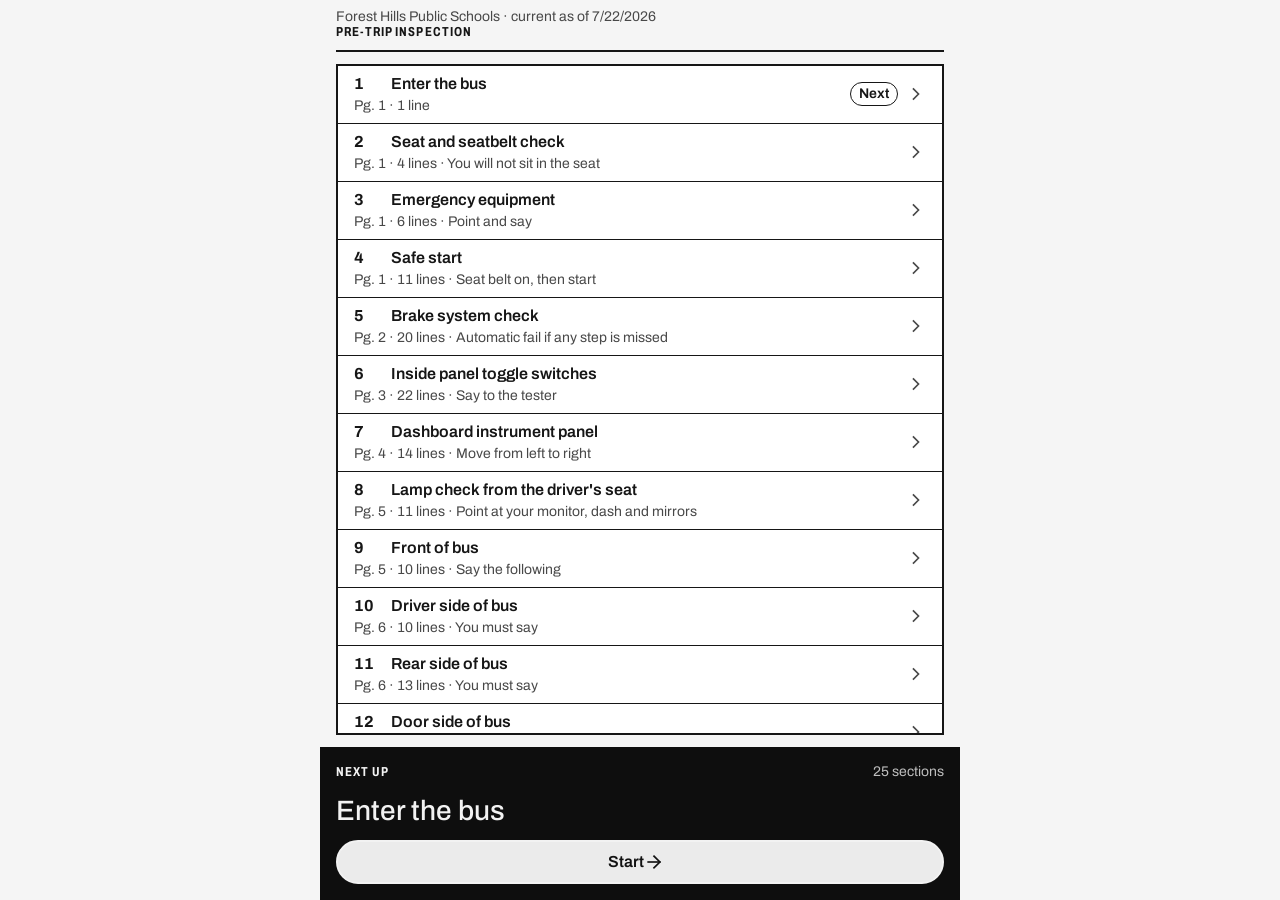
<file: docs/index.html>
<!doctype html>
<html lang="en">
<head>
<meta charset="utf-8">
<meta name="viewport" content="width=device-width,initial-scale=1,viewport-fit=cover">
<meta name="color-scheme" content="light dark">
<meta name="theme-color" content="#f5f5f5" media="(prefers-color-scheme: light)">
<meta name="theme-color" content="#0e0e0e" media="(prefers-color-scheme: dark)">
<title>Pre-Trip Inspection</title>
<link rel="manifest" href="manifest.webmanifest">
<link rel="icon" href="icons/icon-192.png" type="image/png">
<link rel="apple-touch-icon" href="icons/apple-touch-icon-180.png">
<meta name="mobile-web-app-capable" content="yes">
<meta name="apple-mobile-web-app-capable" content="yes">
<meta name="apple-mobile-web-app-title" content="Pre-Trip">
<meta name="apple-mobile-web-app-status-bar-style" content="default">
<style>@font-face{font-family: "Archivo";font-style: normal;font-weight: 100 900;font-stretch: 62% 125%;font-display: swap;src: url("[data-uri]") format("woff2");unicode-range: U+0000-00FF,U+0131,U+0152-0153,U+02BB-02BC,U+02C6,U+02DA,U+02DC,U+0304,U+0308,U+0329,U+2000-206F,U+20AC,U+2122,U+2191,U+2193,U+2212,U+2215,U+FEFF,U+FFFD}/*! styleguide v0.2.0 - core (tokens,base,layout,utilities),generated by scripts/build.mjs from src/. Do not edit. */ @layer sg.reset,sg.tokens,sg.base,sg.layout,sg.wire,sg.components,sg.utilities;@layer sg.tokens{:root{--font-sans: "Archivo","Helvetica Neue",Helvetica,Arial,sans-serif;--font-mono: ui-monospace,"SF Mono","Cascadia Mono",Menlo,Consolas,monospace;--text-xs: 0.8125rem;--text-sm: 0.875rem;--text-md: 1rem;--text-lg: 1.25rem;--text-xl: clamp(1.5rem,1.3rem + 0.9vw,2rem);--text-2xl: clamp(2rem,1.5rem + 2.2vw,3.25rem);--text-3xl: clamp(3rem,1.6rem + 5.6vw,6.5rem);--text-4xl: clamp(4.25rem,1rem + 15vw,15rem);--lh-none: 0.85;--lh-tight: 1.1;--lh-snug: 1.3;--lh-body: 1.5;--ls-display: -0.035em;--ls-title: -0.015em;--ls-figure: -0.03em;--ls-label: 0.08em;--type-display: 900 expanded var(--text-4xl) / var(--lh-none) var(--font-sans);--type-title: 500 var(--text-xl) / var(--lh-tight) var(--font-sans);--type-label: 700 condensed var(--text-xs) / 1 var(--font-sans);--type-body: 400 var(--text-md) / var(--lh-body) var(--font-sans);--type-meta: 400 var(--text-sm) / var(--lh-snug) var(--font-sans);--type-figure: 600 semi-expanded var(--text-3xl) / var(--lh-none) var(--font-sans);--type-ctl: 600 var(--text-md) / 1 var(--font-sans);--space-0: 0;--space-1: 0.25rem;--space-2: 0.5rem;--space-3: 0.75rem;--space-4: 1rem;--space-5: 1.5rem;--space-6: 2rem;--space-7: 3rem;--space-8: 4rem;--space-9: 6rem;--gutter: clamp(min(1rem,16px),0.6rem + 1.6vw,min(1.75rem,28px));--measure: 62ch;--bw: 2px;--bw-thin: 1px;--bw-heavy: 4px;--radius-1: 0.375rem;--radius-2: 0.75rem;--radius-3: 1.5rem;--radius-pill: 999px;--radius-card: 0;--radius-tile: 0;--radius-ctl: 0;--hit: 2.75rem;--ring: 3px;--ring-offset: 3px;--ring-offset-in: 2px;--ctl-sm: 2.25rem;--ctl: var(--hit);--ctl-lg: 3.5rem;--ic-size: 1.25rem;--chrome-1: min(var(--space-1),4px);--chrome-2: min(var(--space-2),8px);--chrome-3: min(var(--space-3),12px);--chrome-4: min(var(--space-4),16px);--chrome-5: min(var(--space-5),24px);--chrome-6: min(var(--space-6),32px);--chrome-ic: min(1.5rem,24px);--chrome-ic-sm: min(1.25rem,20px);--chrome-ic-xs: min(0.75rem,12px);--chrome-box: min(1.25rem,20px);--chrome-ctl-sm: min(var(--ctl-sm),36px);--chrome-ctl: min(var(--ctl),44px);--chrome-ctl-lg: min(var(--ctl-lg),56px);--chrome-hit: min(var(--hit),44px);--ratio-media: 4 / 3;--ratio-portrait: 5 / 7;--container-sm: 30rem;--container-md: 48rem;--container-lg: 64rem;--container-xl: 80rem;--z-raised: 10;--z-sticky: 20;--z-dock: 30;--z-overlay: 40;--safe-top: env(safe-area-inset-top,0px);--safe-right: env(safe-area-inset-right,0px);--safe-bottom: env(safe-area-inset-bottom,0px);--safe-left: env(safe-area-inset-left,0px);--appbar-h: 0px;--dock-h: 0px}@property --lift{syntax: "<number>";inherits: true;initial-value: 0}@property --fill{syntax: "<number>";inherits: true;initial-value: 0}@property --tone-bg{syntax: "*";inherits: false}@property --tone-ink{syntax: "*";inherits: false}@property --tone-ink-soft{syntax: "*";inherits: false}@property --tone-fill{syntax: "*";inherits: false}@property --tone-on-fill{syntax: "*";inherits: false}@property --tone-line{syntax: "*";inherits: false}}@layer sg.tokens{:root{color-scheme: light dark}:root,[data-palette]{--k-neutral-h: 95;--k-neutral-c: 0;--k-canvas-c-l: 0;--k-canvas-c-d: 0;--k-paper-c-l: 0;--k-canvas-l: 0.97;--k-paper-l: 1;--k-paper-2-l: 0.94;--k-paper-3-l: 0.905;--k-ink-l: 0.2;--k-soft-l: 0.4;--k-mute-l: 0.47;--k-faint-l: 0.62;--k-canvas-d: 0.165;--k-paper-d: 0.22;--k-paper-2-d: 0.27;--k-paper-3-d: 0.32;--k-ink-d: 0.96;--k-soft-d: 0.8;--k-mute-d: 0.7;--k-faint-d: 0.62;--k-accent-h: 95;--k-accent-c: 0;--k-accent-fill-l: 0.2;--k-accent-fill-d: 0.94;--k-on-accent-l: 0.98;--k-on-accent-d: 0.18;--k-accent-ink-l: 0.2;--k-accent-ink-d: 0.94;--k-accent-soft-l: 0.92;--k-accent-soft-d: 0.3;--k-on-accent-soft-l: 0.2;--k-on-accent-soft-d: 0.94;--k-status-ink-l: 0.44;--k-status-ink-d: 0.8;--k-status-c: 0.16}:root,[data-theme],[data-palette],[data-contrast]{--canvas: light-dark( oklch(var(--k-canvas-l) var(--k-canvas-c-l) var(--k-neutral-h)),oklch(var(--k-canvas-d) var(--k-canvas-c-d) var(--k-neutral-h)) );--paper: light-dark( oklch(var(--k-paper-l) var(--k-paper-c-l) var(--k-neutral-h)),oklch(var(--k-paper-d) var(--k-neutral-c) var(--k-neutral-h)) );--paper-2: light-dark( oklch(var(--k-paper-2-l) var(--k-neutral-c) var(--k-neutral-h)),oklch(var(--k-paper-2-d) var(--k-neutral-c) var(--k-neutral-h)) );--paper-3: light-dark( oklch(var(--k-paper-3-l) var(--k-neutral-c) var(--k-neutral-h)),oklch(var(--k-paper-3-d) var(--k-neutral-c) var(--k-neutral-h)) );--ink: light-dark( oklch(var(--k-ink-l) var(--k-neutral-c) var(--k-neutral-h)),oklch(var(--k-ink-d) var(--k-neutral-c) var(--k-neutral-h)) );--ink-soft: light-dark( oklch(var(--k-soft-l) var(--k-neutral-c) var(--k-neutral-h)),oklch(var(--k-soft-d) var(--k-neutral-c) var(--k-neutral-h)) );--ink-mute: light-dark( oklch(var(--k-mute-l) var(--k-neutral-c) var(--k-neutral-h)),oklch(var(--k-mute-d) var(--k-neutral-c) var(--k-neutral-h)) );--ink-faint: light-dark( oklch(var(--k-faint-l) var(--k-neutral-c) var(--k-neutral-h)),oklch(var(--k-faint-d) var(--k-neutral-c) var(--k-neutral-h)) );--surface-bg: var(--canvas);--surface-ink: var(--ink);--surface-ink-soft: var(--ink-soft);--line: var(--ink);--line-soft: var(--ink-faint);--focus: var(--ink);--accent: light-dark( oklch(var(--k-accent-fill-l) var(--k-accent-c) var(--k-accent-h)),oklch(var(--k-accent-fill-d) var(--k-accent-c) var(--k-accent-h)) );--on-accent: light-dark( oklch(var(--k-on-accent-l) calc(var(--k-accent-c) * 0.15) var(--k-accent-h)),oklch(var(--k-on-accent-d) calc(var(--k-accent-c) * 0.15) var(--k-accent-h)) );--accent-ink: light-dark( oklch(var(--k-accent-ink-l) var(--k-accent-c) var(--k-accent-h)),oklch(var(--k-accent-ink-d) var(--k-accent-c) var(--k-accent-h)) );--accent-soft: light-dark( oklch(var(--k-accent-soft-l) calc(var(--k-accent-c) * 0.3) var(--k-accent-h)),oklch(var(--k-accent-soft-d) calc(var(--k-accent-c) * 0.45) var(--k-accent-h)) );--on-accent-soft: light-dark( oklch(var(--k-on-accent-soft-l) calc(var(--k-accent-c) * 0.5) var(--k-accent-h)),oklch(var(--k-on-accent-soft-d) calc(var(--k-accent-c) * 0.3) var(--k-accent-h)) );--ok-ink: light-dark(oklch(var(--k-status-ink-l) calc(var(--k-status-c) * 0.75) var(--hue-ok)),oklch(var(--k-status-ink-d) calc(var(--k-status-c) * 0.75) var(--hue-ok)));--warn-ink: light-dark(oklch(calc(var(--k-status-ink-l) - 0.02) calc(var(--k-status-c) * 0.7) var(--hue-warn)),oklch(var(--k-status-ink-d) calc(var(--k-status-c) * 0.85) var(--hue-warn)));--bad-ink: light-dark(oklch(var(--k-status-ink-l) var(--k-status-c) var(--hue-bad)),oklch(var(--k-status-ink-d) calc(var(--k-status-c) * 0.85) var(--hue-bad)));--info-ink: light-dark(oklch(var(--k-status-ink-l) var(--k-status-c) var(--hue-info)),oklch(var(--k-status-ink-d) calc(var(--k-status-c) * 0.85) var(--hue-info)));--scrim: oklch(0 0 0 / 0.6);--scrim-strong: oklch(0 0 0 / 0.75);--on-media: oklch(1 0 0)}:root[data-theme="light"],[data-theme="light"]{color-scheme: light}:root[data-theme="dark"],[data-theme="dark"]{color-scheme: dark}[data-theme]:not(:root){background-color: var(--canvas);color: var(--ink)}@media (prefers-contrast: more){:root:not([data-contrast="off"]),:root:not([data-contrast="off"]) [data-palette]{--k-ink-l: 0.1;--k-soft-l: 0.22;--k-mute-l: 0.32;--k-faint-l: 0.44;--k-ink-d: 1;--k-soft-d: 0.95;--k-mute-d: 0.9;--k-faint-d: 0.78;--k-paper-2-l: 0.93;--k-paper-3-l: 0.88;--k-status-ink-l: 0.32;--k-status-ink-d: 0.88;--k-accent-fill-l: 0.12;--k-accent-fill-d: 1;--k-on-accent-l: 0.99;--k-on-accent-d: 0.1;--k-accent-ink-l: 0.12;--k-accent-ink-d: 1;--k-accent-soft-l: 0.92;--k-accent-soft-d: 0.25;--k-on-accent-soft-l: 0.1;--k-on-accent-soft-d: 1}}:root[data-contrast="more"],[data-contrast="more"][data-contrast="more"],:root[data-contrast="more"] [data-palette]{--k-ink-l: 0.1;--k-soft-l: 0.22;--k-mute-l: 0.32;--k-faint-l: 0.44;--k-ink-d: 1;--k-soft-d: 0.95;--k-mute-d: 0.9;--k-faint-d: 0.78;--k-paper-2-l: 0.93;--k-paper-3-l: 0.88;--k-status-ink-l: 0.32;--k-status-ink-d: 0.88;--k-accent-fill-l: 0.12;--k-accent-fill-d: 1;--k-on-accent-l: 0.99;--k-on-accent-d: 0.1;--k-accent-ink-l: 0.12;--k-accent-ink-d: 1;--k-accent-soft-l: 0.92;--k-accent-soft-d: 0.25;--k-on-accent-soft-l: 0.1;--k-on-accent-soft-d: 1}}@layer sg.tokens{:root,[data-palette]{--tone-h-1: 95;--tone-c-1: 0.17;--tone-h-2: 262;--tone-c-2: 0.15;--tone-h-3: 22;--tone-c-3: 0.16;--tone-h-4: 158;--tone-c-4: 0.15;--tone-h-5: 305;--tone-c-5: 0.15;--tone-h-6: 55;--tone-c-6: 0.16;--hue-ok: 155;--hue-warn: 80;--hue-bad: 18;--hue-info: 240;--k-tone-l: 0.93;--k-tone-d: 0.27;--k-tone-l-1: var(--k-tone-l);--k-tone-l-2: var(--k-tone-l);--k-tone-l-3: var(--k-tone-l);--k-tone-l-4: var(--k-tone-l);--k-tone-l-5: var(--k-tone-l);--k-tone-l-6: var(--k-tone-l);--k-tone-d-1: var(--k-tone-d);--k-tone-d-2: var(--k-tone-d);--k-tone-d-3: var(--k-tone-d);--k-tone-d-4: var(--k-tone-d);--k-tone-d-5: var(--k-tone-d);--k-tone-d-6: var(--k-tone-d);--k-tone-ink-l: 0.3;--k-tone-ink-d: 0.95;--k-tone-soft-l: 0.4;--k-tone-soft-d: 0.8;--k-tone-surface-c: 0.42;--k-tone-ink-c: 0.5;--k-tone-fill-l: 0.34;--k-tone-fill-d: 0.82;--k-tone-on-fill-l: 0.97;--k-tone-on-fill-d: 0.2;--k-tone-fill-c: 0.85;--k-tone-b-l: 0.42;--k-tone-b-ink: 0.985;--k-tone-b-soft: 0.96;--k-tone-b-c: 0.9}:root,[data-theme],[data-palette],[data-contrast]{--tone-1: light-dark(oklch(var(--k-tone-l-1) calc(var(--tone-c-1) * var(--k-tone-surface-c)) var(--tone-h-1)),oklch(var(--k-tone-d-1) calc(var(--tone-c-1) * var(--k-tone-surface-c) * 0.7) var(--tone-h-1)));--tone-2: light-dark(oklch(var(--k-tone-l-2) calc(var(--tone-c-2) * var(--k-tone-surface-c)) var(--tone-h-2)),oklch(var(--k-tone-d-2) calc(var(--tone-c-2) * var(--k-tone-surface-c) * 0.7) var(--tone-h-2)));--tone-3: light-dark(oklch(var(--k-tone-l-3) calc(var(--tone-c-3) * var(--k-tone-surface-c)) var(--tone-h-3)),oklch(var(--k-tone-d-3) calc(var(--tone-c-3) * var(--k-tone-surface-c) * 0.7) var(--tone-h-3)));--tone-4: light-dark(oklch(var(--k-tone-l-4) calc(var(--tone-c-4) * var(--k-tone-surface-c)) var(--tone-h-4)),oklch(var(--k-tone-d-4) calc(var(--tone-c-4) * var(--k-tone-surface-c) * 0.7) var(--tone-h-4)));--tone-5: light-dark(oklch(var(--k-tone-l-5) calc(var(--tone-c-5) * var(--k-tone-surface-c)) var(--tone-h-5)),oklch(var(--k-tone-d-5) calc(var(--tone-c-5) * var(--k-tone-surface-c) * 0.7) var(--tone-h-5)));--tone-6: light-dark(oklch(var(--k-tone-l-6) calc(var(--tone-c-6) * var(--k-tone-surface-c)) var(--tone-h-6)),oklch(var(--k-tone-d-6) calc(var(--tone-c-6) * var(--k-tone-surface-c) * 0.7) var(--tone-h-6)));--on-tone-1: light-dark(oklch(var(--k-tone-ink-l) calc(var(--tone-c-1) * var(--k-tone-ink-c)) var(--tone-h-1)),oklch(var(--k-tone-ink-d) calc(var(--tone-c-1) * 0.12) var(--tone-h-1)));--on-tone-2: light-dark(oklch(var(--k-tone-ink-l) calc(var(--tone-c-2) * var(--k-tone-ink-c)) var(--tone-h-2)),oklch(var(--k-tone-ink-d) calc(var(--tone-c-2) * 0.12) var(--tone-h-2)));--on-tone-3: light-dark(oklch(var(--k-tone-ink-l) calc(var(--tone-c-3) * var(--k-tone-ink-c)) var(--tone-h-3)),oklch(var(--k-tone-ink-d) calc(var(--tone-c-3) * 0.12) var(--tone-h-3)));--on-tone-4: light-dark(oklch(var(--k-tone-ink-l) calc(var(--tone-c-4) * var(--k-tone-ink-c)) var(--tone-h-4)),oklch(var(--k-tone-ink-d) calc(var(--tone-c-4) * 0.12) var(--tone-h-4)));--on-tone-5: light-dark(oklch(var(--k-tone-ink-l) calc(var(--tone-c-5) * var(--k-tone-ink-c)) var(--tone-h-5)),oklch(var(--k-tone-ink-d) calc(var(--tone-c-5) * 0.12) var(--tone-h-5)));--on-tone-6: light-dark(oklch(var(--k-tone-ink-l) calc(var(--tone-c-6) * var(--k-tone-ink-c)) var(--tone-h-6)),oklch(var(--k-tone-ink-d) calc(var(--tone-c-6) * 0.12) var(--tone-h-6)))}[data-tone="1"]{--th: var(--tone-h-1);--tc: var(--tone-c-1);--tone-bg: var(--tone-1);--tone-ink: var(--on-tone-1)}[data-tone="2"]{--th: var(--tone-h-2);--tc: var(--tone-c-2);--tone-bg: var(--tone-2);--tone-ink: var(--on-tone-2)}[data-tone="3"]{--th: var(--tone-h-3);--tc: var(--tone-c-3);--tone-bg: var(--tone-3);--tone-ink: var(--on-tone-3)}[data-tone="4"]{--th: var(--tone-h-4);--tc: var(--tone-c-4);--tone-bg: var(--tone-4);--tone-ink: var(--on-tone-4)}[data-tone="5"]{--th: var(--tone-h-5);--tc: var(--tone-c-5);--tone-bg: var(--tone-5);--tone-ink: var(--on-tone-5)}[data-tone="6"]{--th: var(--tone-h-6);--tc: var(--tone-c-6);--tone-bg: var(--tone-6);--tone-ink: var(--on-tone-6)}[data-tone="ok"]{--th: var(--hue-ok);--tc: 0.15}[data-tone="warn"]{--th: var(--hue-warn);--tc: 0.16}[data-tone="bad"]{--th: var(--hue-bad);--tc: 0.15}[data-tone="info"]{--th: var(--hue-info);--tc: 0.12}:is([data-tone="ok"],[data-tone="warn"],[data-tone="bad"],[data-tone="info"]){--tone-bg: light-dark(oklch(var(--k-tone-l) calc(var(--tc) * var(--k-tone-surface-c)) var(--th)),oklch(var(--k-tone-d) calc(var(--tc) * var(--k-tone-surface-c) * 0.7) var(--th)));--tone-ink: light-dark(oklch(var(--k-tone-ink-l) calc(var(--tc) * var(--k-tone-ink-c)) var(--th)),oklch(var(--k-tone-ink-d) calc(var(--tc) * 0.12) var(--th)))}[data-tone="ink"]{--tone-bg: var(--ink);--tone-ink: var(--paper);--tone-ink-soft: light-dark(oklch(var(--k-soft-d) var(--k-neutral-c) var(--k-neutral-h)),oklch(var(--k-soft-l) var(--k-neutral-c) var(--k-neutral-h)));--tone-fill: var(--paper);--tone-on-fill: var(--ink)}[data-tone]:not([data-tone="ink"]){--tone-ink-soft: light-dark(oklch(var(--k-tone-soft-l) calc(var(--tc) * var(--k-tone-ink-c)) var(--th)),oklch(var(--k-tone-soft-d) calc(var(--tc) * 0.12) var(--th)));--tone-fill: light-dark(oklch(var(--k-tone-fill-l) calc(var(--tc) * var(--k-tone-fill-c)) var(--th)),oklch(var(--k-tone-fill-d) calc(var(--tc) * var(--k-tone-fill-c) * 0.8) var(--th)));--tone-on-fill: light-dark(oklch(var(--k-tone-on-fill-l) calc(var(--tc) * 0.08) var(--th)),oklch(var(--k-tone-on-fill-d) calc(var(--tc) * 0.2) var(--th)))}[data-tone]{--surface-bg: var(--tone-bg);--surface-ink: var(--tone-ink);--surface-ink-soft: var(--tone-ink-soft)}[data-tone]>*{--focus: var(--surface-ink);--focus-halo: var(--surface-bg)}[data-tone]:not([data-tone="ink"])[data-emphasis="bold"]{--tone-bg: oklch(var(--k-tone-b-l) calc(var(--tc) * var(--k-tone-b-c)) var(--th));--tone-ink: oklch(var(--k-tone-b-ink) calc(var(--tc) * 0.05) var(--th));--tone-ink-soft: oklch(var(--k-tone-b-soft) calc(var(--tc) * 0.1) var(--th));--tone-fill: oklch(0.97 calc(var(--tc) * 0.05) var(--th));--tone-on-fill: oklch(0.3 calc(var(--tc) * 0.6) var(--th))}@media (prefers-contrast: more){:root:not([data-contrast="off"]),:root:not([data-contrast="off"]) [data-palette]{--k-tone-l: 0.96;--k-tone-d: 0.2;--k-tone-ink-l: 0.2;--k-tone-ink-d: 1;--k-tone-soft-l: 0.3;--k-tone-soft-d: 0.92;--k-tone-fill-l: 0.24;--k-tone-fill-d: 0.9;--k-tone-b-l: 0.38;--k-tone-b-soft: 1}}:root[data-contrast="more"],[data-contrast="more"][data-contrast="more"],:root[data-contrast="more"] [data-palette]{--k-tone-l: 0.96;--k-tone-d: 0.2;--k-tone-ink-l: 0.2;--k-tone-ink-d: 1;--k-tone-soft-l: 0.3;--k-tone-soft-d: 0.92;--k-tone-fill-l: 0.24;--k-tone-fill-d: 0.9;--k-tone-b-l: 0.38;--k-tone-b-soft: 1}}@layer sg.tokens{:root,[data-corners="square"]{--radius-card: 0;--radius-tile: 0;--radius-ctl: 0}[data-corners="soft"]{--radius-card: var(--radius-3);--radius-tile: var(--radius-2);--radius-ctl: var(--radius-1)}}@layer sg.tokens{[data-palette="mint"],[data-palette="periwinkle"]{--k-accent-c: 0.16;--k-accent-fill-l: 0.48;--k-accent-fill-d: 0.76;--k-on-accent-l: 0.99;--k-on-accent-d: 0.18;--k-accent-ink-l: 0.45;--k-accent-ink-d: 0.82;--k-accent-soft-l: 0.92;--k-accent-soft-d: 0.3;--k-on-accent-soft-l: 0.3;--k-on-accent-soft-d: 0.94}[data-palette="mint"]{--k-neutral-h: 175;--k-neutral-c: 0.012;--k-canvas-l: 0.955;--k-canvas-c-l: 0.042;--k-canvas-c-d: 0.02;--k-accent-h: 165;--k-accent-c: 0.12;--k-accent-fill-l: 0.42;--k-accent-ink-l: 0.4;--tone-h-1: 165;--tone-c-1: 0.12;--tone-h-2: 200;--tone-c-2: 0.11;--tone-h-3: 130;--tone-c-3: 0.15;--tone-h-4: 95;--tone-c-4: 0.16;--tone-h-5: 235;--tone-c-5: 0.12;--tone-h-6: 20;--tone-c-6: 0.14}[data-palette="periwinkle"]{--k-neutral-h: 275;--k-neutral-c: 0.012;--k-canvas-c-l: 0.03;--k-canvas-c-d: 0.02;--k-accent-h: 275;--tone-h-1: 275;--tone-c-1: 0.15;--tone-h-2: 235;--tone-c-2: 0.12;--tone-h-3: 315;--tone-c-3: 0.15;--tone-h-4: 200;--tone-c-4: 0.11;--tone-h-5: 350;--tone-c-5: 0.14;--tone-h-6: 75;--tone-c-6: 0.14}[data-palette="sand"]{--k-neutral-h: 105;--k-neutral-c: 0.008;--k-canvas-l: 0.93;--k-faint-l: 0.58;--k-canvas-c-l: 0.013;--k-paper-2-l: 0.955;--k-paper-3-l: 0.9;--k-canvas-c-d: 0.008;--tone-h-1: 75;--tone-c-1: 0.11;--tone-h-2: 195;--tone-c-2: 0.08;--tone-h-3: 20;--tone-c-3: 0.1;--tone-h-4: 130;--tone-c-4: 0.1;--tone-h-5: 300;--tone-c-5: 0.07;--tone-h-6: 50;--tone-c-6: 0.11}[data-palette="cream"]{--k-neutral-h: 85;--k-neutral-c: 0.008;--k-canvas-l: 0.962;--k-canvas-c-l: 0.04;--k-canvas-c-d: 0.014;--k-accent-h: 95;--k-accent-c: 0.17;--k-accent-fill-l: 0.88;--k-accent-fill-d: 0.84;--k-on-accent-l: 0.2;--k-on-accent-d: 0.2;--k-accent-ink-l: 0.42;--k-accent-ink-d: 0.88;--k-accent-soft-l: 0.93;--k-accent-soft-d: 0.3;--k-on-accent-soft-l: 0.3;--k-on-accent-soft-d: 0.94}[data-palette="wire"]{--k-neutral-c: 0;--k-canvas-c-l: 0;--k-canvas-c-d: 0;--k-status-c: 0;--tone-c-1: 0;--tone-c-2: 0;--tone-c-3: 0;--tone-c-4: 0;--tone-c-5: 0;--tone-c-6: 0;--k-tone-l-1: 0.94;--k-tone-l-2: 0.915;--k-tone-l-3: 0.89;--k-tone-l-4: 0.86;--k-tone-l-5: 0.83;--k-tone-l-6: 0.8;--k-tone-ink-l: 0.2;--k-tone-soft-l: 0.3;--k-tone-soft-d: 0.88;--k-tone-d-1: 0.24;--k-tone-d-2: 0.26;--k-tone-d-3: 0.28;--k-tone-d-4: 0.3;--k-tone-d-5: 0.32;--k-tone-d-6: 0.34}[data-palette="wire"] [data-tone],[data-palette="wire"][data-tone]{--tc: 0}}@layer sg.tokens{:root{--dur-press: 130ms;--dur-hover: 200ms;--dur-move: 520ms;--dur-enter: 320ms;--ease-out: cubic-bezier(0.22,1,0.36,1);--ease-flip: cubic-bezier(0.83,0,0.17,1);--ease-in: cubic-bezier(0.4,0,0.7,0.2);--move: 1;--anim-spin: sg-spin 800ms linear infinite}@media (prefers-reduced-motion: reduce){:root:not([data-motion="full"]){--move: 0;--dur-move: 200ms;--dur-enter: 180ms;--anim-spin: sg-pulse 1400ms ease-in-out infinite}}:root[data-motion="reduced"]{--move: 0;--dur-move: 200ms;--dur-enter: 180ms;--anim-spin: sg-pulse 1400ms ease-in-out infinite}}@layer sg.reset{*,*::before,*::after{box-sizing: border-box}:where(html){-webkit-text-size-adjust: 100%;text-size-adjust: 100%;-moz-tab-size: 4;tab-size: 4}:where(body,h1,h2,h3,h4,h5,h6,p,figure,blockquote,dl,dd,pre,fieldset,legend){margin: 0}:where(fieldset){min-inline-size: 0;padding: 0;border: 0}:where(ul,ol,menu){margin: 0;padding: 0}:where(ul[role="list"],ol[role="list"],menu[role="list"]){list-style: none}:where(img,picture,video,canvas,svg,audio,iframe,embed,object){display: block;max-inline-size: 100%}:where(img,video){block-size: auto}:where(svg){flex-shrink: 0}:where(input,button,textarea,select,optgroup){font: inherit;color: inherit;letter-spacing: inherit;margin: 0}:where(button,[type="button"],[type="submit"],[type="reset"]){appearance: none;background: none;border: 0;padding: 0;text-align: inherit}:where(textarea){resize: vertical}:where(a){color: inherit}:where(table){border-collapse: collapse;border-spacing: 0}:where(summary){cursor: pointer}:where(small){font-size: inherit}:where(h1,h2,h3,h4,h5,h6,p,li,dd,figcaption){overflow-wrap: break-word}:where(p,li,dd,figcaption,blockquote){text-wrap: pretty}:where(hr){margin: 0;border: 0;border-block-start: var(--bw-thin) solid currentColor;color: inherit}:where([hidden]:not([hidden="until-found"])){display: none !important}:where(dialog){color: inherit;border: 0;padding: 0;max-inline-size: none;max-block-size: none}}@layer sg.base{:where(html){-webkit-text-size-adjust: 100%;text-size-adjust: 100%;color: var(--ink);background: var(--canvas);accent-color: var(--accent);-webkit-tap-highlight-color: transparent;scroll-padding-block: calc(var(--appbar-h) + var(--space-3)) calc(var(--dock-h) + var(--safe-bottom) + var(--space-3))}:where(a,button,summary,label,input,select,textarea,[role="button"],[role="tab"],[role="switch"],[role="slider"]){touch-action: manipulation}@supports (font: -apple-system-body){:where(html){font: -apple-system-body;font-family: var(--font-sans)}}@supports (font: -apple-system-body) and (not (-webkit-touch-callout: default)){:where(html){font-size: 100%}}:where(body){min-block-size: 100dvh;font: var(--type-body);color: var(--ink);background: var(--canvas);-webkit-font-smoothing: antialiased;text-rendering: optimizeLegibility}:where(h1,h2,h3){font: var(--type-title);letter-spacing: var(--ls-title);text-wrap: balance}:where(h4,h5,h6){font: var(--type-body);font-weight: 700}:where(a:not([class])){text-decoration: underline;text-decoration-thickness: var(--bw);text-underline-offset: 0.18em}:where(::selection){background: var(--surface-ink,var(--ink));color: var(--surface-bg,var(--paper))}:where(::placeholder){color: var(--ink-mute);opacity: 1}:where(hr){border-color: var(--line-soft)}:where(code,kbd,samp,pre){font-family: var(--font-mono);font-size: 0.9em}:where(kbd){padding: 0.05em 0.4em;border: var(--bw-thin) solid var(--line);background: var(--paper-2)}:where(.t-display){font: var(--type-display);letter-spacing: var(--ls-display);text-transform: uppercase;overflow-wrap: break-word;hyphens: auto}@media (max-width: 48em){:where(.t-display){font-stretch: 100%}}@media (max-width: 30em){:where(.t-display){font-stretch: 75%}}:where(.t-title){font: var(--type-title);letter-spacing: var(--ls-title);text-wrap: balance}:where(.t-label){font: var(--type-label);letter-spacing: var(--ls-label);text-transform: uppercase}:where(.t-body){font: var(--type-body);text-wrap: pretty}:where(.t-meta){font: var(--type-meta);font-variant-numeric: tabular-nums;color: var(--surface-ink-soft,var(--ink-soft))}:where(.t-figure){font: var(--type-figure);letter-spacing: var(--ls-figure);font-variant-numeric: tabular-nums lining-nums}:where(.t-mono){font-family: var(--font-mono)}:where(.prose){max-inline-size: var(--measure)}:where(.prose>* + *){margin-block-start: var(--space-4)}:where(:focus-visible){outline: var(--ring) solid var(--focus);outline-offset: var(--ring-gap,var(--ring-offset))}:where(:is(a,button,input:not([type="range"]),select,textarea,summary,[tabindex],[role="button"],[role="switch"],[role="tab"],[role="radio"],[role="checkbox"],[role="slider"],[role="menuitem"],[role="option"]).is-focus){outline: var(--ring) solid var(--focus);outline-offset: var(--ring-gap,var(--ring-offset))}:where(a,button,input,select,textarea,summary,[tabindex],[role="button"],[role="switch"],[role="tab"],[role="radio"],[role="checkbox"],[role="slider"],[role="menuitem"],[role="option"]):is(:focus-visible,.is-focus:not([type="range"])){--focus-shadow: 0 0 0 var(--ring-gap,var(--ring-offset)) var(--focus-halo,var(--paper));box-shadow: var(--focus-shadow)}:where([tabindex="-1"]):focus:not(:focus-visible){outline: none}:where(.skip-link){position: fixed;inset-block-start: calc(var(--safe-top) + var(--space-2));inset-inline-start: var(--space-2);z-index: var(--z-overlay);display: inline-flex;align-items: center;min-block-size: var(--hit);padding-inline: var(--space-4);color: var(--paper);background: var(--ink);border: var(--bw) solid var(--paper);font: var(--type-label);letter-spacing: var(--ls-label);text-transform: uppercase;text-decoration: none;transform: translateY(-200%)}:where(.skip-link):focus{transform: none}:where(.hit-area){position: relative}:where(.hit-area)::after{content: "";position: absolute;inset-block: min(0px,calc((100% - var(--hit)) / 2));inset-inline: min(0px,calc((100% - var(--hit)) / 2))}:where(a,button,[role="button"],input,select,summary,label){touch-action: manipulation}@media (forced-colors: active){:where(:focus-visible),:where(:is(a,button,input:not([type="range"]),select,textarea,summary,[tabindex],[role="button"],[role="switch"],[role="tab"],[role="radio"],[role="checkbox"],[role="slider"],[role="menuitem"],[role="option"]).is-focus){outline: var(--bw-heavy) solid Highlight;outline-offset: var(--ring-gap,var(--ring-offset));box-shadow: none}:where(.skip-link){border-color: CanvasText}}@media (prefers-reduced-motion: no-preference){:where(html:not([data-motion="reduced"])){scroll-behavior: smooth}}}@layer sg.base{:root{--icon-arrow: url("data:image/svg+xml,%3Csvg xmlns='http://www.w3.org/2000/svg' viewBox='0 0 24 24' fill='none' stroke='%23000' stroke-width='2' stroke-linecap='square'%3E%3Cpath d='M7 17L17 7M8 7h9v9'/%3E%3C/svg%3E");--icon-plus: url("data:image/svg+xml,%3Csvg xmlns='http://www.w3.org/2000/svg' viewBox='0 0 24 24' fill='none' stroke='%23000' stroke-width='2' stroke-linecap='square'%3E%3Cpath d='M12 5v14M5 12h14'/%3E%3C/svg%3E");--icon-minus: url("data:image/svg+xml,%3Csvg xmlns='http://www.w3.org/2000/svg' viewBox='0 0 24 24' fill='none' stroke='%23000' stroke-width='2' stroke-linecap='square'%3E%3Cpath d='M5 12h14'/%3E%3C/svg%3E");--icon-close: url("data:image/svg+xml,%3Csvg xmlns='http://www.w3.org/2000/svg' viewBox='0 0 24 24' fill='none' stroke='%23000' stroke-width='2' stroke-linecap='square'%3E%3Cpath d='M6 6l12 12M18 6L6 18'/%3E%3C/svg%3E");--icon-check: url("data:image/svg+xml,%3Csvg xmlns='http://www.w3.org/2000/svg' viewBox='0 0 24 24' fill='none' stroke='%23000' stroke-width='2' stroke-linecap='square'%3E%3Cpath d='M5 12.5l5 5L19 7.5'/%3E%3C/svg%3E")}.ic{display: inline-block;flex: none;inline-size: var(--ic-size,1.25rem);block-size: var(--ic-size,1.25rem);background: currentColor;mask: var(--ic) center / contain no-repeat}.ic--arrow{--ic: var(--icon-arrow)}.ic--plus{--ic: var(--icon-plus)}.ic--minus{--ic: var(--icon-minus)}.ic--close{--ic: var(--icon-close)}.ic--check{--ic: var(--icon-check)}@media (forced-colors: active){.ic{forced-color-adjust: none;background-color: CanvasText}}}@layer sg.layout{:where(.app){--app-max: var(--container-sm);display: flex;flex-direction: column;inline-size: 100%;max-inline-size: var(--app-max);min-block-size: 100dvh;margin-inline: auto;padding-inline: max(var(--gutter),var(--safe-left)) max(var(--gutter),var(--safe-right))}:where(.app[data-wide]){--app-max: var(--container-lg)}:where(.app__main){flex: 1 1 auto;min-inline-size: 0;padding-block: var(--space-4) calc(var(--dock-h) + var(--safe-bottom) + var(--space-5))}:where(.stack){display: flex;flex-direction: column;gap: var(--stack-gap,var(--space-4))}:where(.stack[data-gap]){--stack-gap: var(--space-4)}:where(.stack[data-gap="1"]){--stack-gap: var(--space-1)}:where(.stack[data-gap="2"]){--stack-gap: var(--space-2)}:where(.stack[data-gap="3"]){--stack-gap: var(--space-3)}:where(.stack[data-gap="4"]){--stack-gap: var(--space-4)}:where(.stack[data-gap="5"]){--stack-gap: var(--space-5)}:where(.stack[data-gap="6"]){--stack-gap: var(--space-6)}:where(.stack[data-gap="7"]){--stack-gap: var(--space-7)}:where(.cluster){display: flex;flex-wrap: wrap;align-items: var(--cluster-align,center);justify-content: var(--cluster-justify,flex-start);gap: var(--cluster-gap,var(--space-2))}:where(.cluster[data-gap="1"]){--cluster-gap: var(--space-1)}:where(.cluster[data-gap="3"]){--cluster-gap: var(--space-3)}:where(.cluster[data-gap="4"]){--cluster-gap: var(--space-4)}:where(.cluster[data-gap="5"]){--cluster-gap: var(--space-5)}:where(.cluster[data-justify="between"]){--cluster-justify: space-between}:where(.cluster[data-justify="end"]){--cluster-justify: flex-end}:where(.cluster[data-justify="center"]){--cluster-justify: center}:where(.split){display: flex;flex-wrap: wrap;align-items: center;justify-content: space-between;gap: var(--space-2) var(--space-3)}:where(.split>:first-child){min-inline-size: 0;flex: 1 1 6rem;overflow-wrap: break-word}:where(.split>:last-child:not(:first-child)){flex: none;max-inline-size: 100%}:where(.grid){display: grid;grid-template-columns: repeat(auto-fit,minmax(min(100%,var(--grid-min,12rem)),1fr));gap: var(--grid-gap,var(--space-3))}:where(.grid[data-cols="2"]){grid-template-columns: repeat(2,minmax(0,1fr))}:where(.grid[data-cols="3"]){grid-template-columns: repeat(3,minmax(0,1fr))}:where(.grid[data-cols="4"]){grid-template-columns: repeat(4,minmax(0,1fr))}:where(.center){display: grid;place-items: center}:where(.bleed){margin-inline: calc(-1 * max(var(--gutter),var(--safe-left)))}:where(.scroller){display: flex;gap: var(--scroller-gap,var(--space-2));overflow-x: auto;overscroll-behavior-x: contain;scroll-snap-type: x proximity;scroll-padding-inline: var(--gutter);padding-block: var(--space-1);scrollbar-width: none}:where(.scroller::-webkit-scrollbar){display: none}:where(.scroller>*){flex: none;scroll-snap-align: start}:where(.scroller.bleed){padding-inline: max(var(--gutter),var(--safe-left))}:where(.cq){container-type: inline-size}:where(.sticky-top){position: sticky;inset-block-start: 0;z-index: var(--z-sticky)}:where(.safe-top){padding-block-start: var(--safe-top)}:where(.safe-bottom){padding-block-end: var(--safe-bottom)}:where(.safe-x){padding-inline: max(var(--gutter),var(--safe-left)) max(var(--gutter),var(--safe-right))}:where(.break){min-inline-size: 0;overflow-wrap: break-word;hyphens: auto}:where(.truncate){overflow: hidden;text-overflow: ellipsis;white-space: nowrap}:where(.clamp-2){display: -webkit-box;-webkit-line-clamp: 2;-webkit-box-orient: vertical;overflow: hidden}}@layer sg.utilities{.sr-only,.visually-hidden{position: absolute !important;inline-size: 1px;block-size: 1px;margin: -1px;padding: 0;overflow: hidden;clip-path: inset(50%);white-space: nowrap;border: 0}.num{font-variant-numeric: tabular-nums}}
/*! styleguide v0.2.0 - element: button. Needs core.css. Generated from src/components/button.css. */
@layer sg.reset, sg.tokens, sg.base, sg.layout, sg.wire, sg.components, sg.utilities;
@layer sg.components{.btn{--lift: 0;--fill: 0;--_press: 0;--_rest-bg: var(--paper);--_rest-ink: var(--ink);--_on-bg: var(--accent);--_on-ink: var(--on-accent);--_h: var(--ctl);--_cap: var(--chrome-ctl);--_hit: var(--hit);--_px: var(--chrome-5);--_r: min(var(--radius-pill),calc(var(--_h) / 2));--_selw: 0px;--_gap: calc(var(--lift) * var(--fill) * var(--bw));--_halo: 0 0 0 var(--_gap) var(--focus-halo,var(--paper));--_shadow: calc(var(--lift) * var(--space-1) + var(--_gap)) calc(var(--lift) * var(--space-1) + var(--_gap)) 0 0 var(--line);--_select: inset 0 0 0 var(--_selw) var(--_rest-bg);position: relative;display: inline-flex;flex-wrap: nowrap;align-items: center;justify-content: center;gap: var(--chrome-1) var(--chrome-2);min-block-size: var(--_h);min-inline-size: var(--hit);max-inline-size: 100%;padding: var(--chrome-2) var(--_px);margin: 0;color: color-mix(in srgb,var(--_on-ink) calc(var(--fill) * 100%),var(--_rest-ink));background: color-mix(in srgb,color-mix(in srgb,var(--_on-bg) calc(var(--fill) * 100%),var(--_rest-bg)) calc(100% - var(--_press) * 12%),var(--_rest-bg));border: var(--bw) solid var(--line);border-radius: var(--_r);box-shadow: var(--_select),var(--_halo),var(--_shadow);font: var(--type-ctl);text-wrap: balance;overflow-wrap: break-word;text-align: center;text-decoration: none;cursor: pointer;user-select: none;-webkit-user-select: none;transform: translate( calc(var(--lift) * var(--space-1) / -2 * var(--move)),calc(var(--lift) * var(--space-1) / -2 * var(--move)) );transition: --lift var(--dur-hover) var(--ease-out),--fill var(--dur-hover) var(--ease-out);&::after{content: "";position: absolute;inset-block: min(0px,calc((100% - var(--_hit)) / 2));inset-inline: min(0px,calc((100% - var(--_hit)) / 2))}&:is(:focus-visible,.is-focus){box-shadow: var(--focus-shadow),var(--_select),var(--_halo),var(--_shadow)}@media (hover: hover){&:is(:hover,.is-hover):not(:disabled,[aria-disabled="true"],[aria-busy="true"]){--lift: 1;--fill: 1}}&:is(:focus-visible,.is-focus):not(:disabled,[aria-disabled="true"],[aria-busy="true"]){--lift: 1;--fill: 1}&:is(:active,.is-active):not(:disabled,[aria-disabled="true"],[aria-busy="true"]){--lift: 0;--fill: 1;transition-duration: var(--dur-press)}&:is([aria-pressed],[role="radio"]):not([aria-pressed="true"],[aria-checked="true"],[data-variant="primary"]){@media (hover: hover){&:is(:hover,.is-hover):not(:disabled,[aria-disabled="true"],[aria-busy="true"]){--fill: 0}}&:is(:focus-visible,.is-focus):not(:disabled,[aria-disabled="true"],[aria-busy="true"]){--fill: 0}&:is(:active,.is-active):not(:disabled,[aria-disabled="true"],[aria-busy="true"]){--fill: 0.15}}&:is([aria-pressed="true"],[role="radio"][aria-checked="true"]){--fill: 1;--_selw: var(--bw);&:is(:active,.is-active):not(:disabled,[aria-disabled="true"],[aria-busy="true"]){--_press: 1}}&[aria-busy="true"]{cursor: progress;pointer-events: none;&::before{content: "";inline-size: 1.1em;block-size: 1.1em;flex: none;border: var(--bw) solid currentColor;border-inline-end-color: transparent;border-radius: var(--radius-pill);animation: var(--anim-spin)}}&:disabled,&[aria-disabled="true"]{--lift: 0;--fill: 0;--_rest-bg: transparent;--_rest-ink: var(--ink-faint);--_shadow: 0 0 0 0 transparent;--_halo: 0 0 0 0 transparent;color: var(--ink-faint);background: transparent;border-color: var(--ink-faint);border-style: dashed;cursor: not-allowed}&[aria-disabled="true"]{pointer-events: none}&[data-variant="primary"]{--fill: 1}&[data-variant="primary"]:is(:active,.is-active):not(:disabled,[aria-disabled="true"],[aria-busy="true"]){--_press: 1}&[data-variant="tone"]{--_rest-bg: var(--tone-bg);--_rest-ink: var(--tone-ink);--_on-bg: var(--tone-fill);--_on-ink: var(--tone-on-fill)}&[data-size="sm"]{--_h: var(--ctl-sm);--_cap: var(--chrome-ctl-sm);--_px: var(--chrome-4);font-size: var(--text-sm)}&[data-size="lg"]{--_h: var(--ctl-lg);--_cap: var(--chrome-ctl-lg);--_px: var(--chrome-6);font-size: var(--text-lg)}&[data-block]{--_px: var(--chrome-4);display: flex;inline-size: 100%}&:has(>.ic):not([data-shape="circle"]){text-align: start}&>.btn__label{min-inline-size: 0;text-align: center;&>.ic{margin-block: calc((1em - var(--ic-size,1.25rem)) / 2);margin-inline-end: var(--chrome-2);vertical-align: -0.165em}}&[data-shape="circle"]{--_r: var(--radius-pill);inline-size: var(--_box,var(--_h));min-inline-size: var(--_box,var(--_h));min-block-size: var(--_box,var(--_h));padding: 0}&:where([data-shape="circle"]:has(>.ic)){--_box: min(var(--_h),var(--_cap));--_hit: var(--chrome-hit);&>.ic{--ic-size: var(--chrome-ic-sm)}}}@media (forced-colors: active){.btn{border-color: ButtonText;&:is(:hover,.is-hover,:focus-visible,.is-focus){outline: var(--bw-heavy) solid Highlight;outline-offset: 0}&:is([aria-pressed="true"],[role="radio"][aria-checked="true"]){border-width: var(--bw-heavy)}&:disabled,&[aria-disabled="true"]{color: GrayText;border-color: GrayText}}}@keyframes sg-spin{to{transform: rotate(360deg)}}@keyframes sg-pulse{0%,100%{opacity: 0.35}50%{opacity: 1}}}
/*! styleguide v0.2.0 - element: appbar. Needs core.css. Generated from src/components/appbar.css. */
@layer sg.reset, sg.tokens, sg.base, sg.layout, sg.wire, sg.components, sg.utilities;
@layer sg.components{:root:has(.appbar[data-sticky]:not([hidden],[data-chrome-scope] *)){--appbar-h: calc(var(--chrome-ctl-sm) + 2 * var(--chrome-2) + var(--bw) + var(--safe-top))}.appbar{--_bg: var(--tone-bg,var(--canvas));--_ink: var(--tone-ink,var(--ink));--_ink-soft: var(--tone-ink-soft,var(--ink-soft));--_h: var(--chrome-ctl-sm);--focus: var(--_ink);display: flex;flex-wrap: nowrap;align-items: flex-start;gap: var(--chrome-2);flex: none;min-block-size: calc(var(--_h) + 2 * var(--chrome-2));padding-block: var(--chrome-2);color: var(--_ink);background: var(--_bg);border-block-end: var(--bw) solid var(--line);&[data-tone]{padding-inline: var(--chrome-3)}&[data-sticky]{position: sticky;inset-block-start: 0;z-index: var(--z-sticky);margin-inline: calc(-1 * max(var(--gutter),var(--safe-left))) calc(-1 * max(var(--gutter),var(--safe-right)));padding-block-start: calc(var(--chrome-2) + var(--safe-top));padding-inline: max(var(--gutter),var(--safe-left)) max(var(--gutter),var(--safe-right))}}.appbar :focus-visible{--focus-shadow: 0 0 0 var(--ring-gap,var(--ring-offset)) var(--_bg)}.appbar .btn{--_rest-bg: var(--_bg);--_rest-ink: var(--_ink);--_on-bg: var(--_ink);--_on-ink: var(--_bg);--line: var(--_ink)}.appbar>:is(.appbar__end,.btn:last-child){margin-inline-start: auto}.appbar__title{flex: 1 1 auto;min-inline-size: 0;margin: 0;padding-block: max(0px,(var(--_h) - 1lh) / 2);font: var(--type-label);letter-spacing: var(--ls-label);text-transform: uppercase;overflow-wrap: break-word;text-wrap: balance}.appbar__heading{flex: 1 1 auto;min-inline-size: 0;display: flex;flex-direction: column;&>.appbar__title{flex: none;padding-block: 0}}.appbar__eyebrow{margin: 0;color: var(--_ink-soft);font: var(--type-meta)}.appbar__start,.appbar__end{display: flex;flex: none;align-items: center;gap: var(--chrome-2)}.appbar[data-variant="greeting"]{align-items: center;padding-block: var(--chrome-3);border-block-end-color: transparent;& .appbar__title{font: var(--type-title);letter-spacing: var(--ls-title);text-transform: none}}.appbar[data-variant="editor"]{--_side: var(--_h);display: grid;grid-template-columns: minmax(var(--_side),1fr) minmax(0,auto) minmax(var(--_side),1fr);align-items: start;column-gap: var(--chrome-4);&:has(>:last-child>:nth-child(2)){--_side: calc(2 * var(--_h) + var(--chrome-2))}&:has(>:last-child>:nth-child(3)){--_side: calc(3 * var(--_h) + 2 * var(--chrome-2))}&>:first-child{justify-self: start}&>:last-child{justify-self: end}& .appbar__title{font-size: var(--text-md);text-align: center}}.appbar[data-variant="search"]{--_field-h: max(var(--chrome-ctl),calc(var(--text-md) * var(--lh-snug) + 2 * var(--chrome-1) + 2 * var(--bw)));align-items: center;& .btn{--_h: var(--_field-h);--_cap: var(--_field-h)}}.appbar__search{--ic-size: var(--chrome-ic-sm);position: relative;display: flex;flex: 1 1 0;align-items: center;min-inline-size: 0;margin: 0;&>.ic{position: absolute;inset-inline-start: var(--chrome-3);color: var(--ink-soft);pointer-events: none}}.appbar__input{inline-size: 100%;min-inline-size: 0;min-block-size: var(--_field-h,var(--chrome-ctl));margin: 0;padding-block: var(--chrome-1);padding-inline: calc(var(--chrome-3) + var(--ic-size) + var(--chrome-2)) var(--chrome-3);color: var(--ink);background: var(--paper);border: var(--bw) solid var(--line);border-radius: var(--radius-ctl);font: var(--type-body);line-height: var(--lh-snug);appearance: none;-webkit-appearance: none}.appbar .ic:is(.ic--arrow-left,.ic--arrow-right,.ic--chevron-left,.ic--chevron-right):dir(rtl){transform: scaleX(-1)}@media (forced-colors: active){.appbar{border-block-end-color: CanvasText;background: Canvas}.appbar__input{border-color: FieldText;background: Field;color: FieldText}}}
/*! styleguide v0.2.0 - element: list. Needs core.css. Generated from src/components/list.css. */
@layer sg.reset, sg.tokens, sg.base, sg.layout, sg.wire, sg.components, sg.utilities;
@layer sg.components{.list{--_ink: var(--card-ink,var(--ink));--_ink-soft: var(--card-ink-soft,var(--ink-soft));--_rule: var(--card-ink,var(--line));--_surface: var(--card-bg,var(--paper));display: block;margin: 0;padding: 0;color: var(--_ink);list-style: none;container: list / inline-size;&>li + li{border-block-start: var(--bw-thin) solid var(--_rule)}&[data-variant="framed"]{position: relative;background: var(--_surface);border: var(--bw) solid var(--line);border-radius: var(--radius-card);overflow: clip;overflow-clip-margin: border-box}&[data-variant="framed"]::after{content: "";position: absolute;inset: calc(var(--bw) * -1);border: inherit;border-radius: inherit;pointer-events: none}}.list__row{--_row-ink: var(--_ink);--_row-soft: var(--_ink-soft);--_row-min: min(3.5rem,56px);position: relative;isolation: isolate;display: grid;grid-template-columns: auto minmax(0,1fr) auto auto;grid-template-areas: "lead main value end";align-items: center;inline-size: 100%;min-block-size: var(--_row-min);margin: 0;padding: var(--chrome-2) var(--chrome-4);color: var(--_row-ink);font: var(--type-body);text-align: start;text-decoration: none;&>.ic{--ic-size: var(--chrome-ic);grid-area: lead;margin-inline-end: var(--chrome-3)}}.list__lead{display: grid;grid-area: lead;place-items: center;min-inline-size: var(--chrome-hit);min-block-size: var(--chrome-hit);margin-inline-end: var(--chrome-3);&>.ic{--ic-size: var(--chrome-ic)}&[data-shape="tile"]{inline-size: var(--chrome-hit);block-size: var(--chrome-hit);background: var(--tone-bg,var(--tone-1));color: var(--tone-ink,var(--ink));border: var(--bw) solid var(--_row-ink);border-radius: var(--radius-tile)}}.list__main{display: flex;grid-area: main;flex-direction: column;gap: calc(var(--space-1) / 2);min-inline-size: 0}.list__title{font: var(--type-ctl);line-height: var(--lh-snug);overflow-wrap: break-word;text-wrap: balance}.list__meta{color: var(--_row-soft);font: var(--type-meta);font-variant-numeric: tabular-nums;overflow-wrap: break-word;text-wrap: balance}.list__meta[data-facts]{--_sep: 0.8em;display: flex;flex-wrap: wrap;column-gap: var(--_sep);overflow-x: clip;&>*{position: relative;min-inline-size: 0}&>* + *::before{content: "·" / "";position: absolute;inset-inline-start: calc(var(--_sep) * -1);inline-size: var(--_sep);text-align: center}}.list__trail{display: contents}.list__trail>:not(.list__chevron,.ic,.btn[data-shape="circle"]){grid-area: value;justify-self: end;max-inline-size: 100%;margin-inline-start: var(--chrome-3);white-space: nowrap}.list__value{font: var(--type-body);font-variant-numeric: tabular-nums lining-nums;text-align: end;overflow-wrap: break-word}.list__trail>:is(.list__chevron,.ic,.btn[data-shape="circle"]){grid-area: end;margin-inline-start: var(--chrome-2)}.list__chevron{flex: none;inline-size: var(--chrome-ic-sm);block-size: var(--chrome-ic-sm);color: var(--_row-soft);background: currentColor;mask: url("data:image/svg+xml,%3Csvg xmlns='http://www.w3.org/2000/svg' viewBox='0 0 24 24' fill='none' stroke='%23000' stroke-width='2' stroke-linecap='square' stroke-linejoin='miter'%3E%3Cpath d='m9 18 6-6-6-6'/%3E%3C/svg%3E") center / contain no-repeat}.list__chevron:dir(rtl){transform: scaleX(-1)}.list__trail>.ic{--ic-size: var(--chrome-ic-sm);color: var(--_row-soft)}.list[data-fit="stack"] .list__row{grid-template-columns: auto minmax(0,1fr) auto;grid-template-areas: "lead main end" "lead value end"}.list[data-fit="stack"] .list__trail>:not(.list__chevron,.ic,.btn[data-shape="circle"]){justify-self: start;margin-block-start: var(--space-1);margin-inline-start: 0;text-align: start;white-space: normal}.list[data-fit="row"] .list__row{grid-template-columns: auto minmax(0,1fr) auto auto}.list[data-fit="row"] .list__main>*{min-inline-size: 6rem;overflow-wrap: normal}@container list (max-width: 14rem){.list:not([data-fit]) .list__row{grid-template-columns: auto minmax(0,1fr) auto;grid-template-areas: "lead main end" "lead value end"}.list:not([data-fit]) .list__trail>:not(.list__chevron,.ic,.btn[data-shape="circle"]){justify-self: start;margin-block-start: var(--space-1);margin-inline-start: 0;text-align: start;white-space: normal}}:is(a,button,label).list__row{--fill: 0;cursor: pointer;user-select: none;-webkit-user-select: none;transition: --fill var(--dur-hover) var(--ease-out);&::before{content: "";position: absolute;inset: 0;z-index: -1;background: currentColor;opacity: calc(var(--fill) * var(--_tint,0.08));pointer-events: none}&:is(:focus-visible,.is-focus){--ring-gap: calc(var(--ring) * -1);outline: var(--ring) solid var(--_row-ink);outline-offset: var(--ring-gap)}@media (hover: hover){&:is(:hover,.is-hover):not([aria-disabled="true"]){--fill: 1}}&:is(:focus-visible,.is-focus):not([aria-disabled="true"]){--fill: 1}&:is(:active,.is-active):not([aria-disabled="true"]){--fill: 1;--_tint: 0.16;transition-duration: var(--dur-press)}}.list__row:is([aria-current="page"],[aria-current="true"],[aria-pressed="true"]){--_row-ink: var(--_surface);--_row-soft: var(--_surface);background: var(--_ink);.list__title{font-weight: 800}.list__chevron{display: none}&::after{content: "";grid-area: end;inline-size: var(--chrome-ic-sm);block-size: var(--chrome-ic-sm);margin-inline-start: var(--chrome-2);background: currentColor;mask: var(--icon-check) center / contain no-repeat}}.list__row[aria-disabled="true"]{--_row-ink: var(--ink-faint);--_row-soft: var(--ink-faint);cursor: not-allowed;pointer-events: none}.kv{--_ink: var(--card-ink,var(--ink));--_ink-soft: var(--card-ink-soft,var(--ink-soft));--_rule: var(--card-ink,var(--line));display: grid;grid-template-columns: repeat(auto-fill,minmax(min(100%,var(--kv-min,9rem)),1fr));gap: var(--space-4) var(--space-5);margin: 0;color: var(--_ink);container: kv / inline-size;&>div{display: flex;flex-direction: column;gap: var(--space-1);min-inline-size: 0}& dt{color: var(--_ink-soft);font: var(--type-label);letter-spacing: var(--ls-label);text-transform: uppercase;overflow-wrap: break-word}& dd{margin: 0;font: var(--type-body);font-variant-numeric: tabular-nums lining-nums;overflow-wrap: break-word}}.kv[data-layout="rows"]{display: block;&>div{flex-direction: row;flex-wrap: wrap;align-items: baseline;justify-content: space-between;column-gap: var(--space-4);padding-block: var(--space-3)}&>div + div{border-block-start: var(--bw-thin) solid var(--_rule)}& dd{text-align: end;margin-inline-start: auto}}@container kv (max-width: 20rem){.kv[data-layout="rows"]>div{flex-direction: column;align-items: flex-start;gap: var(--space-1)}.kv[data-layout="rows"] dd{text-align: start;margin-inline-start: 0}}@media (forced-colors: active){:is(a,button,label).list__row:is(:hover,.is-hover,:focus-visible,.is-focus){outline: var(--bw-heavy) solid Highlight;outline-offset: calc(var(--bw-heavy) * -1)}.list[data-variant="framed"]{border-color: CanvasText}.list>li + li,.kv[data-layout="rows"]>div + div{border-block-start-color: CanvasText}:is(a,button,label).list__row{border: var(--bw-thin) solid ButtonText}.list__row:is([aria-current="page"],[aria-current="true"],[aria-pressed="true"]){border-inline-start: var(--bw-heavy) solid Highlight}.list__row[aria-disabled="true"]{color: GrayText}.list__row::after,.list__chevron{forced-color-adjust: none;background-color: CanvasText}}}
/*! styleguide v0.2.0 - element: progress. Needs core.css. Generated from src/components/progress.css. */
@layer sg.reset, sg.tokens, sg.base, sg.layout, sg.wire, sg.components, sg.utilities;
@layer sg.components{@keyframes sg-progress-slide{0%,100%{transform: translateX(calc(var(--_dir,1) * var(--move,1) * -100%));opacity: calc(0.35 + 0.65 * var(--move,1))}50%{transform: translateX(calc(var(--_dir,1) * var(--move,1) * 75%));opacity: 1}100%{transform: translateX(calc(var(--_dir,1) * var(--move,1) * 250%))}}:is(.progress,.progress-ring,.progress-steps,.meter){--_h: min(0.875rem,14px);--_fill: var(--card-ink,var(--ink));--_track: var(--card-bg,var(--paper));--_frame: var(--card-ink,var(--line));--_dir: 1;&:dir(rtl){--_dir: -1}&[data-size="sm"]{--_h: min(0.625rem,10px)}&[data-size="lg"]{--_h: min(1.25rem,20px)}&[data-tone]{--_fill: var(--tone-fill);--_track: var(--tone-bg);--_frame: var(--line)}}.progress__track,.meter,.progress-steps__bar>*{position: relative;display: block;block-size: var(--_h);border-radius: var(--radius-pill);background: var(--_track);overflow: clip;isolation: isolate;forced-color-adjust: none}.progress__track::before,.meter::after,.progress-steps__bar>*::after{content: "";position: absolute;inset: 0;z-index: 1;border: var(--bw) solid var(--_frame);border-radius: inherit;pointer-events: none}.progress{display: grid;gap: var(--space-2);min-inline-size: 0}.progress__head{display: flex;flex-wrap: wrap;align-items: baseline;justify-content: space-between;gap: var(--space-1) var(--space-3);min-inline-size: 0}[data-fit="beside"]>*>:is(.progress__head,.progress-steps__text){flex-wrap: nowrap;>*{flex: none;white-space: nowrap}}[data-fit="under"]>*>:is(.progress__head,.progress-steps__text){flex-direction: column;align-items: flex-start}.progress__label{min-inline-size: 0;font: var(--type-ctl);line-height: var(--lh-snug);overflow-wrap: break-word}.progress__value{flex: none;max-inline-size: 100%;font: var(--type-ctl);line-height: var(--lh-snug);font-variant-numeric: tabular-nums lining-nums;overflow-wrap: break-word}.progress__hint{font: var(--type-meta);color: var(--card-ink-soft,var(--ink-soft))}.progress__status{display: flex;align-items: flex-start;gap: var(--chrome-2);min-inline-size: 0;margin: 0;font: var(--type-meta);font-weight: 600;color: var(--card-ink-soft,var(--ink-soft));>.ic{--ic-size: 1.125rem;flex: none;margin-block-start: calc((1lh - var(--ic-size)) / 2)}>span:last-child{min-inline-size: 0;overflow-wrap: break-word}}:is(.progress[data-tone="ok"] .progress__status,.meter[data-tone="ok"] ~ .progress__status,.meter[data-tone="ok"] ~ .progress__foot>.progress__status){color: var(--ok-ink)}:is(.progress[data-tone="warn"] .progress__status,.meter[data-tone="warn"] ~ .progress__status,.meter[data-tone="warn"] ~ .progress__foot>.progress__status){color: var(--warn-ink)}:is(.progress[data-tone="bad"] .progress__status,.meter[data-tone="bad"] ~ .progress__status,.meter[data-tone="bad"] ~ .progress__foot>.progress__status){color: var(--bad-ink)}:is(.progress[data-tone="info"] .progress__status,.meter[data-tone="info"] ~ .progress__status,.meter[data-tone="info"] ~ .progress__foot>.progress__status){color: var(--info-ink)}.progress__foot{display: flex;flex-wrap: wrap;align-items: center;justify-content: space-between;gap: var(--chrome-2) var(--space-3);>.progress__status{flex: 1 1 10rem}>.btn{flex: none;max-inline-size: 100%}}.progress__bar{display: block;inline-size: 100%;block-size: 100%;margin: 0;border: 0;background: transparent;color: var(--_fill);appearance: none;&::-webkit-progress-bar{background: transparent}&::-webkit-progress-value{background: var(--_fill)}&::-moz-progress-bar{background: var(--_fill)}}.progress__track:has(>.progress__bar:not([value]))::after{content: "";position: absolute;inset-block: 0;inset-inline-start: 0;inline-size: calc(40% + (1 - var(--move,1)) * 60%);background: var(--_fill);animation: sg-progress-slide calc(1.4s + (1 - var(--move,1)) * 0.4s) linear infinite}.meter::before{content: "";position: absolute;inset-block: 0;inset-inline-start: 0;inline-size: var(--value,0%);background: var(--_fill)}.progress-ring{--_d: 5.5rem;--_fs: var(--text-lg);--_fr: 0.23;container: progress-ring / inline-size;position: relative;display: inline-grid;place-items: center;flex: none;inline-size: var(--_d);max-inline-size: 100%;aspect-ratio: 1;&[data-size="sm"]{--_d: 3.5rem;--_fs: var(--text-sm);--_fr: 0.25}&[data-size="lg"]{--_d: 8rem;--_fs: var(--text-2xl);--_fr: 0.41}>svg{position: absolute;inset: 0;inline-size: 100%;block-size: 100%;transform: rotate(-90deg);overflow: visible}}.progress-ring__track,.progress-ring__arc{fill: none;stroke-width: 4}.progress-ring__track{stroke: color-mix(in srgb,var(--_fill) 26%,var(--card-bg,var(--canvas)))}.progress-ring__arc{stroke: var(--_fill);stroke-dasharray: var(--value,0) 100}.progress-ring[aria-valuenow="0"] .progress-ring__arc{visibility: hidden}.progress-ring__label{position: relative;display: grid;justify-items: center;padding: 14%;text-align: center}.progress-ring__num{font: var(--type-figure);font-size: clamp(0.875rem,calc(var(--_fr) * 100cqi),var(--_fs));letter-spacing: var(--ls-figure);font-variant-numeric: tabular-nums lining-nums}.progress-ring__cap{font: var(--type-meta);font-size: var(--text-xs);line-height: var(--lh-tight);color: var(--card-ink-soft,var(--ink-soft))}.progress-ring[data-size="sm"] .progress-ring__cap{display: none}.progress-steps{display: grid;gap: var(--space-2);min-inline-size: 0}.progress-steps__text{display: flex;flex-wrap: wrap;align-items: baseline;gap: var(--space-1) var(--space-2);min-inline-size: 0;font: var(--type-ctl);line-height: var(--lh-snug);font-variant-numeric: tabular-nums lining-nums}.progress-steps__name{font-weight: 400;color: var(--card-ink-soft,var(--ink-soft))}.progress-steps__bar{display: grid;grid-auto-flow: column;grid-auto-columns: minmax(0,1fr);gap: var(--space-2)}.progress-steps__bar>*{--_seg: 0%;&::before{content: "";position: absolute;inset-block: 0;inset-inline-start: 0;inline-size: var(--_seg);background: var(--_fill)}&[data-state="done"]{--_seg: 100%}&[data-state="current"]{--_seg: 50%}}@media (forced-colors: active){.progress__track,.meter,.progress-steps__bar>*{background: Canvas}.progress__track::before,.meter::after,.progress-steps__bar>*::after{border-color: CanvasText}.progress__track:has(>.progress__bar:not([value]))::after,.meter::before,.progress-steps__bar>*::before{background: Highlight}.progress__bar::-webkit-progress-value{background: Highlight}.progress__bar::-moz-progress-bar{background: Highlight}.progress-ring__track{stroke: GrayText}.progress-ring__arc{stroke: Highlight}}}
/*! styleguide v0.2.0 - element: tag. Needs core.css. Generated from src/components/tag.css. */
@layer sg.reset, sg.tokens, sg.base, sg.layout, sg.wire, sg.components, sg.utilities;
@layer sg.components{.tag{--_bg: var(--tone-bg,var(--paper));--_ink: var(--tone-ink,var(--ink));--_line: currentColor;--_bw: var(--bw-thin);--_h: 1.5rem;--_px: var(--chrome-2);--_py: calc(var(--space-1) / 2);--_fs: var(--text-sm);--_glyph: none;--_glyph-ok: url("data:image/svg+xml,%3Csvg xmlns='http://www.w3.org/2000/svg' viewBox='0 0 24 24' fill='none' stroke='%23000' stroke-width='2' stroke-linecap='square' stroke-linejoin='miter'%3E%3Ccircle cx='12' cy='12' r='10'/%3E%3Cpath d='m16 9-5.5 5.5L8 12'/%3E%3C/svg%3E");--_glyph-warn: url("data:image/svg+xml,%3Csvg xmlns='http://www.w3.org/2000/svg' viewBox='0 0 24 24' fill='none' stroke='%23000' stroke-width='2' stroke-linecap='square' stroke-linejoin='miter'%3E%3Cpath d='m21.73 18-8-14a2 2 0 0 0-3.48 0l-8 14A2 2 0 0 0 4 21h16a2 2 0 0 0 1.73-3'/%3E%3Cpath d='M12 9v4'/%3E%3Cpath d='M12 17h.01'/%3E%3C/svg%3E");--_glyph-bad: url("data:image/svg+xml,%3Csvg xmlns='http://www.w3.org/2000/svg' viewBox='0 0 24 24' fill='none' stroke='%23000' stroke-width='2' stroke-linecap='square' stroke-linejoin='miter'%3E%3Ccircle cx='12' cy='12' r='10'/%3E%3Cpath d='m15 9-6 6'/%3E%3Cpath d='m9 9 6 6'/%3E%3C/svg%3E");--_glyph-info: url("data:image/svg+xml,%3Csvg xmlns='http://www.w3.org/2000/svg' viewBox='0 0 24 24' fill='none' stroke='%23000' stroke-width='2' stroke-linecap='square' stroke-linejoin='miter'%3E%3Ccircle cx='12' cy='12' r='10'/%3E%3Cpath d='M12 16v-4'/%3E%3Cpath d='M12 8h.01'/%3E%3C/svg%3E");--_glyph-high: url("data:image/svg+xml,%3Csvg xmlns='http://www.w3.org/2000/svg' viewBox='0 0 24 24'%3E%3Cpath d='M2 14h6v8H2zM9 8h6v14H9zM16 2h6v20h-6z'/%3E%3C/svg%3E");--_glyph-medium: url("data:image/svg+xml,%3Csvg xmlns='http://www.w3.org/2000/svg' viewBox='0 0 24 24'%3E%3Cpath d='M2 14h6v8H2zM9 8h6v14H9z'/%3E%3Cpath d='M17 3h4v18h-4z' fill='none' stroke='%23000' stroke-width='2'/%3E%3C/svg%3E");--_glyph-low: url("data:image/svg+xml,%3Csvg xmlns='http://www.w3.org/2000/svg' viewBox='0 0 24 24'%3E%3Cpath d='M2 14h6v8H2z'/%3E%3Cpath d='M10 9h4v12h-4zM17 3h4v18h-4z' fill='none' stroke='%23000' stroke-width='2'/%3E%3C/svg%3E");display: inline-flex;flex-wrap: nowrap;align-items: flex-start;justify-content: center;flex-shrink: 0;gap: var(--chrome-1);max-inline-size: 100%;min-block-size: var(--_h);padding: max(var(--_py),(var(--_h) - 1lh) / 2 - var(--_bw)) var(--_px);margin: 0;color: var(--_ink);background: var(--_bg);border: var(--_bw) solid var(--_line);border-radius: calc(var(--_h) / 2 + var(--space-1));font: var(--type-meta);font-size: var(--_fs);line-height: 1.2;font-weight: 600;font-variant-numeric: tabular-nums lining-nums;text-align: center;text-wrap: balance;overflow-wrap: break-word;cursor: default;&::before{content: none;flex: none;inline-size: 1.125em;block-size: 1.125em;margin-block-start: calc((1lh - 1.125em) / 2);background: currentColor;mask: var(--_glyph) center / contain no-repeat}&>.ic{--ic-size: 1.125em;flex: none;margin-block-start: calc((1lh - 1.125em) / 2)}&[data-tone="ok"]:not([data-priority],:has(>.ic)){--_glyph: var(--_glyph-ok)}&[data-tone="warn"]:not([data-priority],:has(>.ic)){--_glyph: var(--_glyph-warn)}&[data-tone="bad"]:not([data-priority],:has(>.ic)){--_glyph: var(--_glyph-bad)}&[data-tone="info"]:not([data-priority],:has(>.ic)){--_glyph: var(--_glyph-info)}&[data-priority]:not(:has(>.ic))::before,&:is([data-tone="ok"],[data-tone="warn"],[data-tone="bad"],[data-tone="info"]):not(:has(>.ic))::before{content: ""}&[data-priority="high"]{--_glyph: var(--_glyph-high);--_bg: var(--tone-fill,var(--ink));--_ink: var(--tone-on-fill,var(--paper));--_line: var(--_bg)}&[data-priority="medium"]{--_glyph: var(--_glyph-medium);--_bw: var(--bw)}&[data-priority="low"]{--_glyph: var(--_glyph-low);--_bg: transparent;--_ink: var(--tone-ink,currentColor)}&[data-variant="solid"]{--_bg: var(--tone-fill,var(--ink));--_ink: var(--tone-on-fill,var(--paper));--_line: var(--_bg)}&[data-variant="outline"]{--_bg: transparent;--_ink: var(--tone-ink,currentColor);--_line: currentColor}&[data-size="sm"]{--_h: 1.25rem;--_py: var(--bw-thin);--_fs: var(--text-xs)}&[data-size="lg"]{--_h: 2rem;--_px: var(--chrome-3);--_fs: var(--text-md)}}:is(a[href],button,summary,label) .tag{cursor: inherit}@media (forced-colors: active){.tag{border-color: CanvasText;&::before{forced-color-adjust: none;background-color: CanvasText}&:is([data-variant="solid"],[data-priority="high"],[data-priority="medium"]){--_bw: var(--bw)}}}}
@layer sg.base{.ic--arrow-right{--ic:url("data:image/svg+xml,%3Csvg xmlns%3D%27http%3A%2F%2Fwww.w3.org%2F2000%2Fsvg%27 viewBox%3D%270 0 24 24%27 fill%3D%27none%27 stroke%3D%27%23000%27 stroke-width%3D%272%27 stroke-linecap%3D%27square%27 stroke-linejoin%3D%27miter%27%3E%3Cpath d%3D%27M5 12h14%27 %2F%3E%3Cpath d%3D%27m12 5 7 7-7 7%27 %2F%3E%3C%2Fsvg%3E")}.ic--arrow-left{--ic:url("data:image/svg+xml,%3Csvg xmlns%3D%27http%3A%2F%2Fwww.w3.org%2F2000%2Fsvg%27 viewBox%3D%270 0 24 24%27 fill%3D%27none%27 stroke%3D%27%23000%27 stroke-width%3D%272%27 stroke-linecap%3D%27square%27 stroke-linejoin%3D%27miter%27%3E%3Cpath d%3D%27m12 19-7-7 7-7%27 %2F%3E%3Cpath d%3D%27M19 12H5%27 %2F%3E%3C%2Fsvg%3E")}.ic--rotate-ccw{--ic:url("data:image/svg+xml,%3Csvg xmlns%3D%27http%3A%2F%2Fwww.w3.org%2F2000%2Fsvg%27 viewBox%3D%270 0 24 24%27 fill%3D%27none%27 stroke%3D%27%23000%27 stroke-width%3D%272%27 stroke-linecap%3D%27square%27 stroke-linejoin%3D%27miter%27%3E%3Cpath d%3D%27M3 12a9 9 0 1 0 9-9 9.75 9.75 0 0 0-6.74 2.74L3 8%27 %2F%3E%3Cpath d%3D%27M3 3v5h5%27 %2F%3E%3C%2Fsvg%3E")}.ic--chevron-right{--ic:url("data:image/svg+xml,%3Csvg xmlns%3D%27http%3A%2F%2Fwww.w3.org%2F2000%2Fsvg%27 viewBox%3D%270 0 24 24%27 fill%3D%27none%27 stroke%3D%27%23000%27 stroke-width%3D%272%27 stroke-linecap%3D%27square%27 stroke-linejoin%3D%27miter%27%3E%3Cpath d%3D%27m9 18 6-6-6-6%27 %2F%3E%3C%2Fsvg%3E")}.ic--chevron-left{--ic:url("data:image/svg+xml,%3Csvg xmlns%3D%27http%3A%2F%2Fwww.w3.org%2F2000%2Fsvg%27 viewBox%3D%270 0 24 24%27 fill%3D%27none%27 stroke%3D%27%23000%27 stroke-width%3D%272%27 stroke-linecap%3D%27square%27 stroke-linejoin%3D%27miter%27%3E%3Cpath d%3D%27m15 18-6-6 6-6%27 %2F%3E%3C%2Fsvg%3E")}.ic--circle-check{--ic:url("data:image/svg+xml,%3Csvg xmlns%3D%27http%3A%2F%2Fwww.w3.org%2F2000%2Fsvg%27 viewBox%3D%270 0 24 24%27 fill%3D%27none%27 stroke%3D%27%23000%27 stroke-width%3D%272%27 stroke-linecap%3D%27square%27 stroke-linejoin%3D%27miter%27%3E%3Ccircle cx%3D%2712%27 cy%3D%2712%27 r%3D%2710%27 %2F%3E%3Cpath d%3D%27m16 9-5.5 5.5L8 12%27 %2F%3E%3C%2Fsvg%3E")}.ic--flag{--ic:url("data:image/svg+xml,%3Csvg xmlns%3D%27http%3A%2F%2Fwww.w3.org%2F2000%2Fsvg%27 viewBox%3D%270 0 24 24%27 fill%3D%27none%27 stroke%3D%27%23000%27 stroke-width%3D%272%27 stroke-linecap%3D%27square%27 stroke-linejoin%3D%27miter%27%3E%3Cpath d%3D%27M4 22V4a1 1 0 0 1 .4-.8A6 6 0 0 1 8 2c3 0 5 2 7.333 2q2 0 3.067-.8A1 1 0 0 1 20 4v10a1 1 0 0 1-.4.8A6 6 0 0 1 16 16c-3 0-5-2-8-2a6 6 0 0 0-4 1.528%27 %2F%3E%3C%2Fsvg%3E")}}/* Diagrams. Context shapes (.ctx) stay faded; parts are quiet outlines and the ones being checked fill and get a frame. */
.dia{display:block;inline-size:100%;block-size:auto;max-block-size:30svh;margin-inline:auto;-webkit-tap-highlight-color:transparent;touch-action:manipulation}
.dia *{vector-effect:non-scaling-stroke}
.ctx{opacity:.4}
.ctx .b{fill:var(--paper);stroke:var(--ink);stroke-width:var(--bw);stroke-linejoin:round}
.ctx .bl{fill:none;stroke:var(--ink);stroke-width:var(--bw-thin)}
.ctx .gl{stroke:var(--ink);stroke-width:var(--bw-thin);fill:none}
.ctx .tire{fill:var(--ink-mute);stroke:var(--ink-mute);stroke-width:var(--bw)}
.ctx .hub{fill:var(--paper-3);stroke:none}
.ctx .axle{fill:var(--paper);stroke:none}
.dia .lbl,.dia .nl{fill:var(--ink-soft);font-family:var(--font-sans);font-weight:600;letter-spacing:.08em;text-transform:uppercase;opacity:.55}
.dia .lbl{font-size:11px}
.dia .nl{font-size:9px;letter-spacing:.04em}
.dia .p{fill:var(--paper-2);stroke:var(--ink-mute);stroke-width:var(--bw-thin);stroke-linejoin:round}
.dia .tire.p{fill:var(--ink-mute)}
.dia .l{fill:none;stroke:var(--ink-mute);stroke-width:var(--bw-thin);stroke-linecap:round}
.dia .s{fill:none;stroke:var(--ink-mute);stroke-width:var(--bw);stroke-linecap:round;stroke-linejoin:round}
.dia .rail{fill:none;stroke:var(--ink-mute);stroke-width:var(--bw-thin)}
.dia .is-on .p{fill:var(--accent);stroke:var(--ink);stroke-width:var(--bw)}
.dia .is-on .l{stroke:var(--on-accent)}
.dia .is-on .s{stroke:var(--ink);stroke-width:3px}
.dia .is-on .rail{stroke:var(--ink);stroke-width:var(--bw)}
.dia .halo{fill:none;stroke:var(--ink);stroke-width:var(--bw)}
.dia .hit{fill:transparent;stroke:none}
.dia .part.is-link{cursor:pointer}
.dia .ctx,.dia .lbl,.dia .nl,.dia .part{transition:opacity var(--dur-move) var(--ease-flip)}
.dia .part{opacity:.3}
.dia .part.is-on{opacity:1}
.dia .p,.dia .l,.dia .s,.dia .rail{transition:fill var(--dur-move) var(--ease-flip),stroke var(--dur-move) var(--ease-flip),stroke-width var(--dur-move) var(--ease-flip)}
.dia .halo{transform-box:fill-box;transform-origin:center;animation:halo-in var(--dur-move) var(--ease-out) both}
@keyframes halo-in{from{opacity:0;transform:scale(calc(1 + .4 * var(--move)))}to{opacity:1;transform:scale(1)}}
/* One-screen app. Appbar on top, then one view fills the rest: the section list (home) or a section (run).
   Nothing is sticky; the list inside a view is the only thing that scrolls. */
:root{color-scheme:light dark}
:root[data-theme="light"]{color-scheme:light}
:root[data-theme="dark"]{color-scheme:dark}
html{height:100%;box-sizing:border-box;padding-block-end:0}
body{height:100%;min-block-size:0;margin:0;overflow:hidden;font:var(--type-body);color:var(--ink);background:var(--canvas);-webkit-font-smoothing:antialiased}
.page{block-size:100%;max-inline-size:40rem;margin-inline:auto;display:flex;flex-direction:column;overflow:hidden}
.page>.appbar{flex:none;margin-inline:var(--space-4)}
.view{flex:1 1 0;min-block-size:0;display:flex;flex-direction:column;gap:var(--space-3);padding-block-start:var(--space-3);padding-inline:var(--space-4);overflow-x:hidden;overflow-y:auto;overscroll-behavior:contain}
.view[hidden]{display:none}
.view>*{min-inline-size:0;flex:none}
.appbar__eyebrow{text-transform:none;letter-spacing:0}
.appbar [tabindex="-1"]:focus{outline:none}

/* Diagram stage */
.view>.stage{flex:1 1 auto;min-block-size:0;justify-content:center}
.stage{background:var(--paper);border:var(--bw) solid var(--line);border-radius:var(--radius-card);padding:var(--space-3);display:flex;flex-direction:column;gap:var(--space-2)}
.dias{display:grid}
.dias>.dia{grid-area:1/1;opacity:0;visibility:hidden;transition:opacity var(--dur-move) var(--ease-flip),visibility 0s linear var(--dur-move)}
.dias>.dia.is-shown{opacity:1;visibility:visible;transition-delay:0s}
.swap{animation:swap-in var(--dur-enter) var(--ease-out) both}
@keyframes swap-in{from{opacity:0;transform:translateY(calc(8px * var(--move)))}to{opacity:1;transform:none}}

/* The list takes all the room between the diagram and the chin. */
.view>.linebox{flex:1000 1 0;min-block-size:5.5rem}
.linebox{position:relative;overflow-y:auto;overscroll-behavior:contain;-webkit-overflow-scrolling:touch;border:var(--bw) solid var(--line);border-radius:var(--radius-card);background:var(--paper)}
.linebox .list{border:0}
.linebox .list__row{block-size:2.75rem;min-block-size:0;align-items:center}
.list__title{display:flex;align-items:baseline;gap:var(--space-3);font-size:1rem}
.list__idx{font-variant-numeric:tabular-nums;font-weight:700;min-inline-size:2.5ch;flex:none}
.linebox .list__row:not([aria-current]) .is-done-t{color:var(--ink-soft)}

/* Section list on the home view */
.view>.homebox{flex:1 1 0;min-block-size:6rem;max-block-size:none}
.homebox .list__row{block-size:auto;min-block-size:3.5rem;align-items:center}
.homebox .list__title{font-size:1rem;align-items:baseline}
.homebox .list__meta{display:block}
.homebox .count{font-variant-numeric:tabular-nums;font-weight:700;white-space:nowrap}
.homebox .list__trail{gap:var(--space-2)}

/* The chin: an inverted surface at the bottom with what you say, word for word, and the buttons. */
.chin{margin-inline:calc(var(--space-4) * -1);margin-block-start:auto;padding:var(--space-4);padding-block-end:calc(var(--space-4) + env(safe-area-inset-bottom,0px));border-radius:var(--radius-card) var(--radius-card) 0 0;display:flex;flex-direction:column;gap:var(--space-3)}
.chin__head{display:flex;align-items:baseline;justify-content:space-between;gap:var(--space-3)}
.chin__head>*{margin:0}
.chin__say{display:grid}
.say{grid-area:1/1;margin:0;font:500 clamp(1.35rem,4.2vw + .6rem,1.75rem)/1.26 var(--font-sans);letter-spacing:-.005em;text-wrap:pretty;overflow-wrap:break-word;
  opacity:0;visibility:hidden;transform:translateY(calc(var(--dir,1) * 14px * var(--move)));
  transition:opacity var(--dur-enter) var(--ease-out),transform var(--dur-enter) var(--ease-out),visibility 0s linear var(--dur-enter)}
.say.s-md{font-size:clamp(1.15rem,3.4vw + .5rem,1.4rem);line-height:1.3}
.say.s-sm{font-size:clamp(1rem,2.8vw + .45rem,1.18rem);line-height:1.34}
.say strong{font-weight:800}
.say.is-out{transform:translateY(calc(var(--dir,1) * -14px * var(--move)))}
.say.is-on{opacity:1;visibility:visible;transform:none;transition-delay:60ms,60ms,0s}
.chin__bar{display:grid;grid-template-columns:minmax(0,5fr) minmax(0,7fr);gap:var(--space-3)}
.chin__bar.one{grid-template-columns:minmax(0,1fr)}
.chin__bar .btn{inline-size:100%}
.chin .next-up{margin:0;font:500 clamp(1.35rem,4.2vw + .6rem,1.75rem)/1.26 var(--font-sans);text-wrap:balance}
@media (max-height:620px){.dia{max-block-size:20svh}.chin{padding-block-start:var(--space-3)}}

/* Short sections get a bigger picture; the list never grows past its own lines. */
.view[data-size="few"] .dia{max-block-size:44svh}
.view[data-size="some"] .dia{max-block-size:34svh}
/* Installed-app additions: safe areas, the update notice and the install button. */
html{padding-block-start:env(safe-area-inset-top,0px)}
.page>.appbar{margin-inline:max(var(--space-4),env(safe-area-inset-left,0px)) max(var(--space-4),env(safe-area-inset-right,0px))}
.view{padding-inline:max(var(--space-4),env(safe-area-inset-left,0px)) max(var(--space-4),env(safe-area-inset-right,0px))}
.chin{margin-inline:calc(max(var(--space-4),env(safe-area-inset-left,0px)) * -1) calc(max(var(--space-4),env(safe-area-inset-right,0px)) * -1);padding-inline:max(var(--space-4),env(safe-area-inset-left,0px)) max(var(--space-4),env(safe-area-inset-right,0px))}
.btn[hidden]{display:none!important}
.update{flex:none;display:flex;align-items:center;justify-content:space-between;gap:var(--space-3);margin:var(--space-3) max(var(--space-4),env(safe-area-inset-left,0px)) 0 max(var(--space-4),env(safe-area-inset-right,0px));padding:var(--space-2) var(--space-3);background:var(--paper);border:var(--bw) solid var(--line);border-radius:var(--radius-card)}
.update[hidden]{display:none}
.update p{margin:0;font-weight:600}
</style>
</head>
<body>
<div class="page"><header class="appbar" id="bar"></header><div class="update" id="update" role="status" hidden><p>A new version is ready.</p><button class="btn" data-size="sm" data-variant="primary" type="button" id="update-go">Reload</button></div><div class="view" id="home"></div><div class="view" id="run" hidden></div></div>
<script>var PWA=true;var DATA={"secs":[{"id":"enter","title":"Enter the bus","pg":"1","dia":"entry","lab":"say","sub":"","items":[{"i":"1","n":"Handrails and steps","t":"Every time you enter the bus <strong>you must say: \"I'm using the handrails, they are secure, the tread is good, and the steps are free of debris.\"<\/strong>","p":["rail","tread","step"]}]},{"id":"seat","title":"Seat and seatbelt check","pg":"1","dia":"seat","lab":"ind","sub":"You will not sit in the seat","items":[{"i":"1","n":"Seat","t":"Indicate the <strong>seat<\/strong> is <strong>secure<\/strong> to the floor with bolts and there are <strong>no missing bolts<\/strong>.","p":["seat","bolts"]},{"i":"2","n":"Shoulder strap","t":"Indicate the <strong>shoulder strap<\/strong> has <strong>no cuts or frays<\/strong> and it is <strong>secure<\/strong> to the side wall and to the bracket.","p":["strap","bracket"]},{"i":"3","n":"Lap belt","t":"Indicate the <strong>lap belt<\/strong> is secure at <strong>both ends<\/strong> and has <strong>no cuts or frays<\/strong>.","p":["lap","lapends"]},{"i":"4","n":"Connect and release","t":"<strong>Connect the seatbelt and release<\/strong> – indicate that <strong>all parts are secure<\/strong> and in <strong>good working order<\/strong> and it adjusts properly.","p":["buckle","strap","lap"]}]},{"id":"equip","title":"Emergency equipment","pg":"1","dia":"equip","lab":"point","sub":"Point and say","items":[{"i":"1","n":"First aid kit","t":"<strong>FIRST AID KIT<\/strong> – has <strong>9 items<\/strong> – it is <strong>properly mounted, sealed, and secure<\/strong>","p":["aid"]},{"i":"2","n":"Body fluid kit","t":"<strong>BODY FLUID KIT<\/strong> – point to <strong>compartment<\/strong> where it is","p":["fluid"]},{"i":"3","n":"Fire extinguisher","t":"<strong>FIRE EXTINGUISHER<\/strong> – it is reading in the green and is <strong>properly mounted and secure<\/strong>","p":["ext"]},{"i":"4","n":"Reflective triangles","t":"<strong>REFLECTIVE TRIANGLES<\/strong> – point to them and <strong>indicate<\/strong> they are <strong>secure<\/strong> and there are <strong>3 of them<\/strong>","p":["tri"]},{"i":"5","n":"Flares","t":"<strong>FLARES<\/strong> – point to them and <strong>indicate<\/strong> they are <strong>secure<\/strong> and there are <strong>3 of them<\/strong>","p":["flare"]},{"i":"6","n":"Circuit breakers","t":"This <strong>BUS<\/strong> is equipped with <strong>circuit breakers<\/strong> – they can be accessed from the <strong>outside<\/strong>","p":["cb"]}]},{"id":"start","title":"Safe start","pg":"1","dia":"dash","lab":"say","sub":"Seat belt on, then start","items":[{"i":"1","n":"Seat belt on","t":"Sit in driver seat – Put seatbelt on","p":["wheel"],"l":"do"},{"i":"2","n":"Safe start","t":"<strong>YOU MUST SAY: \"I'm checking for a safe start. The bus is in neutral, and the brake is set.\"<\/strong>","p":["shift","pbrake"]},{"i":"2a","n":"ABS light","t":"Turn the key to the right and <strong>indicate<\/strong> that the <strong>ABS light comes on<\/strong> and <strong>goes off<\/strong>","p":["key","abs"],"l":"ind"},{"i":"3","n":"Start the engine","t":"Now <strong>you will start the engine<\/strong>","p":["key"],"l":"do"},{"i":"4","n":"Air pressure","t":"<strong>YOU MUST SAY: \"There is at least 120 to 140 pounds of pressure in both air tanks.\"<\/strong>","p":["air"]},{"i":"5","n":"Drive and down through the gears","t":"Apply your <strong>foot<\/strong> to the <strong>service brake<\/strong> and put the <strong>bus in drive<\/strong> / move <strong>downward through<\/strong> the gears.","p":["sbrake","shift"],"l":"do"},{"i":"5a","n":"Shift lever","t":"<strong>Indicate<\/strong> the shift lever moves <strong>smoothly<\/strong> through the gears","p":["shift"],"l":"ind"},{"i":"6","n":"Up to reverse","t":"Bring the gear shift back <strong>up<\/strong> to <strong>reverse<\/strong>","p":["shift"],"l":"do"},{"i":"6a","n":"Backup beeper","t":"<strong>Indicate<\/strong> the <strong>backup beeper<\/strong> is working","p":["backup"],"l":"ind"},{"i":"6b","n":"White back-up lights","t":"<strong>Indicate<\/strong> the <strong>white back-up lights<\/strong> are <strong>visible<\/strong> on the panel","p":["backup"],"l":"ind"},{"i":"7","n":"Neutral","t":"Put the bus back in <strong>neutral<\/strong>","p":["shift"],"l":"do"}]},{"id":"brake","title":"Brake system check","pg":"2","dia":"dash","lab":"say","sub":"Automatic fail if any step is missed","items":[{"i":"•","n":"Tell the tester","t":"<strong>TELL THE TESTER YOU ARE NOW GOING TO CHECK THE ENTIRE BRAKE SYSTEM ON THE BUS.<\/strong>","p":["air"],"l":"tell"},{"i":"1","n":"Parking brake engaged","t":"With Parking Brake <strong>Engaged<\/strong> – make sure you have between <strong>120-140 PSI<\/strong>. Then put the bus in Drive – accelerate to <strong>1100 RPMs<\/strong>.","p":["pbrake","air","tach","shift"],"l":"do"},{"i":"1a","n":"Parking brake holds","t":"This will <strong>check<\/strong> the parking brake – <strong>SAY: \"The parking brake holds properly.\"<\/strong>","p":["pbrake"]},{"i":"2","n":"Right foot on the brake","t":"Apply <strong>RIGHT<\/strong> foot to the <strong>brake pedal<\/strong> (Make sure you have between <strong>120-140 PSI<\/strong>)","p":["sbrake","air"],"l":"do"},{"i":"2a","n":"Disengage parking brake","t":"<strong>Disengage<\/strong> parking brake","p":["pbrake"],"l":"do"},{"i":"2b","n":"Into gear","t":"<strong>Put<\/strong> the bus in gear","p":["shift"],"l":"do"},{"i":"2c","n":"Let it roll","t":"<strong>Take<\/strong> your <strong>foot off<\/strong> the brake pedal, allowing the <strong>bus<\/strong> to roll <strong>SLIGHTLY<\/strong> forward","p":["sbrake"],"l":"do"},{"i":"2d","n":"Stop and neutral","t":"<strong>Press<\/strong> on the <strong>brake pedal<\/strong> to stop the bus. <strong>Put the bus back in Neutral, re-apply brake<\/strong>","p":["sbrake","shift","pbrake"],"l":"do"},{"i":"2e","n":"Service brake works","t":"<strong>Tell Tester – \"The service brake works properly, there is no pulling from one side to the other.\"<\/strong>","p":["sbrake"],"l":"tell"},{"i":"3","n":"Pressure builds back","t":"<strong>Tell the tester – \"I'm allowing the pressure to build back up to normal range of 120/140 psi.\"<\/strong>","p":["air"],"l":"tell"},{"i":"4","n":"Cut-off point","t":"Once <strong>pressure<\/strong> has <strong>reached<\/strong> the <strong>cut-off point<\/strong>, <strong>you must say – \"I am now testing that the air brake system functions properly.\"<\/strong>","p":["air"]},{"i":"5","n":"Key back on","t":"<strong>Shut down<\/strong> the bus and then <strong>turn<\/strong> the <strong>key to the right<\/strong> – This turns the <strong>power back on<\/strong> to the bus","p":["key"],"l":"do"},{"i":"6","n":"Three pound test","t":"<strong>YOU MUST SAY: \"I am now going to test that the air in both tanks does not drop more than 3 lbs. of pressure in one minute. Would you time me?\"<\/strong>","p":["air"]},{"i":"6a","n":"Hold the service brake","t":"<strong>Press foot on THE SERVICE BRAKE<\/strong> then <strong>DISENGAGE<\/strong> the <strong>parking brake<\/strong> and <strong>hold<\/strong> your <strong>foot<\/strong> on the <strong>service brake<\/strong> for <strong>one minute<\/strong>. (It actually will not be one minute)","p":["sbrake","pbrake"],"l":"do"},{"i":"6b","n":"Initial drop","t":"You will see <strong>both air tank needles drop<\/strong> in pressure, then stop. That's when you indicate to the tester: <strong>\"There was an initial drop in pressure but both tanks are holding.\"<\/strong>","p":["air"]},{"i":"7","n":"Pump the brake","t":"When the <strong>tester tells you<\/strong> to continue: <strong>You will then begin to pump your brake fast<\/strong>","p":["sbrake"],"l":"do"},{"i":"8","n":"Lights and buzzers","t":"<strong>You must indicate and say: The lights and buzzers will sound at 55 psi and at 40 psi the parking brake reengages (pops out).<\/strong> <em>Specify exact values per bus driven.<\/em>","p":["air","pbrake"]},{"i":"9","n":"Brake system works","t":"<strong>YOU MUST SAY: \"The air brake system is functioning properly.\"<\/strong>","p":["air"]},{"i":"10","n":"Build air back up","t":"<strong>NOW TELL THE TESTER YOU ARE STARTING THE BUS TO BUILD AIR PRESSURE BACK UP IN BOTH TANKS TO READ 120-140<\/strong>","p":["air","key"],"l":"tell"},{"i":"•","n":"Automatic fail","t":"<strong><em>IF YOU DO NOT COMPLETE ALL THE STEPS OF THE AIR BRAKE CHECK, IT IS AN AUTOMATIC FAIL OF THE TEST<\/em><\/strong>","p":["*"],"l":"note"}]},{"id":"toggles","title":"Inside panel toggle switches","pg":"3","dia":"cab","lab":"tell","sub":"Say to the tester","items":[{"i":"1","n":"Steering wheel","t":"<strong>Steering Wheel<\/strong> – Move slightly and <strong>indicate<\/strong> there is <strong>no more than 2\" of play<\/strong>","p":["wheel"]},{"i":"2","n":"Horn","t":"<strong>Sound the horn<\/strong> – (BEEP!)","p":["horn"]},{"i":"3","n":"Wipers","t":"<strong>Wipers<\/strong> – Low/High. Turn wipers <strong>on and off<\/strong>; indicate they <strong>are not damaged<\/strong> and are <strong>tight to the windshield<\/strong> &amp; have <strong>proper spring tension<\/strong>.","p":["wipers","sw_wiper"]},{"i":"4","n":"Washer fluid","t":"<strong>Washer Fluid<\/strong> – Test fluid by <strong>pushing in the end<\/strong> of the <strong>turn signal lever<\/strong>; indicate it <strong>functions properly<\/strong>","p":["lever"]},{"i":"5","n":"Windshield","t":"<strong>Windshield<\/strong> – indicate <strong>free of cracks, unapproved stickers, &amp; stone chips<\/strong>","p":["wind"]},{"i":"6","n":"Mirrors","t":"<strong>MIRRORS – POINT AND IDENTIFY – YOU MUST SAY:<\/strong>","p":["mirtop","mirlow","mircross","mirin"],"l":"say"},{"i":"6A","n":"Top mirrors","t":"<strong>6A. Top Mirrors:<\/strong> Lets you <strong>see traffic behind<\/strong> and on the <strong>side of the bus<\/strong>","p":["mirtop"],"l":"say"},{"i":"6B","n":"Lower mirrors","t":"<strong>6B. Lower Mirrors:<\/strong> Lets you <strong>see<\/strong> the <strong>side of the bus<\/strong> and <strong>rear duals<\/strong>","p":["mirlow"],"l":"say"},{"i":"6C","n":"Cross view mirrors","t":"<strong>6C. Cross View Mirrors:<\/strong> Lets you <strong>see the front of the bus<\/strong> and <strong>around front tires<\/strong>","p":["mircross"],"l":"say"},{"i":"6D","n":"Inside mirror","t":"<strong>6D. Inside Mirror:<\/strong> Lets you <strong>see<\/strong> the <strong>interior<\/strong> of the <strong>bus<\/strong>","p":["mirin"],"l":"say"},{"i":"6E","n":"Mirrors adjusted","t":"<strong><em>YOU MUST SAY ALL THE MIRRORS HAVE BEEN ADJUSTED FOR ME<\/em><\/strong>","p":["mirtop","mirlow","mircross","mirin"],"l":"say"},{"i":"7","n":"Driver's fans","t":"<strong>Driver's fans<\/strong> – indicate the <strong>two locations<\/strong> &amp; they function on <strong>high/low<\/strong>","p":["fans"]},{"i":"8","n":"Stairwell heater","t":"<strong>Stairwell Heater<\/strong> – Indicate <strong>location<\/strong> &amp; function on <strong>high/low<\/strong>","p":["stair"]},{"i":"9","n":"Driver heater and defroster","t":"<strong>Driver Heater/Defroster<\/strong> – Indicate <strong>location<\/strong> and <strong>functions<\/strong> on <strong>high/low<\/strong>","p":["defrost"]},{"i":"10","n":"Roof hatch and power vent","t":"<strong>Roof Hatch/Power Vent<\/strong> – Indicate <strong>location<\/strong> &amp; it's working properly","p":["hatch1"],"d":"plan"},{"i":"11","n":"Rear heat","t":"<strong>Rear Heat (2)<\/strong> – Indicate <strong>location<\/strong> and <strong>functions<\/strong> high/low","p":["heatr"],"d":"plan"},{"i":"12","n":"2nd roof hatch and power vent","t":"<strong>2nd Roof Hatch/Power Vent<\/strong> – Indicate <strong>location<\/strong> &amp; it's working properly","p":["hatch2"],"d":"plan"},{"i":"13","n":"Heated mirror","t":"<strong>Heated Mirror<\/strong> – Turn <strong>on<\/strong> and indicate (<strong>red light<\/strong> on switch is <strong>working<\/strong>)","p":["sw_heat","mirtop"]},{"i":"14","n":"Strobe","t":"<strong>Strobe<\/strong> – Turn <strong>on<\/strong> and <strong>leave on<\/strong>; indicate you will <strong>check it later<\/strong>","p":["sw_strobe"]},{"i":"15","n":"Interior lights","t":"<strong>Interior Lights<\/strong> – Go through <strong>all switches<\/strong>; indicate where <strong>in the bus<\/strong> &amp; <strong>function properly<\/strong>","p":["sw_int"]},{"i":"16","n":"Entry door knob","t":"<strong>Entry Door Knob<\/strong> – Indicate it's <strong>secure/opens/closes<\/strong> &amp; <strong>functions properly<\/strong>","p":["doorlev"]},{"i":"17","n":"Master noise switch","t":"<strong>Master Noise Switch<\/strong> – Yellow/Red noise button – Identify <strong>controls<\/strong> AM/FM radio &amp; fans","p":["sw_noise"]}]},{"id":"dash","title":"Dashboard instrument panel","pg":"4","dia":"dash","lab":"ind","sub":"Move from left to right","items":[{"i":"1","n":"Transmission gauge","t":"<strong>Transmission gauge:<\/strong> <strong>Indicate<\/strong> what the gauge is reading","p":["trans"]},{"i":"2","n":"Water temperature gauge","t":"<strong>Water temperature gauge:<\/strong> <strong>Indicate<\/strong> what the gauge is reading","p":["water"]},{"i":"3","n":"Oil pressure gauge","t":"<strong>Oil pressure gauge:<\/strong> <strong>Indicate<\/strong> what the gauge is reading","p":["oil"]},{"i":"4","n":"DEF gauge","t":"<strong>DEF gauge:<\/strong> <strong>Indicate<\/strong> what the gauge is reading","p":["def"]},{"i":"5","n":"Tachometer","t":"<strong>Tachometer:<\/strong> <strong>Indicate<\/strong> what the gauge is reading","p":["tach"]},{"i":"6","n":"Speedometer","t":"<strong>Speedometer:<\/strong> <strong>Indicate<\/strong> it worked on the way up here","p":["speed"]},{"i":"7","n":"Fuel gauge","t":"<strong>Fuel gauge:<\/strong> <strong>Indicate<\/strong> what the gauge is reading","p":["fuel"]},{"i":"8","n":"Volt meter","t":"<strong>Volt meter:<\/strong> <strong>Indicate<\/strong> what the gauge is reading","p":["volt"]},{"i":"9","n":"Air pressure gauges","t":"<strong>Air pressure gauges:<\/strong> <strong>Read – Indicate both tanks are back to normal operating range of 120 to 140 lbs.<\/strong>","p":["air"]},{"i":"•","n":"All gauges","t":"<strong>INDICATE THAT ALL GAUGES ARE FUNCTIONING PROPERLY<\/strong>","p":["trans","water","oil","def","tach","speed","fuel","volt","air"],"l":"say"},{"i":"10","n":"Ignition key and casing","t":"<strong>Ignition key/casing:<\/strong> <strong>Not loose or broken<\/strong> – Touch key and wiggle","p":["key"],"l":"do"},{"i":"•","n":"Shut off, then power on","t":"<strong>NOTE:<\/strong> You will shut the engine off on the bus, then turn the key to the right to give it power.","p":["key"],"l":"note"},{"i":"•","n":"Check all lights","t":"<strong><em>YOU WILL TELL THE TESTER THAT YOU ARE NOW GOING TO CHECK ALL LIGHTS ON THE BUS<\/em><\/strong>","p":[],"l":"tell"},{"i":"•","n":"Lamp check switch","t":"<strong>YOU WILL NEED TO ACTIVATE YOUR LAMP CHECK SWITCH FROM THE DRIVER'S SEAT<\/strong>","p":["lamp"],"l":"do"}]},{"id":"lamp","title":"Lamp check from the driver's seat","pg":"5","dia":"front","lab":"say","sub":"Point at your monitor, dash and mirrors","items":[{"i":"•","n":"I can see","t":"<strong>FROM THE DRIVER'S SEAT YOU MUST SAY &amp; POINT – I CAN SEE in my Monitor, Dash &amp; Mirrors<\/strong>","p":[]},{"i":"a","n":"Clearance lights","t":"<strong>5 clearance lights<\/strong>","p":["clr"]},{"i":"b","n":"Overhead red lights","t":"<strong>Alternating Overhead Red Lights<\/strong>","p":["red"]},{"i":"c","n":"Overhead amber lights","t":"<strong>Alternating Overhead Amber Lights<\/strong>","p":["amber"]},{"i":"d","n":"Headlights","t":"<strong>Headlights / High Beams &amp; Low Beams are functioning<\/strong>","p":["head"]},{"i":"e","n":"Hazards","t":"<strong>Hazards<\/strong>","p":["turn"]},{"i":"f","n":"Turn signals","t":"<strong>Turn Signals<\/strong>","p":["turn"]},{"i":"g","n":"Reverse and brake lights","t":"<strong>Reverse Lights &amp; Brake Lights<\/strong>","p":["rev","brake"],"d":"rear"},{"i":"h","n":"All functioning","t":"<strong>ALL ARE FUNCTIONING PROPERLY<\/strong>","p":["*"],"d":"front"},{"i":"i","n":"Open the door","t":"<strong>Open the door<\/strong>","p":["glass","seal"],"d":"entry","l":"do"},{"i":"j","n":"Exit the bus","t":"<strong>Mention you will now exit the bus to continue the light check<\/strong>","p":[],"d":"entry","l":"say"}]},{"id":"front","title":"Front of bus","pg":"5","dia":"front","lab":"say","sub":"Say the following","items":[{"i":"1","n":"Level and no leaks","t":"<strong>Bus is sitting level<\/strong>, not leaning left or right (crouch down). <strong>Nothing is leaking.<\/strong>","p":["level"]},{"i":"2","n":"Amber clearance lights","t":"The <strong>5 AMBER clearance lights<\/strong> are <strong>functioning properly<\/strong> with <strong>no damage<\/strong>","p":["clr"]},{"i":"3","n":"Alternating reds","t":"The <strong>Alternating REDS<\/strong> are <strong>functioning properly<\/strong> with <strong>no damage<\/strong>","p":["red"]},{"i":"4","n":"Alternating ambers","t":"The <strong>Alternating AMBERS<\/strong> are <strong>functioning properly<\/strong> with <strong>no damage<\/strong>","p":["amber"]},{"i":"5","n":"Reflective tape","t":"The <strong>Reflective Lighting Tape<\/strong> is all in place with <strong>no damage<\/strong>","p":["tape"]},{"i":"6","n":"Windshield","t":"The <strong>Windshield<\/strong> is <strong>clean<\/strong>, free from unapproved stickers, and has <strong>no damage<\/strong>","p":["wind"]},{"i":"7","n":"Headlights","t":"The <strong>Headlights, High beams &amp; Low beams<\/strong> are on with <strong>no damage<\/strong>","p":["head"]},{"i":"8","n":"Hazard and turn lights","t":"The <strong>Hazard/Turn Signal Lights<\/strong> are <strong>functioning properly<\/strong> with <strong>no damage<\/strong>","p":["turn"]},{"i":"9","n":"Door side mirrors","t":"<strong>Check<\/strong> the <strong>door side Cross View &amp; Mounted top mirrors<\/strong> – properly mounted with no damage","p":["mirdoor"],"l":"point"},{"i":"10","n":"Driver's side mirrors","t":"<strong>Check<\/strong> the <strong>driver's side Cross View &amp; Mounted top Mirrors<\/strong> – properly mounted with no damage","p":["mirdrv"],"l":"point"}]},{"id":"driver","title":"Driver side of bus","pg":"6","dia":"side-driver","lab":"say","sub":"You must say","items":[{"i":"1","n":"Clearance lights","t":"<strong>2 Amber and 1 red clearance lights<\/strong> are working properly with <strong>no damage<\/strong>","p":["clr"]},{"i":"2","n":"Windows","t":"<strong>Windows<\/strong> are all clean with <strong>no damage<\/strong>","p":["win"]},{"i":"3","n":"Tape and reflectors","t":"<strong>All Reflective Lighting Tape<\/strong> is in place along with <strong>2 amber and 1 red circle reflectors<\/strong>. They are all attached with <strong>no damage<\/strong>","p":["tape"]},{"i":"4","n":"Circuit breaker box","t":"<strong>Circuit breaker box<\/strong> located here","p":["brk"]},{"i":"5","n":"Battery box","t":"<strong>Battery box<\/strong> – all batteries &amp; cables are <strong>secure<\/strong>, not leaking &amp; caps are <strong>on tight<\/strong>.","p":["batt"]},{"i":"6","n":"Stop sign","t":"<strong>Stop sign<\/strong> is properly mounted and <strong>all lights are working<\/strong> with <strong>no damage<\/strong>","p":["stop1"]},{"i":"7","n":"Hazard and turn lights","t":"<strong>Hazard lights/Turn signal lights (3)<\/strong> are <strong>working properly<\/strong> with <strong>no damage<\/strong>","p":["turn"]},{"i":"8","n":"Tail pipe","t":"<strong>Tail pipe<\/strong> is secure and <strong>extends past the side of the bus<\/strong> and there is <strong>no sign of visible soot<\/strong>","p":["tail"]},{"i":"9","n":"Reverse lights","t":"<strong>Reverse lights<\/strong> work and <strong>function properly<\/strong> when bus is running and in reverse","p":["rev"]},{"i":"10","n":"Stop sign #2","t":"<strong>Stop sign #2<\/strong> is <strong>properly mounted<\/strong> and <strong>all lights are working<\/strong> with <strong>no damage<\/strong>","p":["stop2"]}]},{"id":"rear","title":"Rear side of bus","pg":"6","dia":"rear","lab":"say","sub":"You must say","items":[{"i":"1","n":"Red clearance lights","t":"<strong>5 RED clearance lights<\/strong> are <strong>working properly<\/strong> with <strong>no damage<\/strong>","p":["clr"]},{"i":"2","n":"Alternating ambers","t":"<strong>Alternating Ambers<\/strong> are <strong>working properly<\/strong> with <strong>no damage<\/strong>","p":["amber"]},{"i":"3","n":"Alternating reds","t":"<strong>Alternating Reds<\/strong> are <strong>working properly<\/strong> with <strong>no damage<\/strong>","p":["red"]},{"i":"4","n":"Reflective tape","t":"<strong>Reflective Lighting Tape<\/strong> is all in place with <strong>no damage<\/strong>","p":["tape"]},{"i":"5","n":"Windows","t":"<strong>Windows<\/strong> are clean with <strong>no damage<\/strong>","p":["win"]},{"i":"6","n":"Tail lights","t":"<strong>Tail Lights<\/strong> are <strong>working properly<\/strong> with <strong>no damage<\/strong>","p":["tail"]},{"i":"7","n":"Brake lights","t":"The <strong>Brake Lights<\/strong> come on, <strong>function properly<\/strong> with <strong>no damage<\/strong>","p":["brake"]},{"i":"8","n":"Hazard and turn lights","t":"<strong>Hazard Lights/Turn signals<\/strong> are <strong>working properly<\/strong> with <strong>no damage<\/strong>","p":["turn"]},{"i":"9","n":"Reverse lights","t":"<strong>Reverse Lights<\/strong> are <strong>working properly<\/strong> with <strong>no damage<\/strong>","p":["rev"]},{"i":"10","n":"Rear door","t":"<strong>Door<\/strong> opens, <strong>locks into position<\/strong>, <strong>buzzer sounds<\/strong>, <strong>seals and hinges<\/strong> are <strong>in place<\/strong> and <strong>not damaged<\/strong>","p":["door"]},{"i":"11","n":"License plate","t":"<strong>License Plate<\/strong> is <strong>secure<\/strong> and the <strong>light<\/strong> is <strong>working<\/strong> with <strong>no damage<\/strong>","p":["plate"]},{"i":"12","n":"Red circle reflectors","t":"<strong>2 RED circle reflectors<\/strong> are <strong>secured<\/strong> with <strong>no damage<\/strong>","p":["refl"]},{"i":"13","n":"Rear step","t":"<strong>Step at the back of the bus<\/strong> is <strong>secure<\/strong> / <strong>no damage<\/strong>","p":["step"]}]},{"id":"doorside","title":"Door side of bus","pg":"7","dia":"side-door","lab":"say","sub":"You must say","items":[{"i":"1","n":"Clearance lights","t":"<strong>1 RED and 2 AMBER clearance lights<\/strong> are <strong>working properly<\/strong> with <strong>no damage<\/strong>","p":["clr"]},{"i":"2","n":"Windows","t":"<strong>Windows<\/strong> are all clean with <strong>no damage<\/strong>","p":["win"]},{"i":"3","n":"Reflective tape","t":"<strong>Reflective lighting tape<\/strong> is all in place with <strong>no damage<\/strong>","p":["tape"]},{"i":"4","n":"Circle reflectors","t":"<strong>1 RED and 2 AMBER circle reflectors<\/strong> are <strong>secure<\/strong> with <strong>no damage<\/strong>","p":["refl"]},{"i":"5","n":"Reverse light","t":"<strong>Reverse light<\/strong> works and functions properly when bus is running and in reverse","p":["rev"]},{"i":"6","n":"Hazard and turn lights","t":"<strong>Hazard/Turn Signal Lights (3)<\/strong> are <strong>functioning properly<\/strong> with <strong>no damage<\/strong>","p":["turn"]}]},{"id":"doorinsp","title":"Door inspection","pg":"7","dia":"entry","lab":"say","sub":"You must say","items":[{"i":"1","n":"Door","t":"<strong>Door<\/strong> is <strong>secure<\/strong>, there are <strong>no hinges or bolts missing<\/strong>, <strong>seal is soft to the touch<\/strong>, <strong>glass is clean and not damaged<\/strong>","p":["hinge","seal","glass"]},{"i":"2","n":"Entry lights","t":"<strong>Entry Lights:<\/strong> both lights are <strong>working<\/strong> with <strong>no damage<\/strong>","p":["lights"]},{"i":"3","n":"Handrails","t":"<strong>Handrails:<\/strong> both handrails are <strong>secure<\/strong> with <strong>no damage<\/strong>. <strong>MUST USE AT ALL TIMES<\/strong>","p":["rail"]},{"i":"4","n":"Steps","t":"<strong>Steps<\/strong> are <strong>clean<\/strong> and <strong>free of debris<\/strong>. The <strong>rubber tread<\/strong> is in <strong>good condition<\/strong>","p":["step","tread"]}]},{"id":"engine1","title":"Engine compartment: door side","pg":"8","dia":"engine","lab":"point","sub":"Point and say","items":[{"i":"•","n":"The thumper","t":"<strong>GO IN AND GRAB THE THUMPER<\/strong>","p":[],"l":"do"},{"i":"•","n":"Open the hood","t":"<strong>OPEN HOOD<\/strong>","p":[],"l":"do"},{"i":"1","n":"Radiator","t":"<strong>Radiator:<\/strong> <strong>Secured<\/strong> with <strong>bolts<\/strong> and <strong>no bolts are missing<\/strong>. It is <strong>not leaking or cracked<\/strong> and <strong>all hoses are connected<\/strong> at <strong>both ends<\/strong> with <strong>no cuts, frays, or leaks<\/strong>","p":["rad"]},{"i":"2","n":"Fan blades","t":"<strong>Fan Blades:<\/strong> are <strong>secure<\/strong>, <strong>not cracked<\/strong> and <strong>no missing blades<\/strong>","p":["fan"]},{"i":"3","n":"Serpentine belt","t":"<strong>Serpentine Belt:<\/strong> Belt <strong>is tight<\/strong> and there are <strong>no cuts or frays<\/strong> and <strong>no signs of wear<\/strong> (push on belt – no excessive play).","p":["belt"]},{"i":"4","n":"Alternator","t":"<strong>Alternator:<\/strong> Is <strong>secured<\/strong> with <strong>bolts<\/strong> and <strong>no bolts are missing<\/strong>. All <strong>wires<\/strong> are <strong>securely fastened<\/strong> and <strong>not damaged<\/strong>. It is <strong>belt driven<\/strong> and <strong>no cracks or damage<\/strong>","p":["alt"]},{"i":"5","n":"Water pump","t":"<strong>Water Pump:<\/strong> Is <strong>secured<\/strong> with <strong>bolts<\/strong> and <strong>no bolts are missing<\/strong>. It is <strong>belt driven<\/strong> and there are <strong>no cracks, damage<\/strong>, and is <strong>not leaking<\/strong>.","p":["wpump"]},{"i":"6","n":"Air filter","t":"<strong>Air Filter:<\/strong> <strong>Secured<\/strong> with <strong>bolts<\/strong> and <strong>no bolts are missing<\/strong>. <strong>All clamps and brackets are secure<\/strong>. <strong>All hoses are connected<\/strong> at <strong>both ends<\/strong> with <strong>no cuts, frays, or leaks<\/strong>.","p":["airf"]},{"i":"7","n":"Frame","t":"<strong>Frame:<\/strong> Runs the <strong>length of the bus<\/strong>, it is <strong>properly mounted<\/strong>, <strong>no bolts are missing<\/strong>, and is <strong>not cracked or bent<\/strong>","p":["frame"]},{"i":"8","n":"Washer fluid reservoir","t":"<strong>Washer fluid reservoir:<\/strong> Has <strong>adequate fluid level<\/strong> and is <strong>secure<\/strong> and <strong>not leaking<\/strong>.","p":["washer"]}]},{"id":"engine2","title":"Engine compartment: driver's side","pg":"9","dia":"engine","lab":"point","sub":"Point and say","items":[{"i":"1","n":"Coolant reservoir","t":"<strong>Coolant Reservoir:<\/strong> Properly <strong>mounted<\/strong> and <strong>secure<\/strong> with <strong>no leaks<\/strong>. Clear reservoir is visible to see <strong>adequate fluid level<\/strong>. <strong>Cap is on tight<\/strong> (check). Hoses are <strong>connected at both ends<\/strong> with <strong>no cuts, frays, or leaks<\/strong>.","p":["coolant"]},{"i":"2","n":"Power steering fluid reservoir","t":"<strong>Power Steering Fluid Reservoir:<\/strong> Properly <strong>mounted<\/strong> and <strong>secure<\/strong> with <strong>no leaks<\/strong>. There is an <strong>adequate level<\/strong> and the <strong>cap is on tight<\/strong> (check). NOTE: <strong>Follow hoses to the power steering pump.<\/strong>","p":["psres"]},{"i":"3","n":"Power steering pump","t":"<strong>Power Steering Pump:<\/strong> Point and indicate it is <strong>properly mounted, secure<\/strong>, and <strong>not cracked or leaking<\/strong>. It is <strong>Gear Driven<\/strong>. <strong>All hoses are connected at both ends<\/strong> with <strong>no cuts, frays, or leaks<\/strong>.","p":["pspump"]},{"i":"4","n":"Air compressor","t":"<strong>Air Compressor:<\/strong> Point and indicate it is <strong>properly mounted, secure<\/strong>, and <strong>not leaking<\/strong>. It is <strong>Gear Driven<\/strong>. <strong>All hoses are connected at both ends<\/strong> with <strong>no cuts, frays, or leaks<\/strong>.","p":["compr"]},{"i":"5","n":"Oil fill dipstick","t":"<strong>Oil Fill Dipstick: (yellow cap)<\/strong> Indicate the <strong>cap is on tight<\/strong> and there is <strong>no damage<\/strong>. Mention you would normally <strong>pull it out to check fluid level<\/strong>.","p":["oildip"]},{"i":"6","n":"Transmission dipstick","t":"<strong>Transmission Fill Dipstick: (pink cap)<\/strong> Indicate the <strong>cap is on tight<\/strong> and there is <strong>no damage<\/strong>. Mention you would normally <strong>pull it out to check fluid level<\/strong>.","p":["transdip"]},{"i":"7","n":"Heater hoses","t":"<strong>Heater Hoses:<\/strong> They are <strong>secure in a housing<\/strong>. They are <strong>connected at both ends<\/strong> with <strong>no cuts, frays, or leaks<\/strong>.","p":["hoses"]},{"i":"8","n":"Frame","t":"<strong>Frame:<\/strong> Runs the <strong>full length of the bus<\/strong>. It is <strong>properly mounted<\/strong> and <strong>secured with bolts<\/strong>. <strong>None of the bolts are missing<\/strong>, it is <strong>not cracked or bent<\/strong> and shows <strong>no sign of rust<\/strong>.","p":["frame"]}]},{"id":"steer","title":"Steering mechanism","pg":"10","dia":"steering","lab":"say","sub":"Keep the hood open","items":[{"i":"1","n":"Wheel to column","t":"The <strong>STEERING WHEEL<\/strong> is connected to the <strong>STEERING COLUMN<\/strong>","p":["swheel","column"]},{"i":"2","n":"Column to box","t":"The <strong>STEERING COLUMN<\/strong> is connected to the <strong>STEERING BOX<\/strong>. The Steering Box is <strong>properly mounted, not leaking<\/strong>, all hoses are <strong>connected at both ends<\/strong>, <strong>no cuts, frays, or leaks<\/strong>, and <strong>functions properly<\/strong>","p":["column","sbox"]},{"i":"3","n":"Box to pitman arm","t":"The <strong>STEERING BOX<\/strong> is connected to the <strong>PITMAN ARM<\/strong>.","p":["sbox","pitman"]},{"i":"4","n":"Pitman arm to drag link","t":"The <strong>PITMAN ARM<\/strong> is connected to the <strong>DRAG LINK<\/strong>","p":["pitman","drag"]},{"i":"5","n":"Drag link to knuckle","t":"<strong>DRAG LINK<\/strong> is connected to the <strong>STEERING KNUCKLE<\/strong>","p":["drag","knuckle"]},{"i":"5a","n":"Linkage is secure","t":"<strong>Indicate<\/strong> (the steering linkage is <strong>secure<\/strong> and the <strong>castle nuts and cotter pins are present and tight<\/strong> and all the <strong>joints and sockets<\/strong> are <strong>not worn or loose<\/strong>)","p":["*"],"l":"ind"},{"i":"•","n":"Proper working order","t":"<strong>MUST SAY: \"The steering mechanism is in proper working order.\"<\/strong>","p":["*"]}]},{"id":"fwheel","title":"Front wheel inspection (driver's side)","pg":"10","dia":"fsusp","lab":"say","sub":"You must say","items":[{"i":"1","n":"Leaf spring","t":"<strong>Leaf Spring:<\/strong> The leaf spring is <strong>connected at both ends into hangers<\/strong>. They are <strong>connected to the frame by bolts<\/strong>. The leaf is then <strong>connected in the middle by U-bolts to the axle<\/strong>. There are <strong>no missing, cracked, broken or loose leafs<\/strong>.","p":["leaf","hanger","ubolt","frame"]},{"i":"2","n":"Tie rod","t":"<strong>Tie Rod:<\/strong> The tie rod is <strong>connected at both ends<\/strong>. It is <strong>not cracked or bent<\/strong>.","p":["tie"]},{"i":"3","n":"Shock absorber","t":"<strong>Shock Absorber:<\/strong> The shock absorber is <strong>connected at both ends<\/strong>, it is <strong>not cracked, damaged or leaking<\/strong>","p":["shock"]},{"i":"4","n":"Air brake chamber","t":"<strong>Air Brake Chamber:<\/strong> It is <strong>properly mounted<\/strong> with <strong>no loose or missing clamps<\/strong>, <strong>not leaking, cracked, or dented<\/strong>. <strong>Hoses are connected at both ends<\/strong>, and there are <strong>no cuts, frays, or leaks<\/strong>","p":["chamber"]},{"i":"5","n":"Slack adjuster","t":"<strong>Slack Adjuster:<\/strong> Mounted at a <strong>90 degree angle<\/strong>, is <strong>secure<\/strong>, and <strong>not broken<\/strong>. The push rod has <strong>no more than one inch of play<\/strong>","p":["slack"]},{"i":"6","n":"Brake drums and linings","t":"<strong>Brake Drums and Linings:<\/strong> Drums are <strong>free of holes, cracks, or dents<\/strong>. The linings have <strong>adequate padding<\/strong>. (You cannot see, just point to the area)","p":["drum"],"l":"point"},{"i":"7","n":"Frame","t":"<strong>FRAME:<\/strong> Runs the <strong>length of the bus<\/strong>. It is <strong>properly mounted at both ends<\/strong> and <strong>secured with bolts<\/strong>. <strong>None of the bolts are missing<\/strong> and it is <strong>not cracked or bent<\/strong> and shows <strong>no sign of rust<\/strong>.","p":["frame"]}]},{"id":"ftire","title":"Front tire (driver's side)","pg":"11","dia":"wheel","lab":"say","sub":"You must say","items":[{"i":"1","n":"Tread","t":"<strong>Tire:<\/strong> Has at least <strong>4/32 tread depth<\/strong> &amp; <strong>no signs of misalignment<\/strong>","p":["tread"]},{"i":"2","n":"Outer wall","t":"<strong>Outer Wall:<\/strong> has <strong>no cuts or bulges<\/strong>","p":["wall"]},{"i":"3","n":"Not slipping","t":"<strong>Tire:<\/strong> is <strong>not slipping<\/strong> from the rim","p":["bead"]},{"i":"4","n":"Rim","t":"<strong>Rim:<\/strong> has <strong>no illegal welds or dents<\/strong> and is <strong>well mounted<\/strong>","p":["rim"]},{"i":"5","n":"Lug nuts","t":"<strong>Lug Nuts:<\/strong> are <strong>all present and tight<\/strong> with <strong>no damage<\/strong> (touch a few). Tell the tester you know they are tight because there are <strong>no rust trails or shiny threads<\/strong>","p":["lugs"]},{"i":"6","n":"Hub","t":"<strong>Hub:<\/strong> is <strong>secure<\/strong> and <strong>not leaking<\/strong>","p":["hub"]},{"i":"7","n":"Valve stem","t":"<strong>VALVE STEM:<\/strong> is <strong>not cracked or damaged<\/strong>, cap is <strong>on tight<\/strong> and is <strong>not leaking<\/strong>","p":["valve"]},{"i":"8","n":"Splash guard","t":"<strong>SPLASH GUARD:<\/strong> is <strong>secure<\/strong> and <strong>not damaged<\/strong> (HIT IT)","p":["splash"]},{"i":"9","n":"Tire pressure","t":"<strong>Tire Pressure:<\/strong> tire has <strong>good pressure<\/strong> (tell the tester you have a pressure gauge to check tire if they would like you to check)","p":["gauge"]},{"i":"•","n":"Same on the door side","t":"<strong>FRONT WHEEL SUSPENSION AND FRONT TIRE MECHANISMS (driver's side)<\/strong> Indicate that these things are the same on the door side – ask the tester if he/she would like you to mention them again.","p":["*"],"d":"fsusp","l":"ind"},{"i":"•","n":"Shut the hood","t":"<strong><em>SHUT THE HOOD, LOCK BOTH SIDES AND PROCEED TO THE DRIVER'S SIDE REAR WHEEL<\/em><\/strong>","p":[],"l":"do"}]},{"id":"rtire","title":"Rear tire area (driver's side)","pg":"12","dia":"rsusp","lab":"say","sub":"You must say","items":[{"i":"1","n":"Leaf springs","t":"<strong>Leaf Springs:<\/strong> <strong>Connected<\/strong> at both ends <strong>into hangers<\/strong>, which are <strong>secured to the frame by bolts<\/strong>; <strong>none of the bolts are missing<\/strong>. The <strong>leaf is connected<\/strong> in the middle <strong>by 2 U-bolts<\/strong> to the axle. There are <strong>no cracked, broken, loose, or missing leafs<\/strong>.","p":["leaf","hanger","ubolt","frame"]},{"i":"2","n":"Air brake chamber","t":"<strong>Air Brake Chamber:<\/strong> Properly <strong>mounted<\/strong>, with <strong>no loose or missing clamps<\/strong>, <strong>not leaking, cracked or dented<\/strong>. Hoses are <strong>connected at both ends<\/strong> and there are <strong>no cuts, frays or leaks<\/strong>","p":["chamber"]},{"i":"3","n":"Slack adjuster","t":"<strong>Slack Adjuster:<\/strong> Mounted at <strong>90 degree angle<\/strong>, it is <strong>secure<\/strong> and <strong>not broken<\/strong> and the <strong>push rod<\/strong> has <strong>no more than one inch play<\/strong>.","p":["slack"]},{"i":"4","n":"Brake drums and linings","t":"<strong>Brake Drums and Linings:<\/strong> Drums are <strong>free of any holes, cracks, or dents<\/strong> and the linings have <strong>adequate padding<\/strong>.","p":["drum"]},{"i":"5","n":"Shock absorber","t":"<strong>Shock Absorber:<\/strong> Is <strong>properly mounted<\/strong> and <strong>connected at both ends<\/strong>, it is <strong>not cracked<\/strong> and is <strong>not leaking<\/strong>.","p":["shock"]},{"i":"6","n":"Dual spacing","t":"<strong>Dual Spacing:<\/strong> Rims are <strong>connected hub to hub<\/strong> to allow for <strong>adequate spacing<\/strong>.","p":["dualgap"]},{"i":"7","n":"Rear air bags","t":"<strong>Rear Air Bags:<\/strong> Are <strong>properly mounted<\/strong> with <strong>no damage<\/strong>. Hoses are <strong>connected at both ends<\/strong> with <strong>no cuts, frays, or leaks<\/strong>.","p":["bags"]},{"i":"8","n":"Frame","t":"<strong>Frame:<\/strong> Runs the <strong>full length of the bus<\/strong>. It is <strong>properly mounted, secured by bolts<\/strong>, and <strong>none of the bolts are missing<\/strong>. It is <strong>not cracked or bent<\/strong> and <strong>no signs of rust<\/strong>","p":["frame"]}]},{"id":"duals","title":"Duals (driver's side)","pg":"13","dia":"wheel","lab":"say","sub":"You must say","items":[{"i":"1","n":"Tires","t":"<strong>Tires:<\/strong> Have at least <strong>2/32 tread depth<\/strong> &amp; <strong>no sign of misalignment<\/strong>","p":["tread"]},{"i":"2","n":"Outer wall","t":"<strong>Outer Wall of Tire:<\/strong> Has <strong>no cuts or bulges<\/strong>. Tire is <strong>not slipping<\/strong> from <strong>rim<\/strong>.","p":["wall","bead"]},{"i":"3","n":"Rims","t":"<strong>Rims:<\/strong> Have <strong>no illegal welds or dents<\/strong> and are <strong>well mounted<\/strong>.","p":["rim"]},{"i":"4","n":"Lug nuts","t":"<strong>Lug Nuts:<\/strong> Are <strong>all present<\/strong> and <strong>tight<\/strong> with <strong>no damage<\/strong>. <strong>(touch a few)<\/strong> Tell the tester you know they <strong>are tight<\/strong> because there are <strong>no rust trails or shiny threads<\/strong>","p":["lugs"]},{"i":"5","n":"Hub","t":"<strong>Hub:<\/strong> Is <strong>secure<\/strong> and <strong>not leaking<\/strong>.","p":["hub"]},{"i":"6","n":"Valve stems","t":"<strong>Valve Stems:<\/strong> Are <strong>not broken or damaged<\/strong>. Cap is <strong>on tight<\/strong>.","p":["valve"]},{"i":"7","n":"Splash guard","t":"<strong>Splash Guard:<\/strong> Is <strong>secure<\/strong> and <strong>not damaged<\/strong> (tap with the thumper)","p":["splash"]},{"i":"8","n":"Tire pressure","t":"<strong>Tire Pressure:<\/strong> Tire pressure is good. <strong>(tell the tester you have a tire gauge, ask if they want you to check the pressure)<\/strong>","p":["gauge"]}]},{"id":"fuel","title":"Rear tire area (door side)","pg":"13","dia":"side-door","lab":"say","sub":"You must say","items":[{"i":"1","n":"Fuel door","t":"<strong>Fuel Door:<\/strong> Open door and indicate it <strong>is secure<\/strong>. Check that the <strong>fuel cap is on tight<\/strong>.","p":["fueldoor"]},{"i":"2","n":"Fuel tank","t":"<strong>Fuel Tank:<\/strong> Is <strong>protected<\/strong> by a <strong>cage<\/strong> to <strong>prevent damage<\/strong>. It is <strong>not leaking<\/strong> and is <strong>well mounted<\/strong> and <strong>secured with straps<\/strong>.","p":["tank"]},{"i":"3","n":"Duals and suspension","t":"<strong>Indicate that the tire and suspension mechanisms are the same as the other side.<\/strong> Ask the tester if he/she would like you to check them again.","p":["*"],"d":"rsusp","l":"ind"}]},{"id":"under","title":"Outside bus inspection","pg":"14","dia":"under","lab":"say","sub":"Door side and under the bus","items":[{"i":"1","n":"Frame","t":"<strong>FRAME:<\/strong> Runs the <strong>full length<\/strong> of the <strong>bus<\/strong>. It is <strong>connected by bolts<\/strong> and <strong>none<\/strong> of the <strong>bolts<\/strong> are missing. It is <strong>not cracked, broken,<\/strong> or <strong>bent<\/strong> and has <strong>no sign of rust.<\/strong>","p":["frame"]},{"i":"2","n":"Muffler","t":"<strong>MUFFLER:<\/strong> It is <strong>secured<\/strong> with <strong>hangers<\/strong> at both ends and is <strong>properly mounted.<\/strong> There are <strong>no holes<\/strong> and nothing is <strong>hanging down.<\/strong>","p":["muffler"]},{"i":"3","n":"Tail pipe","t":"<strong>TAIL PIPE:<\/strong> It is <strong>secured<\/strong> by <strong>clamps<\/strong> and <strong>extends past the side of the bus<\/strong> and is <strong>properly mounted.<\/strong> There are <strong>no holes<\/strong> and nothing is <strong>hanging down.<\/strong> Entire <strong>exhaust system<\/strong> is <strong>secured, not leaking,<\/strong> and <strong>not touching<\/strong> any <strong>wires, fuel<\/strong> or <strong>air lines<\/strong>","p":["tailpipe"]},{"i":"4","n":"Drive shaft","t":"<strong>DRIVE SHAFT:<\/strong> It is <strong>secured<\/strong> at <strong>both ends<\/strong> and <strong>the U-joints<\/strong> appear to be free of any <strong>foreign objects<\/strong> and is <strong>properly mounted<\/strong>, it is <strong>not bent, twisted<\/strong> or <strong>cracked<\/strong> with <strong>nothing hanging down.<\/strong>","p":["shaft"]},{"i":"5","n":"Cross mounts","t":"<strong>CROSS MOUNTS:<\/strong> <strong>properly mounted<\/strong> with <strong>bolts<\/strong> and <strong>no bolts are missing.<\/strong> They are <strong>placed<\/strong> the <strong>length<\/strong> of the <strong>bus<\/strong> and they are <strong>not bent or broken<\/strong>","p":["cross"]},{"i":"6","n":"Floor","t":"<strong>FLOOR<\/strong> – There are <strong>no visible signs<\/strong> of any <strong>breaks or holes<\/strong> in the floor","p":["floor"]},{"i":"7","n":"DEF additive","t":"<strong>DEF Additive:<\/strong> Open door and indicate the <strong>door<\/strong> is <strong>secure<\/strong> and <strong>cap<\/strong> is on <strong>tight<\/strong> &amp; <strong>not leaking.<\/strong>","p":["def"]},{"i":"8","n":"Rear of engine and transmission","t":"<strong>REAR OF ENGINE &amp; TRANSMISSION:<\/strong> there are <strong>no visible<\/strong> signs of <strong>leaking<\/strong>","p":["engrear"]}]},{"id":"interior","title":"Interior inspection and emergency exits","pg":"15","dia":"plan","lab":"say","sub":"Back into the bus","items":[{"i":"•","n":"Back in","t":"<strong>YOU MUST SAY: \"The handrails are secure, the tread is good and free of debris\" as you enter back into the bus.<\/strong>","p":["rail","tread","step"],"d":"entry"},{"i":"1","n":"Close the door","t":"<strong>Close the Door:<\/strong> <strong>Make sure the tester is clear of the door<\/strong>","p":["door"],"l":"do"},{"i":"2","n":"Windows","t":"<strong>Windows:<\/strong> All windows are <strong>clean<\/strong>, free from <strong>unapproved stickers<\/strong>, <strong>cracked<\/strong> or <strong>broken<\/strong>.","p":["win"],"l":"ind"},{"i":"3","n":"Aisle","t":"<strong>Aisle:<\/strong> Clean and <strong>clear<\/strong> from any <strong>debris<\/strong>, tread is in <strong>good<\/strong> working order","p":["aisle"],"l":"ind"},{"i":"4","n":"Backs of seats","t":"<strong>Backs of Seats:<\/strong> Check <strong>all<\/strong> to see if they are <strong>secure<\/strong> (pull on them)","p":["seatbacks"],"l":"do"},{"i":"5","n":"First roof hatch","t":"<strong>First Roof Hatch:<\/strong> Open, which activates alarm. <strong>Mention<\/strong> it is <strong>functioning properly<\/strong>. Close/make sure it is back in the <strong>locked position<\/strong>.","p":["hatch1"],"l":"do"},{"i":"6","n":"Emergency side windows","t":"<strong>Emergency Side Windows (2 sets):<\/strong> You must say: <strong>Windows open freely and alarm sounds, and locks into place.<\/strong> <strong>Must open and say for all four windows.<\/strong>","p":["sidewin"]},{"i":"7","n":"Second roof hatch","t":"<strong>Second Roof Hatch:<\/strong> Open, which activates alarm. <strong>Check Strobe light.<\/strong> <strong>Mention<\/strong> it is <strong>functioning properly<\/strong>. Close/make sure it is back in the <strong>locked position<\/strong>.","p":["hatch2"],"l":"do"},{"i":"8","n":"Emergency back door","t":"<strong>Emergency Back Door:<\/strong> Open, alarm will sound, <strong>mention<\/strong> – door <strong>swings freely<\/strong> and <strong>locks into place<\/strong>. <strong>Must say:<\/strong> <strong>\"The emergency door functions properly.\"<\/strong>","p":["exit"]},{"i":"9","n":"Bottoms of seats","t":"<strong>Bottoms of Seats:<\/strong> Check that <strong>the bottoms are secure<\/strong>.","p":["seatbottoms"],"l":"do"},{"i":"10","n":"Sit and buckle","t":"<strong>Sit in your seat and put your seat belt on.<\/strong>","p":["driverseat"],"l":"do"},{"i":"11","n":"Strobe off","t":"<strong>Turn off strobe light.<\/strong>","p":["sw_strobe"],"d":"cab","l":"do"},{"i":"12","n":"Cover everything","t":"<strong>Take a moment to make sure you have covered everything.<\/strong>","p":[],"l":"do"},{"i":"13","n":"Ready for the next part","t":"<strong>When you are sure you are done with the pre-trip, TELL the TESTER you are READY for the next portion of the TEST.<\/strong>","p":[],"l":"tell"},{"i":"14","n":"Restart, headlights on","t":"<strong>You can now RESTART your bus and make sure your HEADLIGHTS ARE ON!<\/strong>","p":["key"],"d":"dash","l":"do"}]},{"id":"after","title":"After the driving test","pg":"16","dia":"plan","lab":"do","sub":"When you return to the garage","items":[{"i":"1","n":"Shut the engine off","t":"<strong>WHEN YOU RETURN TO THE ROCKFORD GARAGE AFTER YOUR DRIVING PORTION OF THE TEST, YOU WILL NEED TO SHUT THE ENGINE OFF.<\/strong>","p":[],"d":"dash"},{"i":"2","n":"Key all the way left","t":"<strong>TURN THE KEY ALL THE WAY TO THE LEFT.<\/strong>","p":["key"],"d":"dash"},{"i":"3","n":"No Child Left Behind","t":"<strong>GO TO THE BACK OF THE BUS AND PUSH THE \"NO CHILD LEFT BEHIND\" BUTTON. (Red Button)<\/strong>","p":["exit"]}]},{"id":"hints","title":"Helpful hints to remember","pg":"17","dia":"road","lab":"note","sub":"Driving reminders","items":[{"i":"1","n":"Slow your roll","t":"Slow your roll for more control, watch your speed!!!","p":["bus"]},{"i":"2","n":"Look left and right","t":"DON'T FORGET TO LOOK / TURN YOUR HEAD LEFT AND RIGHT BEFORE, DURING, AND AFTER AS YOU GO THROUGH INTERSECTIONS!!!!","p":["cross"]},{"i":"3","n":"Use your blinkers","t":"USE YOUR BLINKERS","p":["bus"]},{"i":"4","n":"Hold your lane","t":"HOLD YOUR LANE","p":["lane"]},{"i":"5","n":"The white line","t":"DON'T CROSS OVER THE WHITE LINE AT INTERSECTIONS","p":["stopline"]},{"i":"6","n":"Leave yourself an out","t":"LEAVE YOURSELF AN OUT WHEN STOPPING BEHIND SOMEONE","p":["gap"]},{"i":"7","n":"Eyes moving, mirrors","t":"KEEP YOUR EYES MOVING AND CHECK YOUR MIRRORS","p":["mirrors"]},{"i":"8","n":"Stop signs","t":"Stop behind the white line at stop sign, then move up to see and come to a full stop again and bob and weave before pulling out.","p":["stop","stopline"]},{"i":"9","n":"Both hands on the wheel","t":"KEEP BOTH HANDS ON STEERING WHEEL / NO PALMING or talking with your hands","p":["wheel"]},{"i":"10","n":"Left-hand turns","t":"WHEN MAKING LEFT-HAND TURNS DO NOT CREEP OUT INTO THE INTERSECTION","p":["cross"]},{"i":"11","n":"Duals and tail swing","t":"ALWAYS CHECK MIRRORS FOR DUAL PLACEMENT WHEN TURNING AND WATCH YOUR TAIL SWING","p":["mirrors","bus"]},{"i":"12","n":"Backing up","t":"TRY TO AVOID BACKING UP, IT'S VERY DANGEROUS!!! But if you have to back up, start in proper position for the type of backing you need to do, check your surroundings, back slowly, and back towards the driver side because it's easier to see. If someone is there to guide you, ask them to help you.","p":["bus","gap"]}]}],"dias":{"cab":"<svg class=\"dia\" viewBox=\"0 0 360 140\" role=\"img\" aria-label=\"The driver's view: windshield, mirrors, steering wheel and the switch panel\"><g class=\"ctx\"><path class=\"b\" d=\"M44 6 H316 V76 H44 Z\"/><path class=\"b\" d=\"M6 78 H354 V138 H6 Z\"/><line class=\"bl\" x1=\"180\" y1=\"6\" x2=\"180\" y2=\"76\"/><\/g><g class=\"part\" data-id=\"wind\" data-halo=\"none\"><rect class=\"p\" x=\"52\" y=\"12\" width=\"120\" height=\"58\" rx=\"2\"/><rect class=\"p\" x=\"188\" y=\"12\" width=\"120\" height=\"58\" rx=\"2\"/><\/g><g class=\"part\" data-id=\"wipers\"><line class=\"s\" x1=\"80\" y1=\"70\" x2=\"144\" y2=\"40\"/><line class=\"s\" x1=\"220\" y1=\"70\" x2=\"284\" y2=\"40\"/><\/g><g class=\"part\" data-id=\"mirtop\"><rect class=\"p\" x=\"16\" y=\"10\" width=\"16\" height=\"30\" rx=\"2\"/><rect class=\"p\" x=\"328\" y=\"10\" width=\"16\" height=\"30\" rx=\"2\"/><\/g><g class=\"part\" data-id=\"mirlow\"><rect class=\"p\" x=\"16\" y=\"44\" width=\"16\" height=\"24\" rx=\"2\"/><rect class=\"p\" x=\"328\" y=\"44\" width=\"16\" height=\"24\" rx=\"2\"/><\/g><g class=\"part\" data-id=\"mircross\"><circle class=\"p\" cx=\"24\" cy=\"88\" r=\"8\"/><circle class=\"p\" cx=\"336\" cy=\"88\" r=\"8\"/><\/g><g class=\"part\" data-id=\"mirin\"><rect class=\"p\" x=\"158\" y=\"4\" width=\"44\" height=\"12\" rx=\"2\"/><\/g><g class=\"part\" data-id=\"defrost\"><rect class=\"p\" x=\"76\" y=\"80\" width=\"208\" height=\"6\" rx=\"2\"/><\/g><g class=\"part\" data-id=\"fans\"><circle class=\"p\" cx=\"52\" cy=\"100\" r=\"7\"/><line class=\"l\" x1=\"46\" y1=\"100\" x2=\"58\" y2=\"100\"/><circle class=\"p\" cx=\"308\" cy=\"100\" r=\"7\"/><line class=\"l\" x1=\"302\" y1=\"100\" x2=\"314\" y2=\"100\"/><\/g><g class=\"part\" data-id=\"wheel\" data-halo=\"none\"><circle class=\"p\" cx=\"120\" cy=\"112\" r=\"24\"/><circle class=\"l\" cx=\"120\" cy=\"112\" r=\"6\"/><\/g><g class=\"part\" data-id=\"horn\"><circle class=\"p\" cx=\"120\" cy=\"112\" r=\"9\"/><\/g><g class=\"part\" data-id=\"lever\"><line class=\"s\" x1=\"98\" y1=\"106\" x2=\"76\" y2=\"100\"/><circle class=\"p\" cx=\"74\" cy=\"100\" r=\"4\"/><\/g><g class=\"part\" data-id=\"sw_wiper\"><rect class=\"p\" x=\"168\" y=\"96\" width=\"16\" height=\"14\" rx=\"2\"/><line class=\"l\" x1=\"176\" y1=\"99\" x2=\"176\" y2=\"107\"/><\/g><g class=\"part\" data-id=\"sw_heat\"><rect class=\"p\" x=\"188\" y=\"96\" width=\"16\" height=\"14\" rx=\"2\"/><line class=\"l\" x1=\"196\" y1=\"99\" x2=\"196\" y2=\"107\"/><\/g><g class=\"part\" data-id=\"sw_strobe\"><rect class=\"p\" x=\"208\" y=\"96\" width=\"16\" height=\"14\" rx=\"2\"/><line class=\"l\" x1=\"216\" y1=\"99\" x2=\"216\" y2=\"107\"/><\/g><g class=\"part\" data-id=\"sw_int\"><rect class=\"p\" x=\"228\" y=\"96\" width=\"16\" height=\"14\" rx=\"2\"/><line class=\"l\" x1=\"236\" y1=\"99\" x2=\"236\" y2=\"107\"/><\/g><g class=\"part\" data-id=\"sw_noise\"><rect class=\"p\" x=\"248\" y=\"96\" width=\"24\" height=\"14\" rx=\"2\"/><circle class=\"l\" cx=\"260\" cy=\"103\" r=\"3.5\"/><\/g><g class=\"part\" data-id=\"doorlev\"><line class=\"s\" x1=\"296\" y1=\"128\" x2=\"280\" y2=\"112\"/><circle class=\"p\" cx=\"278\" cy=\"110\" r=\"5\"/><\/g><g class=\"part\" data-id=\"stair\"><rect class=\"p\" x=\"318\" y=\"112\" width=\"30\" height=\"22\" rx=\"2\"/><line class=\"l\" x1=\"324\" y1=\"118\" x2=\"342\" y2=\"118\"/><line class=\"l\" x1=\"324\" y1=\"124\" x2=\"342\" y2=\"124\"/><\/g><g class=\"halos\"><\/g><g class=\"hits\"><\/g><\/svg>","dash":"<svg class=\"dia\" viewBox=\"0 0 360 140\" role=\"img\" aria-label=\"Dashboard gauges, ignition, lights, brake pedal and shift lever\"><g class=\"ctx\"><path class=\"b\" d=\"M6 14 H354 V62 H6 Z\"/><path class=\"b\" d=\"M6 64 H354 V138 H6 Z\"/><\/g><g class=\"part\" data-id=\"trans\"><circle class=\"p\" cx=\"24\" cy=\"38\" r=\"13\"/><line class=\"l\" x1=\"24\" y1=\"38\" x2=\"30\" y2=\"32\"/><\/g><g class=\"part\" data-id=\"water\"><circle class=\"p\" cx=\"54\" cy=\"38\" r=\"13\"/><line class=\"l\" x1=\"54\" y1=\"38\" x2=\"60\" y2=\"32\"/><\/g><g class=\"part\" data-id=\"oil\"><circle class=\"p\" cx=\"84\" cy=\"38\" r=\"13\"/><line class=\"l\" x1=\"84\" y1=\"38\" x2=\"90\" y2=\"32\"/><\/g><g class=\"part\" data-id=\"def\"><circle class=\"p\" cx=\"114\" cy=\"38\" r=\"13\"/><line class=\"l\" x1=\"114\" y1=\"38\" x2=\"120\" y2=\"32\"/><\/g><g class=\"part\" data-id=\"tach\"><circle class=\"p\" cx=\"156\" cy=\"38\" r=\"19\"/><line class=\"l\" x1=\"156\" y1=\"38\" x2=\"166\" y2=\"28\"/><\/g><g class=\"part\" data-id=\"speed\"><circle class=\"p\" cx=\"208\" cy=\"38\" r=\"19\"/><line class=\"l\" x1=\"208\" y1=\"38\" x2=\"198\" y2=\"28\"/><\/g><g class=\"part\" data-id=\"fuel\"><circle class=\"p\" cx=\"248\" cy=\"38\" r=\"13\"/><line class=\"l\" x1=\"248\" y1=\"38\" x2=\"254\" y2=\"32\"/><\/g><g class=\"part\" data-id=\"volt\"><circle class=\"p\" cx=\"278\" cy=\"38\" r=\"13\"/><line class=\"l\" x1=\"278\" y1=\"38\" x2=\"284\" y2=\"32\"/><\/g><g class=\"part\" data-id=\"air\"><circle class=\"p\" cx=\"308\" cy=\"38\" r=\"13\"/><line class=\"l\" x1=\"308\" y1=\"38\" x2=\"314\" y2=\"32\"/><circle class=\"p\" cx=\"336\" cy=\"38\" r=\"13\"/><line class=\"l\" x1=\"336\" y1=\"38\" x2=\"342\" y2=\"32\"/><\/g><g class=\"part\" data-id=\"wheel\"><circle class=\"p\" cx=\"66\" cy=\"104\" r=\"28\"/><circle class=\"l\" cx=\"66\" cy=\"104\" r=\"7\"/><line class=\"l\" x1=\"38\" y1=\"104\" x2=\"59\" y2=\"104\"/><line class=\"l\" x1=\"73\" y1=\"104\" x2=\"94\" y2=\"104\"/><\/g><g class=\"part\" data-id=\"sbrake\"><rect class=\"p\" x=\"120\" y=\"106\" width=\"34\" height=\"14\" rx=\"3\"/><line class=\"l\" x1=\"124\" y1=\"112\" x2=\"150\" y2=\"112\"/><\/g><g class=\"part\" data-id=\"key\"><circle class=\"p\" cx=\"186\" cy=\"82\" r=\"8\"/><line class=\"l\" x1=\"186\" y1=\"78\" x2=\"186\" y2=\"86\"/><\/g><g class=\"part\" data-id=\"abs\"><rect class=\"p\" x=\"206\" y=\"74\" width=\"24\" height=\"15\" rx=\"3\"/><line class=\"l\" x1=\"212\" y1=\"82\" x2=\"224\" y2=\"82\"/><\/g><g class=\"part\" data-id=\"backup\"><rect class=\"p\" x=\"238\" y=\"74\" width=\"24\" height=\"15\" rx=\"3\"/><circle class=\"l\" cx=\"250\" cy=\"82\" r=\"3.5\"/><\/g><g class=\"part\" data-id=\"lamp\"><rect class=\"p\" x=\"270\" y=\"74\" width=\"16\" height=\"15\" rx=\"3\"/><line class=\"l\" x1=\"278\" y1=\"77\" x2=\"278\" y2=\"86\"/><\/g><g class=\"part\" data-id=\"pbrake\"><polygon class=\"p\" points=\"312,70 322,82 312,94 302,82\"/><\/g><g class=\"part\" data-id=\"shift\"><line class=\"s\" x1=\"338\" y1=\"124\" x2=\"338\" y2=\"96\"/><circle class=\"p\" cx=\"338\" cy=\"90\" r=\"6\"/><\/g><g class=\"halos\"><\/g><g class=\"hits\"><\/g><\/svg>","engine":"<svg class=\"dia\" viewBox=\"0 0 360 140\" role=\"img\" aria-label=\"Looking down into the engine compartment. The front is on the left and the door side at the top.\"><g class=\"ctx\"><rect class=\"b\" x=\"14\" y=\"22\" width=\"222\" height=\"96\" rx=\"6\"/><rect class=\"b\" x=\"236\" y=\"22\" width=\"112\" height=\"96\"/><rect class=\"b\" x=\"88\" y=\"46\" width=\"100\" height=\"48\" rx=\"4\"/><circle class=\"b\" cx=\"98\" cy=\"84\" r=\"7\"/><rect class=\"b\" x=\"206\" y=\"56\" width=\"22\" height=\"28\" rx=\"2\"/><\/g><g class=\"part\" data-id=\"frame\"><line class=\"rail\" x1=\"14\" y1=\"30\" x2=\"348\" y2=\"30\"/><line class=\"rail\" x1=\"14\" y1=\"110\" x2=\"348\" y2=\"110\"/><line class=\"rail\" x1=\"14\" y1=\"33\" x2=\"348\" y2=\"33\"/><line class=\"rail\" x1=\"14\" y1=\"107\" x2=\"348\" y2=\"107\"/><\/g><g class=\"part\" data-id=\"rad\"><rect class=\"p\" x=\"24\" y=\"38\" width=\"12\" height=\"64\" rx=\"2\"/><line class=\"s\" x1=\"36\" y1=\"44\" x2=\"54\" y2=\"44\"/><line class=\"s\" x1=\"36\" y1=\"96\" x2=\"54\" y2=\"96\"/><\/g><g class=\"part\" data-id=\"fan\"><circle class=\"p\" cx=\"66\" cy=\"70\" r=\"20\"/><line class=\"l\" x1=\"46\" y1=\"70\" x2=\"86\" y2=\"70\"/><line class=\"l\" x1=\"66\" y1=\"50\" x2=\"66\" y2=\"90\"/><\/g><g class=\"part\" data-id=\"belt\"><path class=\"s\" d=\"M112 52 L124 38 L134 46 L108 74 L106 92 L90 92 L90 62 Z\"/><\/g><g class=\"part\" data-id=\"alt\"><rect class=\"p\" x=\"108\" y=\"26\" width=\"30\" height=\"14\" rx=\"2\"/><circle class=\"l\" cx=\"124\" cy=\"33\" r=\"4\"/><\/g><g class=\"part\" data-id=\"wpump\"><circle class=\"p\" cx=\"100\" cy=\"54\" r=\"8\"/><\/g><g class=\"part\" data-id=\"airf\"><rect class=\"p\" x=\"146\" y=\"38\" width=\"46\" height=\"18\" rx=\"7\"/><line class=\"l\" x1=\"160\" y1=\"38\" x2=\"160\" y2=\"56\"/><line class=\"l\" x1=\"178\" y1=\"38\" x2=\"178\" y2=\"56\"/><\/g><g class=\"part\" data-id=\"washer\"><rect class=\"p\" x=\"198\" y=\"36\" width=\"26\" height=\"14\" rx=\"2\"/><line class=\"l\" x1=\"204\" y1=\"40\" x2=\"218\" y2=\"40\"/><\/g><g class=\"part\" data-id=\"coolant\"><rect class=\"p\" x=\"92\" y=\"100\" width=\"20\" height=\"14\" rx=\"2\"/><line class=\"l\" x1=\"96\" y1=\"104\" x2=\"108\" y2=\"104\"/><\/g><g class=\"part\" data-id=\"psres\"><rect class=\"p\" x=\"124\" y=\"100\" width=\"16\" height=\"14\" rx=\"2\"/><circle class=\"l\" cx=\"132\" cy=\"107\" r=\"3\"/><\/g><g class=\"part\" data-id=\"pspump\"><rect class=\"p\" x=\"146\" y=\"98\" width=\"20\" height=\"14\" rx=\"3\"/><line class=\"s\" x1=\"140\" y1=\"106\" x2=\"146\" y2=\"106\"/><\/g><g class=\"part\" data-id=\"compr\"><rect class=\"p\" x=\"174\" y=\"98\" width=\"26\" height=\"14\" rx=\"3\"/><line class=\"l\" x1=\"180\" y1=\"102\" x2=\"194\" y2=\"102\"/><\/g><g class=\"part\" data-id=\"oildip\"><circle class=\"p\" cx=\"214\" cy=\"88\" r=\"5\"/><line class=\"s\" x1=\"214\" y1=\"83\" x2=\"214\" y2=\"76\"/><\/g><g class=\"part\" data-id=\"transdip\"><circle class=\"p\" cx=\"224\" cy=\"100\" r=\"5\"/><line class=\"s\" x1=\"224\" y1=\"95\" x2=\"224\" y2=\"88\"/><\/g><g class=\"part\" data-id=\"hoses\"><path class=\"s\" d=\"M236 66 H212\"/><path class=\"s\" d=\"M236 78 H216\"/><path class=\"s\" d=\"M236 94 H228 V100\"/><\/g><text class=\"lbl\" x=\"12\" y=\"136\" text-anchor=\"start\">Door side is the top<\/text><text class=\"lbl\" x=\"348\" y=\"136\" text-anchor=\"end\">Front on the left<\/text><g class=\"halos\"><\/g><g class=\"hits\"><\/g><\/svg>","entry":"<svg class=\"dia\" viewBox=\"0 0 360 140\" role=\"img\" aria-label=\"The entry door, handrails and steps\"><g class=\"ctx\"><rect class=\"b\" x=\"96\" y=\"8\" width=\"168\" height=\"126\" rx=\"4\"/><rect class=\"b\" x=\"108\" y=\"16\" width=\"144\" height=\"10\" rx=\"2\"/><\/g><g class=\"part\" data-id=\"hinge\"><rect class=\"p\" x=\"104\" y=\"34\" width=\"6\" height=\"10\" rx=\"1\"/><rect class=\"p\" x=\"104\" y=\"62\" width=\"6\" height=\"10\" rx=\"1\"/><rect class=\"p\" x=\"250\" y=\"34\" width=\"6\" height=\"10\" rx=\"1\"/><rect class=\"p\" x=\"250\" y=\"62\" width=\"6\" height=\"10\" rx=\"1\"/><\/g><g class=\"part\" data-id=\"glass\"><rect class=\"p\" x=\"114\" y=\"32\" width=\"62\" height=\"48\" rx=\"3\"/><rect class=\"p\" x=\"184\" y=\"32\" width=\"62\" height=\"48\" rx=\"3\"/><\/g><g class=\"part\" data-id=\"seal\"><rect class=\"p\" x=\"177\" y=\"30\" width=\"6\" height=\"52\" rx=\"1\"/><\/g><g class=\"part\" data-id=\"lights\"><rect class=\"p\" x=\"126\" y=\"14\" width=\"24\" height=\"8\" rx=\"2\"/><rect class=\"p\" x=\"210\" y=\"14\" width=\"24\" height=\"8\" rx=\"2\"/><\/g><g class=\"part\" data-id=\"rail\"><rect class=\"p\" x=\"112\" y=\"68\" width=\"7\" height=\"64\" rx=\"3\"/><rect class=\"p\" x=\"241\" y=\"68\" width=\"7\" height=\"64\" rx=\"3\"/><\/g><g class=\"part\" data-id=\"step\"><rect class=\"p\" x=\"124\" y=\"90\" width=\"112\" height=\"10\" rx=\"1\"/><rect class=\"p\" x=\"124\" y=\"104\" width=\"112\" height=\"10\" rx=\"1\"/><rect class=\"p\" x=\"124\" y=\"118\" width=\"112\" height=\"10\" rx=\"1\"/><\/g><g class=\"part\" data-id=\"tread\" data-halo=\"none\"><rect class=\"p\" x=\"128\" y=\"92\" width=\"104\" height=\"3\" rx=\"1\"/><rect class=\"p\" x=\"128\" y=\"106\" width=\"104\" height=\"3\" rx=\"1\"/><rect class=\"p\" x=\"128\" y=\"120\" width=\"104\" height=\"3\" rx=\"1\"/><\/g><g class=\"halos\"><\/g><g class=\"hits\"><\/g><\/svg>","equip":"<svg class=\"dia\" viewBox=\"0 0 360 140\" role=\"img\" aria-label=\"Emergency equipment: first aid kit, body fluid kit, fire extinguisher, triangles, flares and circuit breakers\"><g class=\"part\" data-id=\"aid\"><rect class=\"p\" x=\"10\" y=\"30\" width=\"52\" height=\"80\" rx=\"4\"/><rect class=\"p\" x=\"20\" y=\"58\" width=\"32\" height=\"24\" rx=\"3\"/><line class=\"l\" x1=\"36\" y1=\"61\" x2=\"36\" y2=\"79\"/><line class=\"l\" x1=\"27\" y1=\"70\" x2=\"45\" y2=\"70\"/><\/g><g class=\"part\" data-id=\"fluid\"><rect class=\"p\" x=\"68\" y=\"30\" width=\"52\" height=\"80\" rx=\"4\"/><path class=\"p\" d=\"M94 54 Q82 70 94 82 Q106 70 94 54Z\"/><rect class=\"p\" x=\"84\" y=\"88\" width=\"20\" height=\"14\" rx=\"2\"/><\/g><g class=\"part\" data-id=\"ext\"><rect class=\"p\" x=\"126\" y=\"30\" width=\"52\" height=\"80\" rx=\"4\"/><rect class=\"p\" x=\"140\" y=\"58\" width=\"18\" height=\"40\" rx=\"6\"/><rect class=\"p\" x=\"144\" y=\"50\" width=\"10\" height=\"8\" rx=\"1\"/><line class=\"l\" x1=\"154\" y1=\"53\" x2=\"164\" y2=\"56\"/><\/g><g class=\"part\" data-id=\"tri\"><rect class=\"p\" x=\"184\" y=\"30\" width=\"52\" height=\"80\" rx=\"4\"/><polygon class=\"p\" points=\"184,98 202,60 220,98\"/><polygon class=\"l\" points=\"190,92 202,68 214,92\"/><\/g><g class=\"part\" data-id=\"flare\"><rect class=\"p\" x=\"242\" y=\"30\" width=\"52\" height=\"80\" rx=\"4\"/><rect class=\"p\" x=\"244\" y=\"60\" width=\"6\" height=\"38\" rx=\"1\"/><rect class=\"p\" x=\"255\" y=\"60\" width=\"6\" height=\"38\" rx=\"1\"/><rect class=\"p\" x=\"266\" y=\"60\" width=\"6\" height=\"38\" rx=\"1\"/><\/g><g class=\"part\" data-id=\"cb\"><rect class=\"p\" x=\"300\" y=\"30\" width=\"52\" height=\"80\" rx=\"4\"/><rect class=\"p\" x=\"300\" y=\"54\" width=\"40\" height=\"46\" rx=\"3\"/><line class=\"l\" x1=\"312\" y1=\"62\" x2=\"312\" y2=\"74\"/><line class=\"l\" x1=\"320\" y1=\"62\" x2=\"320\" y2=\"74\"/><line class=\"l\" x1=\"328\" y1=\"62\" x2=\"328\" y2=\"74\"/><line class=\"l\" x1=\"306\" y1=\"84\" x2=\"334\" y2=\"84\"/><\/g><g class=\"halos\"><\/g><g class=\"hits\"><\/g><\/svg>","front":"<svg class=\"dia\" viewBox=\"0 0 360 140\" role=\"img\" aria-label=\"Front of the bus. The door side is on the left of the picture, the driver side on the right.\"><g class=\"ctx\"><line class=\"gl\" x1=\"30\" y1=\"126.5\" x2=\"330\" y2=\"126.5\"/><path class=\"b\" d=\"M76 116 V30 Q76 12 94 12 H266 Q284 12 284 30 V116 Z\"/><rect class=\"b\" x=\"134\" y=\"78\" width=\"92\" height=\"40\" rx=\"4\"/><rect class=\"b\" x=\"76\" y=\"104\" width=\"208\" height=\"12\" rx=\"2\"/><rect class=\"tire\" x=\"66\" y=\"98\" width=\"18\" height=\"26\" rx=\"3\"/><rect class=\"tire\" x=\"276\" y=\"98\" width=\"18\" height=\"26\" rx=\"3\"/><\/g><g class=\"part\" data-id=\"clr\"><rect class=\"p\" x=\"98\" y=\"14\" width=\"16\" height=\"6\" rx=\"1\"/><rect class=\"p\" x=\"134\" y=\"14\" width=\"16\" height=\"6\" rx=\"1\"/><rect class=\"p\" x=\"170\" y=\"14\" width=\"16\" height=\"6\" rx=\"1\"/><rect class=\"p\" x=\"206\" y=\"14\" width=\"16\" height=\"6\" rx=\"1\"/><rect class=\"p\" x=\"242\" y=\"14\" width=\"16\" height=\"6\" rx=\"1\"/><\/g><g class=\"part\" data-id=\"amber\"><circle class=\"p\" cx=\"100\" cy=\"31\" r=\"6\"/><circle class=\"p\" cx=\"260\" cy=\"31\" r=\"6\"/><\/g><g class=\"part\" data-id=\"red\"><circle class=\"p\" cx=\"124\" cy=\"31\" r=\"6\"/><circle class=\"p\" cx=\"236\" cy=\"31\" r=\"6\"/><\/g><g class=\"part\" data-id=\"wind\"><rect class=\"p\" x=\"90\" y=\"42\" width=\"80\" height=\"34\" rx=\"3\"/><rect class=\"p\" x=\"190\" y=\"42\" width=\"80\" height=\"34\" rx=\"3\"/><\/g><g class=\"part\" data-id=\"head\"><circle class=\"p\" cx=\"116\" cy=\"92\" r=\"7\"/><circle class=\"p\" cx=\"244\" cy=\"92\" r=\"7\"/><\/g><g class=\"part\" data-id=\"turn\"><rect class=\"p\" x=\"92\" y=\"88\" width=\"12\" height=\"8\" rx=\"2\"/><rect class=\"p\" x=\"256\" y=\"88\" width=\"12\" height=\"8\" rx=\"2\"/><\/g><g class=\"part\" data-id=\"tape\" data-halo=\"none\"><rect class=\"p\" x=\"76\" y=\"108\" width=\"208\" height=\"4\"/><\/g><g class=\"part\" data-id=\"level\"><rect class=\"p\" x=\"46\" y=\"123\" width=\"268\" height=\"3\"/><\/g><g class=\"part\" data-id=\"mirdoor\"><rect class=\"p\" x=\"56\" y=\"36\" width=\"10\" height=\"26\" rx=\"2\"/><circle class=\"p\" cx=\"58\" cy=\"82\" r=\"7\"/><line class=\"l\" x1=\"66\" y1=\"48\" x2=\"76\" y2=\"48\"/><\/g><g class=\"part\" data-id=\"mirdrv\"><rect class=\"p\" x=\"294\" y=\"36\" width=\"10\" height=\"26\" rx=\"2\"/><circle class=\"p\" cx=\"302\" cy=\"82\" r=\"7\"/><line class=\"l\" x1=\"284\" y1=\"48\" x2=\"294\" y2=\"48\"/><\/g><text class=\"lbl\" x=\"12\" y=\"139\" text-anchor=\"start\">Door side<\/text><text class=\"lbl\" x=\"348\" y=\"139\" text-anchor=\"end\">Driver side<\/text><g class=\"halos\"><\/g><g class=\"hits\"><\/g><\/svg>","fsusp":"<svg class=\"dia\" viewBox=\"0 0 360 140\" role=\"img\" aria-label=\"The front axle, seen from the driver side: spring, shock, brake chamber and drum\"><g class=\"ctx\"><circle class=\"b\" cx=\"180\" cy=\"92\" r=\"36\"/><circle class=\"b\" cx=\"180\" cy=\"92\" r=\"8\"/><circle class=\"axle\" cx=\"180\" cy=\"92\" r=\"2\"/><\/g><g class=\"part\" data-id=\"frame\"><rect class=\"p\" x=\"20\" y=\"10\" width=\"320\" height=\"12\" rx=\"2\"/><\/g><g class=\"part\" data-id=\"hanger\"><polygon class=\"p\" points=\"52,22 72,22 66,40 56,40\"/><polygon class=\"p\" points=\"288,22 308,22 304,40 294,40\"/><\/g><g class=\"part\" data-id=\"leaf\"><path class=\"s\" d=\"M58 40 Q180 12 302 40\"/><path class=\"s\" d=\"M70 40 Q180 18 290 40\"/><path class=\"s\" d=\"M84 40 Q180 24 276 40\"/><\/g><g class=\"part\" data-id=\"ubolt\"><rect class=\"p\" x=\"164\" y=\"32\" width=\"7\" height=\"20\" rx=\"1\"/><rect class=\"p\" x=\"190\" y=\"32\" width=\"7\" height=\"20\" rx=\"1\"/><\/g><g class=\"part\" data-id=\"shock\"><polygon class=\"p\" points=\"96,24 106,24 150,76 140,80\"/><circle class=\"l\" cx=\"101\" cy=\"24\" r=\"4\"/><\/g><g class=\"part\" data-id=\"tie\"><rect class=\"p\" x=\"80\" y=\"104\" width=\"54\" height=\"8\" rx=\"3\"/><circle class=\"l\" cx=\"84\" cy=\"108\" r=\"4\"/><circle class=\"l\" cx=\"130\" cy=\"108\" r=\"4\"/><\/g><g class=\"part\" data-id=\"drum\" data-halo=\"none\"><path class=\"p\" fill-rule=\"evenodd\" d=\"M144 92a36 36 0 1 0 72 0a36 36 0 1 0 -72 0ZM154 92a26 26 0 1 0 52 0a26 26 0 1 0 -52 0Z\"/><\/g><g class=\"part\" data-id=\"chamber\"><rect class=\"p\" x=\"222\" y=\"46\" width=\"38\" height=\"18\" rx=\"4\"/><line class=\"s\" x1=\"260\" y1=\"55\" x2=\"280\" y2=\"40\"/><line class=\"s\" x1=\"224\" y1=\"64\" x2=\"206\" y2=\"80\"/><\/g><g class=\"part\" data-id=\"slack\"><rect class=\"p\" x=\"176\" y=\"84\" width=\"36\" height=\"8\" rx=\"2\"/><line class=\"l\" x1=\"176\" y1=\"90\" x2=\"176\" y2=\"98\"/><\/g><g class=\"halos\"><\/g><g class=\"hits\"><\/g><\/svg>","plan":"<svg class=\"dia\" viewBox=\"0 0 360 140\" role=\"img\" aria-label=\"Inside the bus from above, front on the left and the door side at the top\"><g class=\"ctx\"><rect class=\"b\" x=\"30\" y=\"22\" width=\"322\" height=\"96\" rx=\"8\"/><\/g><g class=\"part\" data-id=\"aisle\"><rect class=\"p\" x=\"64\" y=\"64\" width=\"280\" height=\"12\"/><\/g><g class=\"part\" data-id=\"seatbacks\" data-halo=\"none\"><rect class=\"p\" x=\"78\" y=\"32\" width=\"4\" height=\"26\" rx=\"1\"/><rect class=\"p\" x=\"108\" y=\"32\" width=\"4\" height=\"26\" rx=\"1\"/><rect class=\"p\" x=\"138\" y=\"32\" width=\"4\" height=\"26\" rx=\"1\"/><rect class=\"p\" x=\"168\" y=\"32\" width=\"4\" height=\"26\" rx=\"1\"/><rect class=\"p\" x=\"198\" y=\"32\" width=\"4\" height=\"26\" rx=\"1\"/><rect class=\"p\" x=\"228\" y=\"32\" width=\"4\" height=\"26\" rx=\"1\"/><rect class=\"p\" x=\"258\" y=\"32\" width=\"4\" height=\"26\" rx=\"1\"/><rect class=\"p\" x=\"288\" y=\"32\" width=\"4\" height=\"26\" rx=\"1\"/><rect class=\"p\" x=\"78\" y=\"82\" width=\"4\" height=\"26\" rx=\"1\"/><rect class=\"p\" x=\"108\" y=\"82\" width=\"4\" height=\"26\" rx=\"1\"/><rect class=\"p\" x=\"138\" y=\"82\" width=\"4\" height=\"26\" rx=\"1\"/><rect class=\"p\" x=\"168\" y=\"82\" width=\"4\" height=\"26\" rx=\"1\"/><rect class=\"p\" x=\"198\" y=\"82\" width=\"4\" height=\"26\" rx=\"1\"/><rect class=\"p\" x=\"228\" y=\"82\" width=\"4\" height=\"26\" rx=\"1\"/><rect class=\"p\" x=\"258\" y=\"82\" width=\"4\" height=\"26\" rx=\"1\"/><rect class=\"p\" x=\"288\" y=\"82\" width=\"4\" height=\"26\" rx=\"1\"/><\/g><g class=\"part\" data-id=\"seatbottoms\" data-halo=\"none\"><rect class=\"p\" x=\"83\" y=\"34\" width=\"18\" height=\"22\" rx=\"2\"/><rect class=\"p\" x=\"113\" y=\"34\" width=\"18\" height=\"22\" rx=\"2\"/><rect class=\"p\" x=\"143\" y=\"34\" width=\"18\" height=\"22\" rx=\"2\"/><rect class=\"p\" x=\"173\" y=\"34\" width=\"18\" height=\"22\" rx=\"2\"/><rect class=\"p\" x=\"203\" y=\"34\" width=\"18\" height=\"22\" rx=\"2\"/><rect class=\"p\" x=\"233\" y=\"34\" width=\"18\" height=\"22\" rx=\"2\"/><rect class=\"p\" x=\"263\" y=\"34\" width=\"18\" height=\"22\" rx=\"2\"/><rect class=\"p\" x=\"293\" y=\"34\" width=\"18\" height=\"22\" rx=\"2\"/><rect class=\"p\" x=\"83\" y=\"84\" width=\"18\" height=\"22\" rx=\"2\"/><rect class=\"p\" x=\"113\" y=\"84\" width=\"18\" height=\"22\" rx=\"2\"/><rect class=\"p\" x=\"143\" y=\"84\" width=\"18\" height=\"22\" rx=\"2\"/><rect class=\"p\" x=\"173\" y=\"84\" width=\"18\" height=\"22\" rx=\"2\"/><rect class=\"p\" x=\"203\" y=\"84\" width=\"18\" height=\"22\" rx=\"2\"/><rect class=\"p\" x=\"233\" y=\"84\" width=\"18\" height=\"22\" rx=\"2\"/><rect class=\"p\" x=\"263\" y=\"84\" width=\"18\" height=\"22\" rx=\"2\"/><rect class=\"p\" x=\"293\" y=\"84\" width=\"18\" height=\"22\" rx=\"2\"/><\/g><g class=\"part\" data-id=\"win\" data-halo=\"none\"><rect class=\"p\" x=\"78\" y=\"18\" width=\"22\" height=\"4\" rx=\"1\"/><rect class=\"p\" x=\"108\" y=\"18\" width=\"22\" height=\"4\" rx=\"1\"/><rect class=\"p\" x=\"168\" y=\"18\" width=\"22\" height=\"4\" rx=\"1\"/><rect class=\"p\" x=\"198\" y=\"18\" width=\"22\" height=\"4\" rx=\"1\"/><rect class=\"p\" x=\"258\" y=\"18\" width=\"22\" height=\"4\" rx=\"1\"/><rect class=\"p\" x=\"288\" y=\"18\" width=\"22\" height=\"4\" rx=\"1\"/><rect class=\"p\" x=\"78\" y=\"118\" width=\"22\" height=\"4\" rx=\"1\"/><rect class=\"p\" x=\"108\" y=\"118\" width=\"22\" height=\"4\" rx=\"1\"/><rect class=\"p\" x=\"168\" y=\"118\" width=\"22\" height=\"4\" rx=\"1\"/><rect class=\"p\" x=\"198\" y=\"118\" width=\"22\" height=\"4\" rx=\"1\"/><rect class=\"p\" x=\"258\" y=\"118\" width=\"22\" height=\"4\" rx=\"1\"/><rect class=\"p\" x=\"288\" y=\"118\" width=\"22\" height=\"4\" rx=\"1\"/><\/g><g class=\"part\" data-id=\"sidewin\"><rect class=\"p\" x=\"168\" y=\"15\" width=\"52\" height=\"7\" rx=\"1\"/><rect class=\"p\" x=\"258\" y=\"15\" width=\"52\" height=\"7\" rx=\"1\"/><rect class=\"p\" x=\"168\" y=\"118\" width=\"52\" height=\"7\" rx=\"1\"/><rect class=\"p\" x=\"258\" y=\"118\" width=\"52\" height=\"7\" rx=\"1\"/><\/g><g class=\"part\" data-id=\"hatch1\"><rect class=\"p\" x=\"112\" y=\"62\" width=\"30\" height=\"16\" rx=\"2\"/><line class=\"l\" x1=\"116\" y1=\"70\" x2=\"138\" y2=\"70\"/><\/g><g class=\"part\" data-id=\"hatch2\"><rect class=\"p\" x=\"222\" y=\"62\" width=\"30\" height=\"16\" rx=\"2\"/><line class=\"l\" x1=\"226\" y1=\"70\" x2=\"248\" y2=\"70\"/><circle class=\"l\" cx=\"237\" cy=\"70\" r=\"3\"/><\/g><g class=\"part\" data-id=\"heatr\"><rect class=\"p\" x=\"322\" y=\"50\" width=\"20\" height=\"9\" rx=\"1\"/><rect class=\"p\" x=\"322\" y=\"81\" width=\"20\" height=\"9\" rx=\"1\"/><\/g><g class=\"part\" data-id=\"exit\"><rect class=\"p\" x=\"348\" y=\"50\" width=\"8\" height=\"40\" rx=\"1\"/><line class=\"l\" x1=\"352\" y1=\"52\" x2=\"352\" y2=\"88\"/><\/g><g class=\"part\" data-id=\"driverseat\"><rect class=\"p\" x=\"42\" y=\"84\" width=\"20\" height=\"22\" rx=\"3\"/><circle class=\"l\" cx=\"52\" cy=\"95\" r=\"6\"/><\/g><g class=\"part\" data-id=\"door\"><rect class=\"p\" x=\"34\" y=\"16\" width=\"26\" height=\"8\" rx=\"1\"/><\/g><g class=\"part\" data-id=\"stair\"><rect class=\"p\" x=\"36\" y=\"26\" width=\"26\" height=\"34\" rx=\"1\"/><\/g><text class=\"lbl\" x=\"12\" y=\"136\" text-anchor=\"start\">Front<\/text><text class=\"lbl\" x=\"352\" y=\"136\" text-anchor=\"end\">Rear<\/text><g class=\"halos\"><\/g><g class=\"hits\"><\/g><\/svg>","rear":"<svg class=\"dia\" viewBox=\"0 0 360 140\" role=\"img\" aria-label=\"Rear of the bus. The driver side is on the left of the picture, the door side on the right.\"><g class=\"ctx\"><line class=\"gl\" x1=\"30\" y1=\"126.5\" x2=\"330\" y2=\"126.5\"/><path class=\"b\" d=\"M70 114 V30 Q70 12 88 12 H272 Q290 12 290 30 V114 Z\"/><rect class=\"b\" x=\"76\" y=\"110\" width=\"208\" height=\"6\" rx=\"1\"/><rect class=\"tire\" x=\"72\" y=\"108\" width=\"22\" height=\"18\" rx=\"3\"/><rect class=\"tire\" x=\"266\" y=\"108\" width=\"22\" height=\"18\" rx=\"3\"/><\/g><g class=\"part\" data-id=\"clr\"><rect class=\"p\" x=\"98\" y=\"14\" width=\"16\" height=\"6\" rx=\"1\"/><rect class=\"p\" x=\"138\" y=\"14\" width=\"16\" height=\"6\" rx=\"1\"/><rect class=\"p\" x=\"178\" y=\"14\" width=\"16\" height=\"6\" rx=\"1\"/><rect class=\"p\" x=\"218\" y=\"14\" width=\"16\" height=\"6\" rx=\"1\"/><rect class=\"p\" x=\"258\" y=\"14\" width=\"16\" height=\"6\" rx=\"1\"/><\/g><g class=\"part\" data-id=\"amber\"><circle class=\"p\" cx=\"84\" cy=\"30\" r=\"5\"/><circle class=\"p\" cx=\"276\" cy=\"30\" r=\"5\"/><\/g><g class=\"part\" data-id=\"red\"><circle class=\"p\" cx=\"104\" cy=\"30\" r=\"5\"/><circle class=\"p\" cx=\"256\" cy=\"30\" r=\"5\"/><\/g><g class=\"part\" data-id=\"door\"><rect class=\"p\" x=\"126\" y=\"38\" width=\"108\" height=\"72\" rx=\"3\"/><line class=\"l\" x1=\"180\" y1=\"38\" x2=\"180\" y2=\"110\"/><rect class=\"l\" x=\"168\" y=\"76\" width=\"5\" height=\"10\" rx=\"1\"/><\/g><g class=\"part\" data-id=\"win\"><rect class=\"p\" x=\"134\" y=\"46\" width=\"38\" height=\"24\" rx=\"2\"/><rect class=\"p\" x=\"188\" y=\"46\" width=\"38\" height=\"24\" rx=\"2\"/><\/g><g class=\"part\" data-id=\"tail\"><circle class=\"p\" cx=\"86\" cy=\"46\" r=\"6\"/><circle class=\"p\" cx=\"274\" cy=\"46\" r=\"6\"/><\/g><g class=\"part\" data-id=\"brake\"><circle class=\"p\" cx=\"86\" cy=\"60\" r=\"5\"/><circle class=\"p\" cx=\"274\" cy=\"60\" r=\"5\"/><\/g><g class=\"part\" data-id=\"turn\"><circle class=\"p\" cx=\"86\" cy=\"74\" r=\"5\"/><circle class=\"p\" cx=\"274\" cy=\"74\" r=\"5\"/><\/g><g class=\"part\" data-id=\"rev\"><circle class=\"p\" cx=\"86\" cy=\"88\" r=\"5\"/><circle class=\"p\" cx=\"274\" cy=\"88\" r=\"5\"/><\/g><g class=\"part\" data-id=\"tape\" data-halo=\"none\"><rect class=\"p\" x=\"76\" y=\"102\" width=\"46\" height=\"4\"/><rect class=\"p\" x=\"238\" y=\"102\" width=\"46\" height=\"4\"/><\/g><g class=\"part\" data-id=\"plate\"><rect class=\"p\" x=\"158\" y=\"92\" width=\"44\" height=\"14\" rx=\"2\"/><rect class=\"p\" x=\"170\" y=\"87\" width=\"20\" height=\"4\" rx=\"1\"/><\/g><g class=\"part\" data-id=\"refl\"><circle class=\"p\" cx=\"80\" cy=\"96\" r=\"3.5\"/><circle class=\"p\" cx=\"280\" cy=\"96\" r=\"3.5\"/><\/g><g class=\"part\" data-id=\"step\"><rect class=\"p\" x=\"112\" y=\"116\" width=\"136\" height=\"7\" rx=\"1\"/><\/g><text class=\"lbl\" x=\"12\" y=\"139\" text-anchor=\"start\">Driver side<\/text><text class=\"lbl\" x=\"348\" y=\"139\" text-anchor=\"end\">Door side<\/text><g class=\"halos\"><\/g><g class=\"hits\"><\/g><\/svg>","road":"<svg class=\"dia\" viewBox=\"0 0 360 140\" role=\"img\" aria-label=\"A road seen from above with a bus, stop line, stop sign and an intersection\"><g class=\"ctx\"><rect class=\"b\" x=\"0\" y=\"52\" width=\"360\" height=\"56\"/><line class=\"bl\" x1=\"0\" y1=\"56\" x2=\"360\" y2=\"56\"/><line class=\"bl\" x1=\"0\" y1=\"104\" x2=\"360\" y2=\"104\"/><\/g><g class=\"part\" data-id=\"cross\" data-halo=\"none\"><rect class=\"p\" x=\"256\" y=\"8\" width=\"64\" height=\"124\"/><\/g><g class=\"part\" data-id=\"lane\" data-halo=\"none\"><path class=\"s\" d=\"M8 80 H250\" stroke-dasharray=\"10 8\"/><\/g><g class=\"part\" data-id=\"stopline\"><rect class=\"p\" x=\"240\" y=\"82\" width=\"6\" height=\"22\"/><\/g><g class=\"part\" data-id=\"stop\"><polygon class=\"p\" points=\"234.3,123.4 229.4,128.3 222.6,128.3 217.7,123.4 217.7,116.6 222.6,111.7 229.4,111.7 234.3,116.6\"/><line class=\"l\" x1=\"221\" y1=\"120\" x2=\"231\" y2=\"120\"/><\/g><g class=\"part\" data-id=\"bus\"><rect class=\"p\" x=\"48\" y=\"84\" width=\"86\" height=\"20\" rx=\"4\"/><line class=\"l\" x1=\"118\" y1=\"86\" x2=\"118\" y2=\"102\"/><circle class=\"l\" cx=\"130\" cy=\"89\" r=\"2.5\"/><circle class=\"l\" cx=\"130\" cy=\"99\" r=\"2.5\"/><\/g><g class=\"part\" data-id=\"mirrors\"><rect class=\"p\" x=\"122\" y=\"78\" width=\"8\" height=\"6\" rx=\"1\"/><rect class=\"p\" x=\"122\" y=\"104\" width=\"8\" height=\"6\" rx=\"1\"/><\/g><g class=\"part\" data-id=\"gap\"><rect class=\"s\" x=\"144\" y=\"84\" width=\"76\" height=\"20\" rx=\"4\" stroke-dasharray=\"6 5\"/><\/g><g class=\"part\" data-id=\"wheel\"><circle class=\"p\" cx=\"36\" cy=\"30\" r=\"17\"/><circle class=\"l\" cx=\"36\" cy=\"30\" r=\"5\"/><line class=\"l\" x1=\"19\" y1=\"30\" x2=\"53\" y2=\"30\"/><line class=\"l\" x1=\"36\" y1=\"35\" x2=\"36\" y2=\"47\"/><\/g><text class=\"lbl\" x=\"348\" y=\"139\" text-anchor=\"end\">From above<\/text><g class=\"halos\"><\/g><g class=\"hits\"><\/g><\/svg>","rsusp":"<svg class=\"dia\" viewBox=\"0 0 360 140\" role=\"img\" aria-label=\"The rear axle seen from the driver side, with a section of the dual tires at the right\"><g class=\"ctx\"><circle class=\"b\" cx=\"140\" cy=\"94\" r=\"34\"/><circle class=\"b\" cx=\"140\" cy=\"94\" r=\"8\"/><circle class=\"axle\" cx=\"140\" cy=\"94\" r=\"2\"/><\/g><g class=\"part\" data-id=\"frame\"><rect class=\"p\" x=\"14\" y=\"10\" width=\"262\" height=\"12\" rx=\"2\"/><\/g><g class=\"part\" data-id=\"hanger\"><polygon class=\"p\" points=\"34,22 52,22 46,38 38,38\"/><polygon class=\"p\" points=\"228,22 246,22 242,38 232,38\"/><\/g><g class=\"part\" data-id=\"leaf\"><path class=\"s\" d=\"M40 40 Q140 14 240 40\"/><path class=\"s\" d=\"M52 40 Q140 20 228 40\"/><path class=\"s\" d=\"M66 40 Q140 26 214 40\"/><\/g><g class=\"part\" data-id=\"ubolt\"><rect class=\"p\" x=\"122\" y=\"33\" width=\"7\" height=\"20\" rx=\"1\"/><rect class=\"p\" x=\"150\" y=\"33\" width=\"7\" height=\"20\" rx=\"1\"/><\/g><g class=\"part\" data-id=\"bags\"><rect class=\"p\" x=\"66\" y=\"24\" width=\"28\" height=\"38\" rx=\"8\"/><rect class=\"p\" x=\"186\" y=\"24\" width=\"28\" height=\"38\" rx=\"8\"/><\/g><g class=\"part\" data-id=\"shock\"><polygon class=\"p\" points=\"100,24 110,24 128,70 118,72\"/><circle class=\"l\" cx=\"105\" cy=\"24\" r=\"4\"/><\/g><g class=\"part\" data-id=\"drum\" data-halo=\"none\"><path class=\"p\" fill-rule=\"evenodd\" d=\"M106 94a34 34 0 1 0 68 0a34 34 0 1 0 -68 0ZM116 94a24 24 0 1 0 48 0a24 24 0 1 0 -48 0Z\"/><\/g><g class=\"part\" data-id=\"chamber\"><rect class=\"p\" x=\"176\" y=\"54\" width=\"36\" height=\"18\" rx=\"4\"/><line class=\"s\" x1=\"212\" y1=\"63\" x2=\"232\" y2=\"48\"/><line class=\"s\" x1=\"180\" y1=\"72\" x2=\"164\" y2=\"84\"/><\/g><g class=\"part\" data-id=\"slack\"><rect class=\"p\" x=\"136\" y=\"86\" width=\"34\" height=\"8\" rx=\"2\"/><\/g><g class=\"part\" data-id=\"dualgap\"><rect class=\"p\" x=\"296\" y=\"62\" width=\"16\" height=\"50\" rx=\"4\"/><rect class=\"p\" x=\"326\" y=\"62\" width=\"16\" height=\"50\" rx=\"4\"/><line class=\"s\" x1=\"312\" y1=\"92\" x2=\"326\" y2=\"92\"/><line class=\"s\" x1=\"312\" y1=\"88\" x2=\"312\" y2=\"96\"/><line class=\"s\" x1=\"326\" y1=\"88\" x2=\"326\" y2=\"96\"/><\/g><g class=\"halos\"><\/g><g class=\"hits\"><\/g><\/svg>","seat":"<svg class=\"dia\" viewBox=\"0 0 360 140\" role=\"img\" aria-label=\"A bus seat with its shoulder strap and lap belt, seen from the side\"><g class=\"ctx\"><line class=\"gl\" x1=\"30\" y1=\"118.5\" x2=\"330\" y2=\"118.5\"/><rect class=\"b\" x=\"262\" y=\"8\" width=\"10\" height=\"112\" rx=\"1\"/><\/g><g class=\"part\" data-id=\"seat\"><polygon class=\"p\" points=\"104,92 116,92 128,24 112,24\"/><rect class=\"p\" x=\"104\" y=\"88\" width=\"112\" height=\"14\" rx=\"4\"/><rect class=\"p\" x=\"122\" y=\"102\" width=\"10\" height=\"16\" rx=\"1\"/><rect class=\"p\" x=\"190\" y=\"102\" width=\"10\" height=\"16\" rx=\"1\"/><\/g><g class=\"part\" data-id=\"bolts\"><circle class=\"p\" cx=\"127\" cy=\"114\" r=\"4\"/><circle class=\"p\" cx=\"195\" cy=\"114\" r=\"4\"/><line class=\"l\" x1=\"127\" y1=\"108\" x2=\"127\" y2=\"112\"/><line class=\"l\" x1=\"195\" y1=\"108\" x2=\"195\" y2=\"112\"/><\/g><g class=\"part\" data-id=\"bracket\"><rect class=\"p\" x=\"254\" y=\"30\" width=\"14\" height=\"12\" rx=\"2\"/><circle class=\"l\" cx=\"261\" cy=\"36\" r=\"3\"/><\/g><g class=\"part\" data-id=\"strap\"><polygon class=\"p\" points=\"250,30 258,38 168,92 158,84\"/><\/g><g class=\"part\" data-id=\"lap\"><rect class=\"p\" x=\"130\" y=\"78\" width=\"116\" height=\"6\" rx=\"2\"/><\/g><g class=\"part\" data-id=\"lapends\"><circle class=\"p\" cx=\"132\" cy=\"81\" r=\"6\"/><circle class=\"p\" cx=\"244\" cy=\"81\" r=\"6\"/><\/g><g class=\"part\" data-id=\"buckle\"><rect class=\"p\" x=\"150\" y=\"72\" width=\"20\" height=\"18\" rx=\"3\"/><line class=\"l\" x1=\"156\" y1=\"81\" x2=\"164\" y2=\"81\"/><\/g><g class=\"halos\"><\/g><g class=\"hits\"><\/g><\/svg>","side-door":"<svg class=\"dia\" viewBox=\"0 0 360 140\" role=\"img\" aria-label=\"Door side of the bus, front on the right\"><g class=\"ctx\"><line class=\"gl\" x1=\"4\" y1=\"120.5\" x2=\"356\" y2=\"120.5\"/><path class=\"b\" d=\"M348 96 V64 Q348 54 338 54 H282 L267 20 H22 Q8 20 8 32 V96 Z\"/><circle class=\"tire\" cx=\"308\" cy=\"103\" r=\"17\"/><circle class=\"hub\" cx=\"308\" cy=\"103\" r=\"6.97\"/><circle class=\"axle\" cx=\"308\" cy=\"103\" r=\"2\"/><circle class=\"tire\" cx=\"73\" cy=\"103\" r=\"17\"/><circle class=\"tire\" cx=\"81\" cy=\"103\" r=\"17\"/><circle class=\"hub\" cx=\"81\" cy=\"103\" r=\"6.97\"/><circle class=\"axle\" cx=\"81\" cy=\"103\" r=\"2\"/><\/g><g class=\"part\" data-id=\"door\"><rect class=\"p\" x=\"256\" y=\"58\" width=\"24\" height=\"52\" rx=\"2\"/><line class=\"l\" x1=\"268\" y1=\"58\" x2=\"268\" y2=\"110\"/><\/g><g class=\"part\" data-id=\"win\" data-halo=\"none\"><rect class=\"p\" x=\"34\" y=\"32\" width=\"24\" height=\"20\" rx=\"2\"/><rect class=\"p\" x=\"64\" y=\"32\" width=\"24\" height=\"20\" rx=\"2\"/><rect class=\"p\" x=\"94\" y=\"32\" width=\"24\" height=\"20\" rx=\"2\"/><rect class=\"p\" x=\"124\" y=\"32\" width=\"24\" height=\"20\" rx=\"2\"/><rect class=\"p\" x=\"154\" y=\"32\" width=\"24\" height=\"20\" rx=\"2\"/><rect class=\"p\" x=\"184\" y=\"32\" width=\"24\" height=\"20\" rx=\"2\"/><rect class=\"p\" x=\"222\" y=\"32\" width=\"24\" height=\"20\" rx=\"2\"/><\/g><g class=\"part\" data-id=\"tape\" data-halo=\"none\"><rect class=\"p\" x=\"10\" y=\"57\" width=\"236\" height=\"3\"/><rect class=\"p\" x=\"10\" y=\"83\" width=\"336\" height=\"3\"/><\/g><g class=\"part\" data-id=\"clr\"><rect class=\"p\" x=\"24\" y=\"22\" width=\"14\" height=\"6\" rx=\"1\"/><rect class=\"p\" x=\"140\" y=\"22\" width=\"14\" height=\"6\" rx=\"1\"/><rect class=\"p\" x=\"244\" y=\"22\" width=\"14\" height=\"6\" rx=\"1\"/><\/g><g class=\"part\" data-id=\"refl\"><circle class=\"p\" cx=\"24\" cy=\"91\" r=\"3.5\"/><circle class=\"p\" cx=\"130\" cy=\"91\" r=\"3.5\"/><circle class=\"p\" cx=\"246\" cy=\"91\" r=\"3.5\"/><\/g><g class=\"part\" data-id=\"turn\"><circle class=\"p\" cx=\"340\" cy=\"71\" r=\"4\"/><circle class=\"p\" cx=\"140\" cy=\"71\" r=\"4\"/><circle class=\"p\" cx=\"16\" cy=\"66\" r=\"4\"/><\/g><g class=\"part\" data-id=\"rev\"><rect class=\"p\" x=\"12\" y=\"74\" width=\"8\" height=\"8\" rx=\"1\"/><\/g><g class=\"part\" data-id=\"fueldoor\"><rect class=\"p\" x=\"100\" y=\"62\" width=\"20\" height=\"14\" rx=\"2\"/><circle class=\"l\" cx=\"110\" cy=\"69\" r=\"3\"/><\/g><g class=\"part\" data-id=\"tank\"><rect class=\"p\" x=\"112\" y=\"98\" width=\"78\" height=\"16\" rx=\"3\"/><line class=\"l\" x1=\"128\" y1=\"98\" x2=\"128\" y2=\"114\"/><line class=\"l\" x1=\"150\" y1=\"98\" x2=\"150\" y2=\"114\"/><line class=\"l\" x1=\"172\" y1=\"98\" x2=\"172\" y2=\"114\"/><\/g><g class=\"part\" data-id=\"def\"><rect class=\"p\" x=\"200\" y=\"64\" width=\"18\" height=\"12\" rx=\"2\"/><circle class=\"l\" cx=\"209\" cy=\"70\" r=\"2.5\"/><\/g><text class=\"lbl\" x=\"348\" y=\"136\" text-anchor=\"end\">Front<\/text><text class=\"lbl\" x=\"12\" y=\"136\" text-anchor=\"start\">Rear<\/text><g class=\"halos\"><\/g><g class=\"hits\"><\/g><\/svg>","side-driver":"<svg class=\"dia\" viewBox=\"0 0 360 140\" role=\"img\" aria-label=\"Driver side of the bus, front on the left\"><g class=\"ctx\"><line class=\"gl\" x1=\"4\" y1=\"120.5\" x2=\"356\" y2=\"120.5\"/><path class=\"b\" d=\"M12 96 V64 Q12 54 22 54 H78 L93 20 H338 Q352 20 352 32 V96 Z\"/><circle class=\"tire\" cx=\"52\" cy=\"103\" r=\"17\"/><circle class=\"hub\" cx=\"52\" cy=\"103\" r=\"6.97\"/><circle class=\"axle\" cx=\"52\" cy=\"103\" r=\"2\"/><circle class=\"tire\" cx=\"287\" cy=\"103\" r=\"17\"/><circle class=\"tire\" cx=\"279\" cy=\"103\" r=\"17\"/><circle class=\"hub\" cx=\"279\" cy=\"103\" r=\"6.97\"/><circle class=\"axle\" cx=\"279\" cy=\"103\" r=\"2\"/><\/g><g class=\"part\" data-id=\"win\" data-halo=\"none\"><rect class=\"p\" x=\"100\" y=\"32\" width=\"24\" height=\"20\" rx=\"2\"/><rect class=\"p\" x=\"130\" y=\"32\" width=\"24\" height=\"20\" rx=\"2\"/><rect class=\"p\" x=\"160\" y=\"32\" width=\"24\" height=\"20\" rx=\"2\"/><rect class=\"p\" x=\"190\" y=\"32\" width=\"24\" height=\"20\" rx=\"2\"/><rect class=\"p\" x=\"220\" y=\"32\" width=\"24\" height=\"20\" rx=\"2\"/><rect class=\"p\" x=\"250\" y=\"32\" width=\"24\" height=\"20\" rx=\"2\"/><rect class=\"p\" x=\"280\" y=\"32\" width=\"24\" height=\"20\" rx=\"2\"/><rect class=\"p\" x=\"310\" y=\"32\" width=\"24\" height=\"20\" rx=\"2\"/><\/g><g class=\"part\" data-id=\"tape\" data-halo=\"none\"><rect class=\"p\" x=\"14\" y=\"57\" width=\"336\" height=\"3\"/><rect class=\"p\" x=\"14\" y=\"83\" width=\"336\" height=\"3\"/><\/g><g class=\"part\" data-id=\"clr\"><rect class=\"p\" x=\"102\" y=\"22\" width=\"14\" height=\"6\" rx=\"1\"/><rect class=\"p\" x=\"206\" y=\"22\" width=\"14\" height=\"6\" rx=\"1\"/><rect class=\"p\" x=\"322\" y=\"22\" width=\"14\" height=\"6\" rx=\"1\"/><\/g><g class=\"part\" data-id=\"tape\"><circle class=\"p\" cx=\"100\" cy=\"91\" r=\"3.5\"/><circle class=\"p\" cx=\"222\" cy=\"91\" r=\"3.5\"/><circle class=\"p\" cx=\"334\" cy=\"91\" r=\"3.5\"/><\/g><g class=\"part\" data-id=\"brk\"><rect class=\"p\" x=\"88\" y=\"63\" width=\"14\" height=\"16\" rx=\"1\"/><line class=\"l\" x1=\"91\" y1=\"68\" x2=\"99\" y2=\"68\"/><line class=\"l\" x1=\"91\" y1=\"73\" x2=\"99\" y2=\"73\"/><\/g><g class=\"part\" data-id=\"stop1\"><polygon class=\"p\" points=\"148.3,74.4 143.4,79.3 136.6,79.3 131.7,74.4 131.7,67.6 136.6,62.7 143.4,62.7 148.3,67.6\"/><line class=\"l\" x1=\"135\" y1=\"71\" x2=\"145\" y2=\"71\"/><\/g><g class=\"part\" data-id=\"stop2\"><polygon class=\"p\" points=\"308.3,74.4 303.4,79.3 296.6,79.3 291.7,74.4 291.7,67.6 296.6,62.7 303.4,62.7 308.3,67.6\"/><line class=\"l\" x1=\"295\" y1=\"71\" x2=\"305\" y2=\"71\"/><\/g><g class=\"part\" data-id=\"turn\"><circle class=\"p\" cx=\"20\" cy=\"71\" r=\"4\"/><circle class=\"p\" cx=\"222\" cy=\"71\" r=\"4\"/><circle class=\"p\" cx=\"344\" cy=\"66\" r=\"4\"/><\/g><g class=\"part\" data-id=\"rev\"><rect class=\"p\" x=\"340\" y=\"74\" width=\"8\" height=\"8\" rx=\"1\"/><\/g><g class=\"part\" data-id=\"batt\"><rect class=\"p\" x=\"150\" y=\"98\" width=\"52\" height=\"14\" rx=\"1\"/><line class=\"l\" x1=\"167\" y1=\"98\" x2=\"167\" y2=\"112\"/><line class=\"l\" x1=\"185\" y1=\"98\" x2=\"185\" y2=\"112\"/><\/g><g class=\"part\" data-id=\"tail\"><rect class=\"p\" x=\"314\" y=\"99\" width=\"22\" height=\"6\"/><circle class=\"p\" cx=\"338\" cy=\"102\" r=\"5\"/><circle class=\"l\" cx=\"338\" cy=\"102\" r=\"2\"/><\/g><text class=\"lbl\" x=\"12\" y=\"136\" text-anchor=\"start\">Front<\/text><text class=\"lbl\" x=\"352\" y=\"136\" text-anchor=\"end\">Rear<\/text><g class=\"halos\"><\/g><g class=\"hits\"><\/g><\/svg>","steering":"<svg class=\"dia\" viewBox=\"0 0 360 140\" role=\"img\" aria-label=\"The steering chain: wheel, column, box, pitman arm, drag link, knuckle\"><g class=\"ctx\"><line class=\"bl\" x1=\"46\" y1=\"70\" x2=\"70\" y2=\"70\"/><line class=\"bl\" x1=\"122\" y1=\"70\" x2=\"132\" y2=\"70\"/><line class=\"bl\" x1=\"288\" y1=\"105\" x2=\"292\" y2=\"105\"/><\/g><g class=\"part\" data-id=\"swheel\"><circle class=\"p\" cx=\"30\" cy=\"70\" r=\"16\"/><circle class=\"l\" cx=\"30\" cy=\"70\" r=\"4\"/><line class=\"l\" x1=\"14\" y1=\"70\" x2=\"46\" y2=\"70\"/><text class=\"nl\" x=\"30\" y=\"128\" text-anchor=\"middle\">Wheel<\/text><\/g><g class=\"part\" data-id=\"column\"><rect class=\"p\" x=\"70\" y=\"64\" width=\"52\" height=\"12\" rx=\"3\"/><text class=\"nl\" x=\"96\" y=\"128\" text-anchor=\"middle\">Column<\/text><\/g><g class=\"part\" data-id=\"sbox\"><rect class=\"p\" x=\"132\" y=\"54\" width=\"46\" height=\"32\" rx=\"4\"/><circle class=\"l\" cx=\"155\" cy=\"70\" r=\"7\"/><text class=\"nl\" x=\"150\" y=\"128\" text-anchor=\"middle\">Box<\/text><\/g><g class=\"part\" data-id=\"pitman\"><polygon class=\"p\" points=\"180,76 192,76 214,112 202,112\"/><text class=\"nl\" x=\"196\" y=\"128\" text-anchor=\"middle\">Pitman arm<\/text><\/g><g class=\"part\" data-id=\"drag\"><rect class=\"p\" x=\"214\" y=\"100\" width=\"74\" height=\"10\" rx=\"3\"/><text class=\"nl\" x=\"270\" y=\"128\" text-anchor=\"middle\">Drag link<\/text><\/g><g class=\"part\" data-id=\"knuckle\"><rect class=\"p\" x=\"292\" y=\"78\" width=\"20\" height=\"44\" rx=\"3\"/><rect class=\"p\" x=\"318\" y=\"84\" width=\"28\" height=\"32\" rx=\"6\"/><text class=\"nl\" x=\"332\" y=\"128\" text-anchor=\"middle\">Knuckle<\/text><\/g><g class=\"halos\"><\/g><g class=\"hits\"><\/g><\/svg>","under":"<svg class=\"dia\" viewBox=\"0 0 360 140\" role=\"img\" aria-label=\"The underside of the bus, seen from the door side, front on the left\"><g class=\"ctx\"><line class=\"gl\" x1=\"4\" y1=\"128.5\" x2=\"356\" y2=\"128.5\"/><rect class=\"b\" x=\"14\" y=\"44\" width=\"332\" height=\"6\"/><rect class=\"b\" x=\"14\" y=\"12\" width=\"332\" height=\"32\"/><\/g><g class=\"part\" data-id=\"floor\"><rect class=\"p\" x=\"14\" y=\"42\" width=\"332\" height=\"8\"/><\/g><g class=\"part\" data-id=\"frame\"><line class=\"rail\" x1=\"14\" y1=\"56\" x2=\"346\" y2=\"56\"/><line class=\"rail\" x1=\"14\" y1=\"60\" x2=\"346\" y2=\"60\"/><\/g><g class=\"part\" data-id=\"engine\"><rect class=\"p\" x=\"18\" y=\"62\" width=\"70\" height=\"44\" rx=\"6\"/><rect class=\"p\" x=\"88\" y=\"70\" width=\"34\" height=\"30\" rx=\"3\"/><\/g><g class=\"part\" data-id=\"engrear\"><rect class=\"s\" x=\"84\" y=\"64\" width=\"44\" height=\"40\" rx=\"4\"/><\/g><g class=\"part\" data-id=\"shaft\"><rect class=\"p\" x=\"122\" y=\"80\" width=\"130\" height=\"7\" rx=\"2\"/><circle class=\"p\" cx=\"124\" cy=\"83\" r=\"6\"/><circle class=\"p\" cx=\"250\" cy=\"83\" r=\"6\"/><\/g><g class=\"part\" data-id=\"cross\"><rect class=\"p\" x=\"144\" y=\"62\" width=\"8\" height=\"18\" rx=\"1\"/><rect class=\"p\" x=\"176\" y=\"62\" width=\"8\" height=\"18\" rx=\"1\"/><rect class=\"p\" x=\"208\" y=\"62\" width=\"8\" height=\"18\" rx=\"1\"/><rect class=\"p\" x=\"240\" y=\"62\" width=\"8\" height=\"18\" rx=\"1\"/><\/g><g class=\"part\" data-id=\"muffler\"><rect class=\"p\" x=\"144\" y=\"94\" width=\"54\" height=\"20\" rx=\"8\"/><\/g><g class=\"part\" data-id=\"tailpipe\"><rect class=\"p\" x=\"198\" y=\"102\" width=\"138\" height=\"5\" rx=\"1\"/><rect class=\"p\" x=\"236\" y=\"99\" width=\"6\" height=\"11\" rx=\"1\"/><rect class=\"p\" x=\"290\" y=\"99\" width=\"6\" height=\"11\" rx=\"1\"/><\/g><g class=\"part\" data-id=\"def\"><rect class=\"p\" x=\"300\" y=\"62\" width=\"26\" height=\"14\" rx=\"2\"/><circle class=\"l\" cx=\"313\" cy=\"69\" r=\"3\"/><\/g><text class=\"lbl\" x=\"12\" y=\"136\" text-anchor=\"start\">Front<\/text><text class=\"lbl\" x=\"348\" y=\"136\" text-anchor=\"end\">Rear<\/text><g class=\"halos\"><\/g><g class=\"hits\"><\/g><\/svg>","wheel":"<svg class=\"dia\" viewBox=\"0 0 360 140\" role=\"img\" aria-label=\"A bus wheel seen from the side, with the tire gauge\"><g class=\"ctx\"><rect class=\"b\" x=\"262\" y=\"62\" width=\"64\" height=\"64\" rx=\"2\"/><line class=\"bl\" x1=\"270\" y1=\"70\" x2=\"270\" y2=\"120\"/><line class=\"bl\" x1=\"280\" y1=\"70\" x2=\"280\" y2=\"120\"/><line class=\"bl\" x1=\"290\" y1=\"70\" x2=\"290\" y2=\"120\"/><\/g><g class=\"part\" data-id=\"splash\" data-halo=\"none\"><rect class=\"p\" x=\"262\" y=\"62\" width=\"64\" height=\"64\" rx=\"2\"/><line class=\"l\" x1=\"270\" y1=\"70\" x2=\"270\" y2=\"120\"/><line class=\"l\" x1=\"282\" y1=\"70\" x2=\"282\" y2=\"120\"/><line class=\"l\" x1=\"294\" y1=\"70\" x2=\"294\" y2=\"120\"/><\/g><g class=\"part\" data-id=\"tread\" data-halo=\"none\"><path class=\"p\" fill-rule=\"evenodd\" d=\"M104 70a64 64 0 1 0 128 0a64 64 0 1 0 -128 0ZM110 70a58 58 0 1 0 116 0a58 58 0 1 0 -116 0Z\"/><\/g><g class=\"part\" data-id=\"wall\" data-halo=\"none\"><path class=\"p\" fill-rule=\"evenodd\" d=\"M110 70a58 58 0 1 0 116 0a58 58 0 1 0 -116 0ZM128 70a40 40 0 1 0 80 0a40 40 0 1 0 -80 0Z\"/><\/g><g class=\"part\" data-id=\"bead\" data-halo=\"none\"><circle class=\"s\" cx=\"168\" cy=\"70\" r=\"40\"/><\/g><g class=\"part\" data-id=\"rim\" data-halo=\"none\"><path class=\"p\" fill-rule=\"evenodd\" d=\"M128 70a40 40 0 1 0 80 0a40 40 0 1 0 -80 0ZM142 70a26 26 0 1 0 52 0a26 26 0 1 0 -52 0Z\"/><\/g><g class=\"part\" data-id=\"lugs\" data-halo=\"none\"><circle class=\"p\" cx=\"183.0\" cy=\"70.0\" r=\"3.2\"/><circle class=\"p\" cx=\"178.6066017177982\" cy=\"80.60660171779821\" r=\"3.2\"/><circle class=\"p\" cx=\"168.0\" cy=\"85.0\" r=\"3.2\"/><circle class=\"p\" cx=\"157.3933982822018\" cy=\"80.60660171779821\" r=\"3.2\"/><circle class=\"p\" cx=\"153.0\" cy=\"70.0\" r=\"3.2\"/><circle class=\"p\" cx=\"157.3933982822018\" cy=\"59.39339828220179\" r=\"3.2\"/><circle class=\"p\" cx=\"168.0\" cy=\"55.0\" r=\"3.2\"/><circle class=\"p\" cx=\"178.6066017177982\" cy=\"59.39339828220179\" r=\"3.2\"/><\/g><g class=\"part\" data-id=\"hub\" data-halo=\"none\"><circle class=\"p\" cx=\"168\" cy=\"70\" r=\"8\"/><\/g><g class=\"part\" data-id=\"valve\"><rect class=\"p\" x=\"188\" y=\"40\" width=\"5\" height=\"12\" rx=\"1\"/><circle class=\"l\" cx=\"190.5\" cy=\"38\" r=\"3\"/><\/g><g class=\"part\" data-id=\"gauge\"><circle class=\"p\" cx=\"44\" cy=\"56\" r=\"20\"/><line class=\"l\" x1=\"44\" y1=\"56\" x2=\"56\" y2=\"46\"/><rect class=\"p\" x=\"38\" y=\"76\" width=\"12\" height=\"36\" rx=\"3\"/><line class=\"l\" x1=\"30\" y1=\"112\" x2=\"58\" y2=\"112\"/><\/g><g class=\"halos\"><\/g><g class=\"hits\"><\/g><\/svg>"},"labels":{"say":"You must say","point":"Point and say","do":"Do","ind":"Indicate","tell":"Tell the tester","note":"Remember"}};
(function () {
  'use strict';
  var NS = 'http://www.w3.org/2000/svg';
  var $ = function (id) { return document.getElementById(id); };
  var root = document.documentElement;
  var SECS = DATA.secs, BYID = {}, DONE = {};
  SECS.forEach(function (s) { BYID[s.id] = s; DONE[s.id] = {}; });
  // What you have said is kept on this device, so closing the app does not lose your place.
  var STORE = 'pti-progress-v1';
  function load() {
    try {
      var o = JSON.parse(localStorage.getItem(STORE) || '{}');
      SECS.forEach(function (s) {
        var d = o[s.id];
        if (d && typeof d === 'object') Object.keys(d).forEach(function (k) { if (+k >= 0 && +k < s.items.length) DONE[s.id][k] = true; });
      });
    } catch (e) {}
  }
  function save() { try { localStorage.setItem(STORE, JSON.stringify(DONE)); } catch (e) {} }
  load();
  var mq = window.matchMedia ? matchMedia('(prefers-reduced-motion: reduce)') : null;
  var reduced = function () { return !!(mq && mq.matches); };

  // ---- the chins are islands of the opposite theme, so they always read as inverted panels
  var dark = window.matchMedia ? matchMedia('(prefers-color-scheme: dark)') : null;
  function paintChins() {
    var a = root.getAttribute('data-theme');
    var isDark = a ? a === 'dark' : !!(dark && dark.matches);
    Array.prototype.forEach.call(document.querySelectorAll('.chin'), function (c) { c.setAttribute('data-theme', isDark ? 'light' : 'dark'); });
  }
  paintChins();
  if (dark && dark.addEventListener) dark.addEventListener('change', paintChins);
  if (window.MutationObserver) new MutationObserver(paintChins).observe(root, { attributes: true, attributeFilter: ['data-theme'] });

  var bar = $('bar'), home = $('home'), run = $('run');
  function icon(n) { return '<span class="ic ic--' + n + '" aria-hidden="true"></span>'; }
  function esc(s) { return String(s).replace(/&/g, '&amp;').replace(/</g, '&lt;'); }
  function plain(html) { var d = document.createElement('div'); d.innerHTML = html; return d.textContent.replace(/\s+/g, ' ').trim(); }
  function count(sid) { return Object.keys(DONE[sid]).length; }
  function nextUp() {
    for (var i = 0; i < SECS.length; i++) if (count(SECS[i].id) < SECS[i].items.length) return SECS[i];
    return null;
  }

  // ---------------------------------------------------------------- appbar
  function setBar(mode, sec) {
    if (mode === 'home') {
      bar.innerHTML = '<div class="appbar__heading"><p class="appbar__eyebrow t-meta">Forest Hills Public Schools · current as of 7/22/2026</p><h1 class="appbar__title" id="bar-t" tabindex="-1">Pre-trip inspection</h1></div>' +
        (PWA ? '<div class="appbar__end"><button class="btn" data-size="sm" type="button" id="install" hidden>Install</button></div>' : '');
      if (window.pwaSync) window.pwaSync();
    } else {
      bar.innerHTML = '<button class="btn" data-shape="circle" data-size="sm" type="button" id="bar-back" aria-label="All sections">' + icon('chevron-left') + '</button>' +
        '<div class="appbar__heading"><p class="appbar__eyebrow t-meta">Pg. ' + sec.pg + (sec.sub ? ' · ' + esc(sec.sub) : '') + '</p><h1 class="appbar__title" id="bar-t" tabindex="-1">' + esc(sec.title) + '</h1></div>' +
        '<div class="appbar__end"><button class="btn" data-shape="circle" data-size="sm" type="button" id="restart" aria-label="Start this section over">' + icon('rotate-ccw') + '</button></div>';
      $('bar-back').addEventListener('click', goHome);
      $('restart').addEventListener('click', function () { RUN && RUN.restart(); });
    }
  }

  // ---------------------------------------------------------------- home
  var homeList;
  function buildHome() {
    var nx = nextUp();
    var rows = SECS.map(function (s, k) {
      var c = count(s.id), n = s.items.length, full = c >= n;
      var meta = 'Pg. ' + s.pg + ' · ' + n + (n === 1 ? ' line' : ' lines') + (s.sub ? ' · ' + esc(s.sub) : '');
      var cur = nx && nx.id === s.id ? ' data-next="1"' : '';
      return '<li><button class="list__row" type="button" data-sec="' + s.id + '"' + cur + '>' +
        '<span class="list__main"><span class="list__title"><span class="list__idx" aria-hidden="true">' + (k + 1) + '</span><span>' + esc(s.title) + '</span></span>' +
        '<span class="list__meta">' + meta + '</span></span>' +
        '<span class="list__trail">' + (cur ? '<span class="tag">Next</span>' : '') + (full ? '<span class="ic ic--check" aria-hidden="true"></span><span class="sr-only">All said</span>' : (c ? '<span class="count">' + c + '/' + n + '</span>' : '')) + '<span class="list__chevron ic ic--chevron-right" aria-hidden="true"></span></span></button></li>';
    }).join('');
    var label = nx ? (Object.keys(DONE).some(function (k) { return count(k) > 0; }) ? 'Continue' : 'Start') : 'Start over';
    home.innerHTML = '<div class="linebox homebox" id="homebox"><ul class="list" role="list">' + rows + '</ul></div>' +
      '<section class="chin" id="homebar" aria-label="Next section"><div class="chin__head"><h2 class="t-label">' + (nx ? 'Next up' : 'All sections said') + '</h2><p class="t-meta">' + SECS.length + ' sections</p></div>' +
      '<p class="next-up">' + (nx ? esc(nx.title) : 'Nice work. Go again from the top?') + '</p>' +
      '<div class="chin__bar one"><button class="btn" data-variant="primary" type="button" id="go"><span class="btn__label">' + label + icon('arrow-right') + '</span></button></div></section>';
    paintChins();
    Array.prototype.forEach.call(home.querySelectorAll('[data-sec]'), function (b) { b.addEventListener('click', function () { openSection(b.getAttribute('data-sec')); }); });
    $('go').addEventListener('click', function () {
      if (nx) openSection(nx.id);
      else { SECS.forEach(function (s) { DONE[s.id] = {}; }); save(); buildHome(); }
    });
    var cur = home.querySelector('[data-next]'), box = $('homebox');
    if (cur) box.scrollTop = Math.max(0, cur.parentNode.offsetTop - cur.parentNode.offsetHeight);
  }
  // In an installed app the device's back button should leave a section, not the app.
  function goHome() { if (PWA && history.state && history.state.s) history.back(); else showHome(); }
  function showHome() {
    if (RUN) { RUN.destroy(); RUN = null; }
    run.hidden = true; run.innerHTML = ''; home.hidden = false;
    setBar('home'); buildHome();
  }

  // ---------------------------------------------------------------- run a section
  var RUN = null;
  function openSection(sid, fromPop) {
    var sec = BYID[sid];
    if (PWA && !fromPop) { try { history.pushState({ s: sid }, '', location.href); } catch (e) {} }
    home.hidden = true; home.innerHTML = ''; run.hidden = false;
    setBar('run', sec);
    RUN = makeRun(sec);
    var t = $('bar-t'); if (t) t.focus({ preventScroll: true });
  }

  function makeRun(sec) {
    var items = sec.items, N = items.length, done = DONE[sec.id], cur = 0, dir = 1, raf = 0;
    var used = [];
    items.forEach(function (it) { var d = it.d || sec.dia; if (used.indexOf(d) < 0) used.push(d); });
    if (used.indexOf(sec.dia) < 0) used.unshift(sec.dia);

    var rowsH = items.map(function (it, i) {
      return '<li><button class="list__row" type="button" data-row="' + i + '" data-name="' + esc(it.n) + '" tabindex="-1"><span class="list__main"><span class="list__title"><span class="list__idx" aria-hidden="true">' + esc(it.i) + '</span><span>' + esc(it.n) + '</span></span></span><span class="list__trail"><span class="done-mark" hidden><span class="ic ic--check" aria-hidden="true"></span><span class="sr-only">Said</span></span></span></button></li>';
    }).join('');
    var saysH = items.map(function (it, i) {
      var len = plain(it.t).length, tier = len <= 85 ? 'lg' : len <= 175 ? 'md' : 'sm';
      return '<p class="say s-' + tier + '" data-say="' + i + '" aria-hidden="true">' + it.t + '</p>';
    }).join('');
    run.innerHTML =
      '<section class="stage" aria-label="Part being checked"><div class="dias" id="dias">' + used.map(function (d) { return DATA.dias[d]; }).join('') + '</div>' +
      '<div class="progress" data-size="sm"><div class="progress__track"><progress class="progress__bar" id="prog-bar" value="0" max="' + N + '" aria-label="Lines said">0 of ' + N + '</progress></div></div></section>' +
      '<div class="linebox" id="linebox" role="group" aria-label="Lines in this section"><ul class="list" role="list" id="lines">' + rowsH + '</ul></div>' +
      '<section class="chin" id="chin" aria-labelledby="say-h"><div class="chin__head"><h2 class="t-label" id="say-h">You must say</h2><p class="t-meta" id="said"></p></div>' +
      '<div class="chin__say" id="says">' + saysH + '</div>' +
      '<div class="chin__bar"><button class="btn" type="button" id="back"><span class="btn__label">' + icon('arrow-left') + 'Back</span></button><button class="btn" data-variant="primary" type="button" id="next"><span class="btn__label" id="next-l">Next</span></button></div></section>' +
      '<p class="sr-only" id="live" aria-live="polite"></p>';
    run.setAttribute('data-size', N <= 4 ? 'few' : N <= 8 ? 'some' : 'many');
    $('linebox').style.maxBlockSize = 'calc(' + N + ' * 2.75rem + 2 * var(--bw))';
    paintChins();

    var rows = Array.prototype.slice.call(run.querySelectorAll('[data-row]'));
    var says = Array.prototype.slice.call(run.querySelectorAll('[data-say]'));
    var box = $('linebox'), ul = $('lines'), chin = $('chin');
    var back = $('back'), next = $('next'), nextL = $('next-l');
    var svgs = {};
    Array.prototype.forEach.call(run.querySelectorAll('.dia'), function (s, k) { svgs[used[k]] = s; });

    // which line does each part open? (the first line that names it, on that diagram)
    var link = {};
    items.forEach(function (it, i) {
      var d = it.d || sec.dia;
      it.p.forEach(function (p) { if (p === '*') return; var key = d + ':' + p; if (!(key in link)) link[key] = i; });
    });

    // hit targets (at least 22 units), drawn once per diagram
    used.forEach(function (d) {
      var svg = svgs[d], hits = svg.querySelector('.hits');
      svg.classList.add('is-shown'); // measure while laid out
      Array.prototype.forEach.call(svg.querySelectorAll('.part'), function (g) {
        var id = g.getAttribute('data-id');
        if (!((d + ':' + id) in link)) return;
        g.classList.add('is-link');
        var b = g.getBBox(), pad = 3, w = Math.max(b.width + pad * 2, 22), h = Math.max(b.height + pad * 2, 22);
        var r = document.createElementNS(NS, 'rect');
        r.setAttribute('class', 'hit'); r.setAttribute('data-id', id);
        r.setAttribute('x', b.x + b.width / 2 - w / 2); r.setAttribute('y', b.y + b.height / 2 - h / 2);
        r.setAttribute('width', w); r.setAttribute('height', h);
        hits.appendChild(r);
      });
      svg.classList.remove('is-shown');
      svg.addEventListener('click', function (e) {
        var t = e.target.closest('.hit'); if (!t) return;
        var k = link[d + ':' + t.getAttribute('data-id')];
        if (k !== undefined) go(k);
      });
    });

    function drawHalos(svg, on) {
      var h = svg.querySelector('.halos');
      while (h.firstChild) h.removeChild(h.firstChild);
      if (on['*']) return;
      Array.prototype.forEach.call(svg.querySelectorAll('.part'), function (g) {
        if (!on[g.getAttribute('data-id')] || g.getAttribute('data-halo') === 'none') return;
        Array.prototype.forEach.call(g.querySelectorAll('.p'), function (s) {
          var b = s.getBBox(), pad = 4, r = document.createElementNS(NS, 'rect');
          r.setAttribute('class', 'halo');
          r.setAttribute('x', b.x - pad); r.setAttribute('y', b.y - pad);
          r.setAttribute('width', b.width + pad * 2); r.setAttribute('height', b.height + pad * 2); r.setAttribute('rx', 4);
          h.appendChild(r);
        });
      });
    }

    // ---- the list rolls to keep the current line second from the top, eased in and out
    function rowTop(i) { return Math.round(rows[i].parentNode.getBoundingClientRect().top - ul.getBoundingClientRect().top); }
    function stride() { return rows.length > 1 ? rowTop(1) - rowTop(0) : box.clientHeight; }
    function stopMove() { if (raf) { cancelAnimationFrame(raf); raf = 0; } }
    ['touchstart', 'wheel', 'pointerdown'].forEach(function (t) { box.addEventListener(t, stopMove, { passive: true }); });
    function ease(t) { return t < .5 ? 4 * t * t * t : 1 - Math.pow(-2 * t + 2, 3) / 2; }
    function rollTo(i, animate) {
      var max = Math.max(0, box.scrollHeight - box.clientHeight);
      var to = Math.max(0, Math.min(max, rowTop(i) - stride())), from = box.scrollTop, d = to - from, t0 = null, ms = 460;
      stopMove();
      if (!d) return;
      if (!animate || reduced()) { box.scrollTop = to; return; }
      function step(t) { if (t0 === null) t0 = t; var k = Math.min(1, (t - t0) / ms); box.scrollTop = from + d * ease(k); raf = k < 1 ? requestAnimationFrame(step) : 0; }
      raf = requestAnimationFrame(step);
    }
    box.addEventListener('keydown', function (e) {
      if (e.key === 'ArrowDown') { e.preventDefault(); go(cur + 1); rows[cur].focus({ preventScroll: true }); }
      else if (e.key === 'ArrowUp') { e.preventDefault(); go(cur - 1); rows[cur].focus({ preventScroll: true }); }
    });

    var lastDia = null;
    function render() {
      var it = items[cur], d = it.d || sec.dia, on = {};
      it.p.forEach(function (p) { on[p] = true; });
      used.forEach(function (u) {
        var svg = svgs[u], show = u === d;
        svg.classList.toggle('is-shown', show);
        Array.prototype.forEach.call(svg.querySelectorAll('.part'), function (g) { g.classList.toggle('is-on', show && (on['*'] || !!on[g.getAttribute('data-id')])); });
        if (show) drawHalos(svg, on); else drawHalos(svg, {});
      });
      lastDia = d;
      var c = 0;
      rows.forEach(function (row, i) {
        if (i === cur) { row.setAttribute('aria-current', 'true'); row.tabIndex = 0; } else { row.removeAttribute('aria-current'); row.tabIndex = -1; }
        var dn = !!done[i]; if (dn) c++;
        row.querySelector('.done-mark').hidden = !(dn && i !== cur);
        row.querySelector('.list__title > span:last-child').classList.toggle('is-done-t', dn);
      });
      chin.style.setProperty('--dir', dir);
      says.forEach(function (s, i) {
        var was = s.classList.contains('is-on');
        s.classList.toggle('is-out', was && i !== cur);
        s.classList.toggle('is-on', i === cur);
        s.setAttribute('aria-hidden', i === cur ? 'false' : 'true');
        if (i === cur) s.classList.remove('is-out');
      });
      var txt = c + ' of ' + N;
      $('prog-bar').value = c; $('prog-bar').textContent = txt;
      $('said').textContent = txt + ' said';
      $('say-h').textContent = DATA.labels[it.l || sec.lab];
      back.disabled = cur === 0;
      nextL.textContent = cur === N - 1 ? 'Finish' : 'Next';
      $('live').textContent = it.n + ', line ' + (cur + 1) + ' of ' + N + '. ' + DATA.labels[it.l || sec.lab] + ': ' + plain(it.t);
    }

    function go(i) {
      var n = Math.max(0, Math.min(N - 1, i));
      if (n === cur) { rollTo(cur, true); return; }
      dir = n > cur ? 1 : -1;
      cur = n; render(); rollTo(cur, true);
    }
    function onNext() {
      done[cur] = true; save();
      if (cur < N - 1) go(cur + 1);
      else { render(); goHome(); }
    }
    function onBack() { go(cur - 1); }
    rows.forEach(function (row, i) { row.addEventListener('click', function () { go(i); }); });
    back.addEventListener('click', onBack);
    next.addEventListener('click', onNext);

    render();
    says[cur].style.transition = 'none'; void says[cur].offsetWidth; says[cur].style.transition = '';
    rollTo(0, false);

    return {
      restart: function () { Object.keys(done).forEach(function (k) { delete done[k]; }); save(); dir = -1; cur = 0; render(); rollTo(0, true); },
      destroy: function () { stopMove(); }
    };
  }

  if (PWA) window.addEventListener('popstate', function (e) {
    var st = e.state;
    if (st && st.s && BYID[st.s]) { if (RUN) { RUN.destroy(); RUN = null; } home.hidden = true; home.innerHTML = ''; openSection(st.s, true); }
    else showHome();
  });
  if (PWA && history.state && history.state.s && BYID[history.state.s]) openSection(history.state.s, true);
  else showHome();
})();
</script>
<script>(function () {
  'use strict';
  // ---- install: Chrome and Edge offer a prompt; on an iPhone use Share, then Add to Home Screen
  var deferred = null;
  function standalone() { return (window.matchMedia && matchMedia('(display-mode: standalone)').matches) || navigator.standalone === true; }
  window.pwaSync = function () { var b = document.getElementById('install'); if (b) b.hidden = !deferred || standalone(); };
  window.addEventListener('beforeinstallprompt', function (e) { e.preventDefault(); deferred = e; window.pwaSync(); });
  window.addEventListener('appinstalled', function () { deferred = null; window.pwaSync(); });
  document.addEventListener('click', function (e) {
    if (!(e.target.closest && e.target.closest('#install')) || !deferred) return;
    var d = deferred; deferred = null; window.pwaSync(); d.prompt();
  });

  // ---- offline: a service worker keeps the whole app on the device
  if (!('serviceWorker' in navigator) || !/^https?:$/.test(location.protocol)) return;
  var banner = document.getElementById('update'), go = document.getElementById('update-go');
  function offer(w) {
    banner.hidden = false;
    go.onclick = function () { go.disabled = true; w.postMessage({ type: 'SKIP_WAITING' }); };
  }
  navigator.serviceWorker.register('sw.js', { scope: './', updateViaCache: 'none' }).then(function (reg) {
    if (reg.waiting && navigator.serviceWorker.controller) offer(reg.waiting);
    reg.addEventListener('updatefound', function () {
      var w = reg.installing;
      w.addEventListener('statechange', function () { if (w.state === 'installed' && navigator.serviceWorker.controller) offer(w); });
    });
    // An installed app is rarely started cold: look for a new version whenever it comes back to the front.
    document.addEventListener('visibilitychange', function () { if (document.visibilityState === 'visible') reg.update().catch(function () {}); });
  }).catch(function () {});
  // The first visit also changes controller (the worker takes over); only reload for an update after that.
  var had = !!navigator.serviceWorker.controller, reloading = false;
  navigator.serviceWorker.addEventListener('controllerchange', function () {
    if (!had) { had = true; return; }
    if (reloading) return;
    reloading = true; location.reload();
  });
})();
</script>
</body>
</html>
</file>
